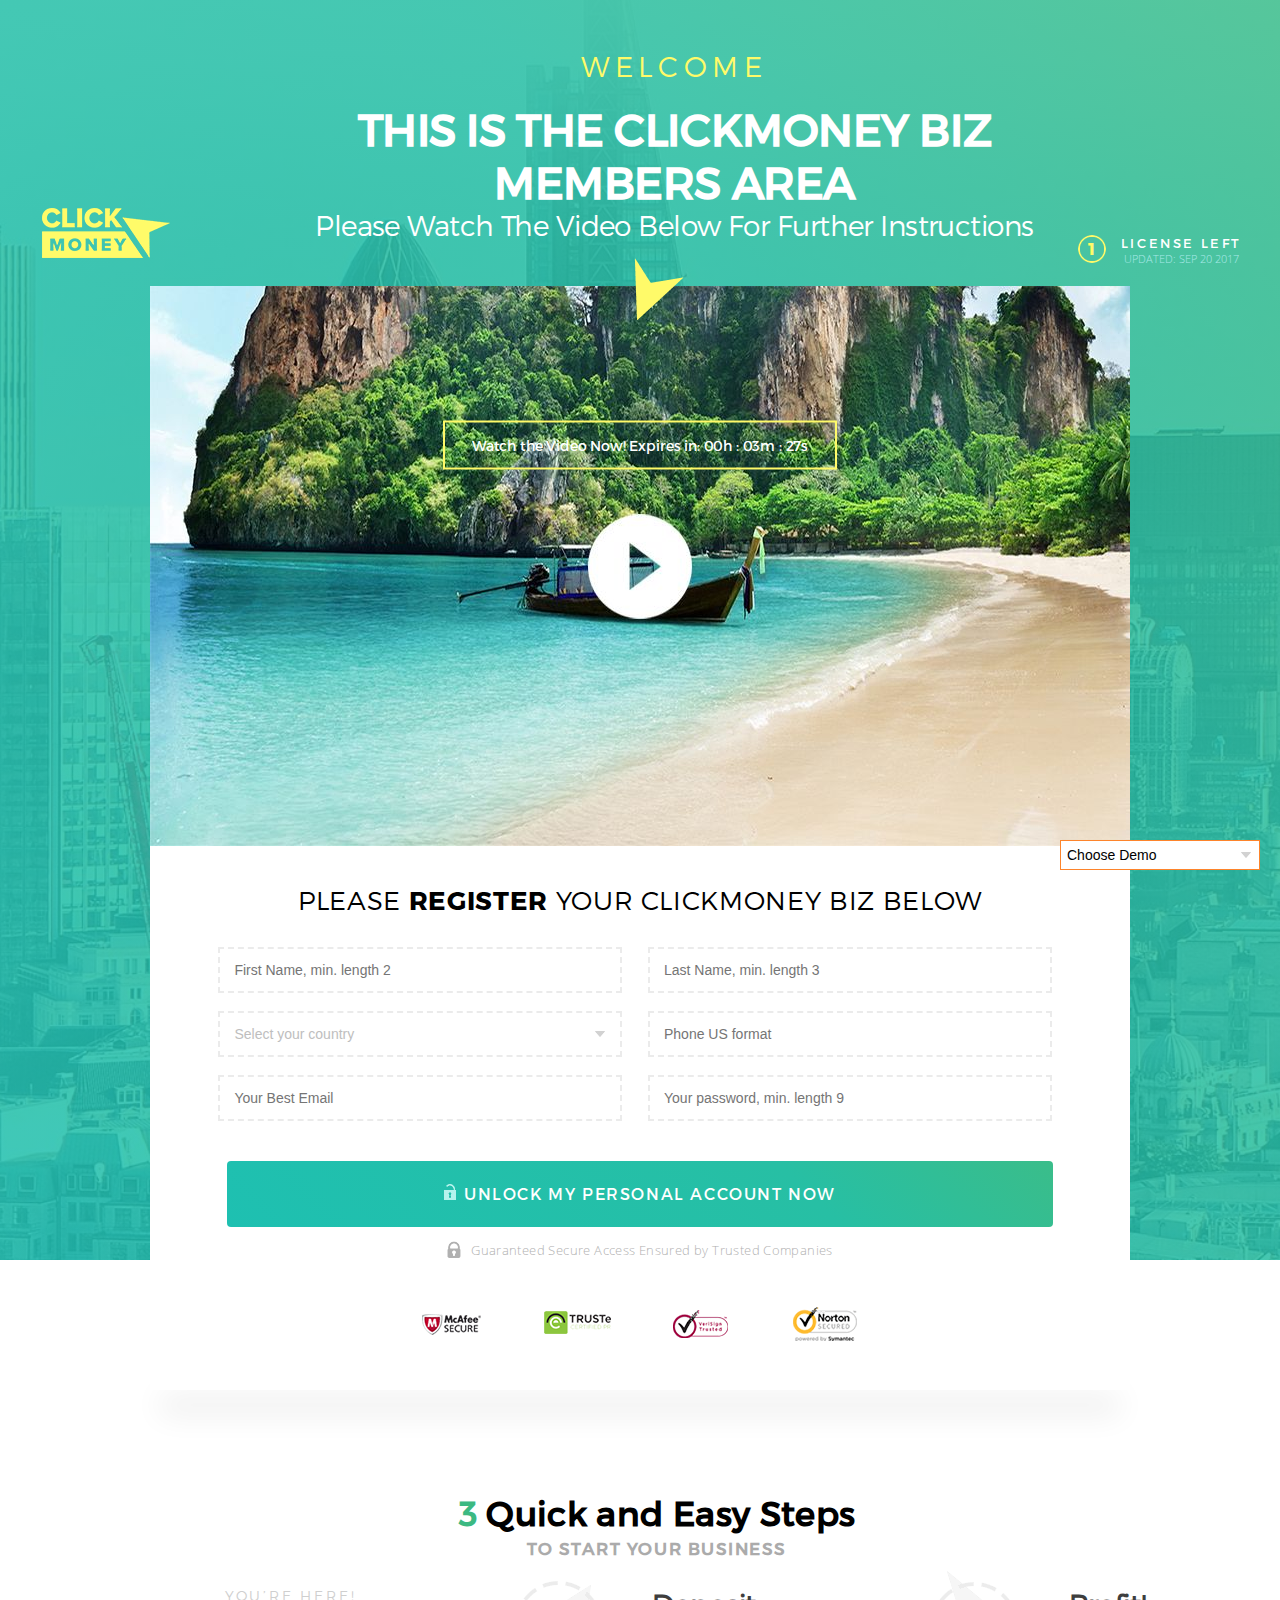
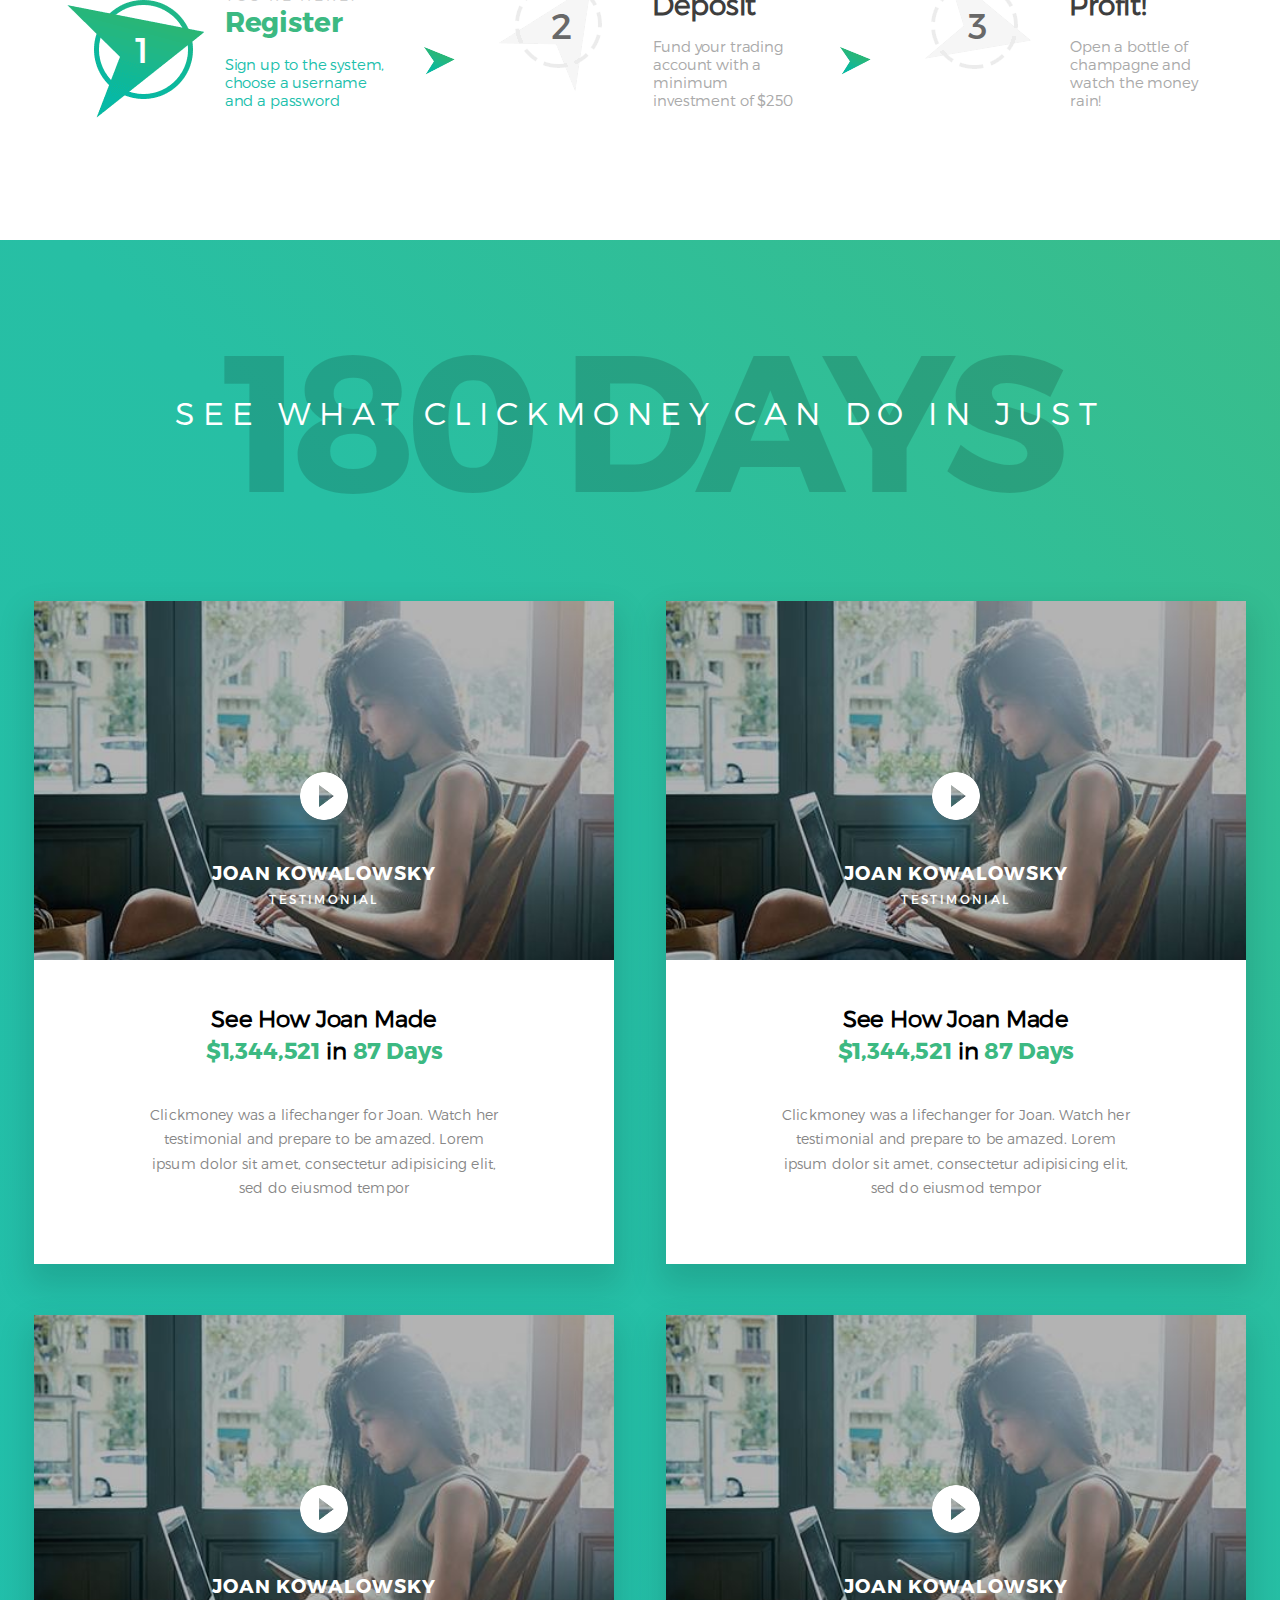
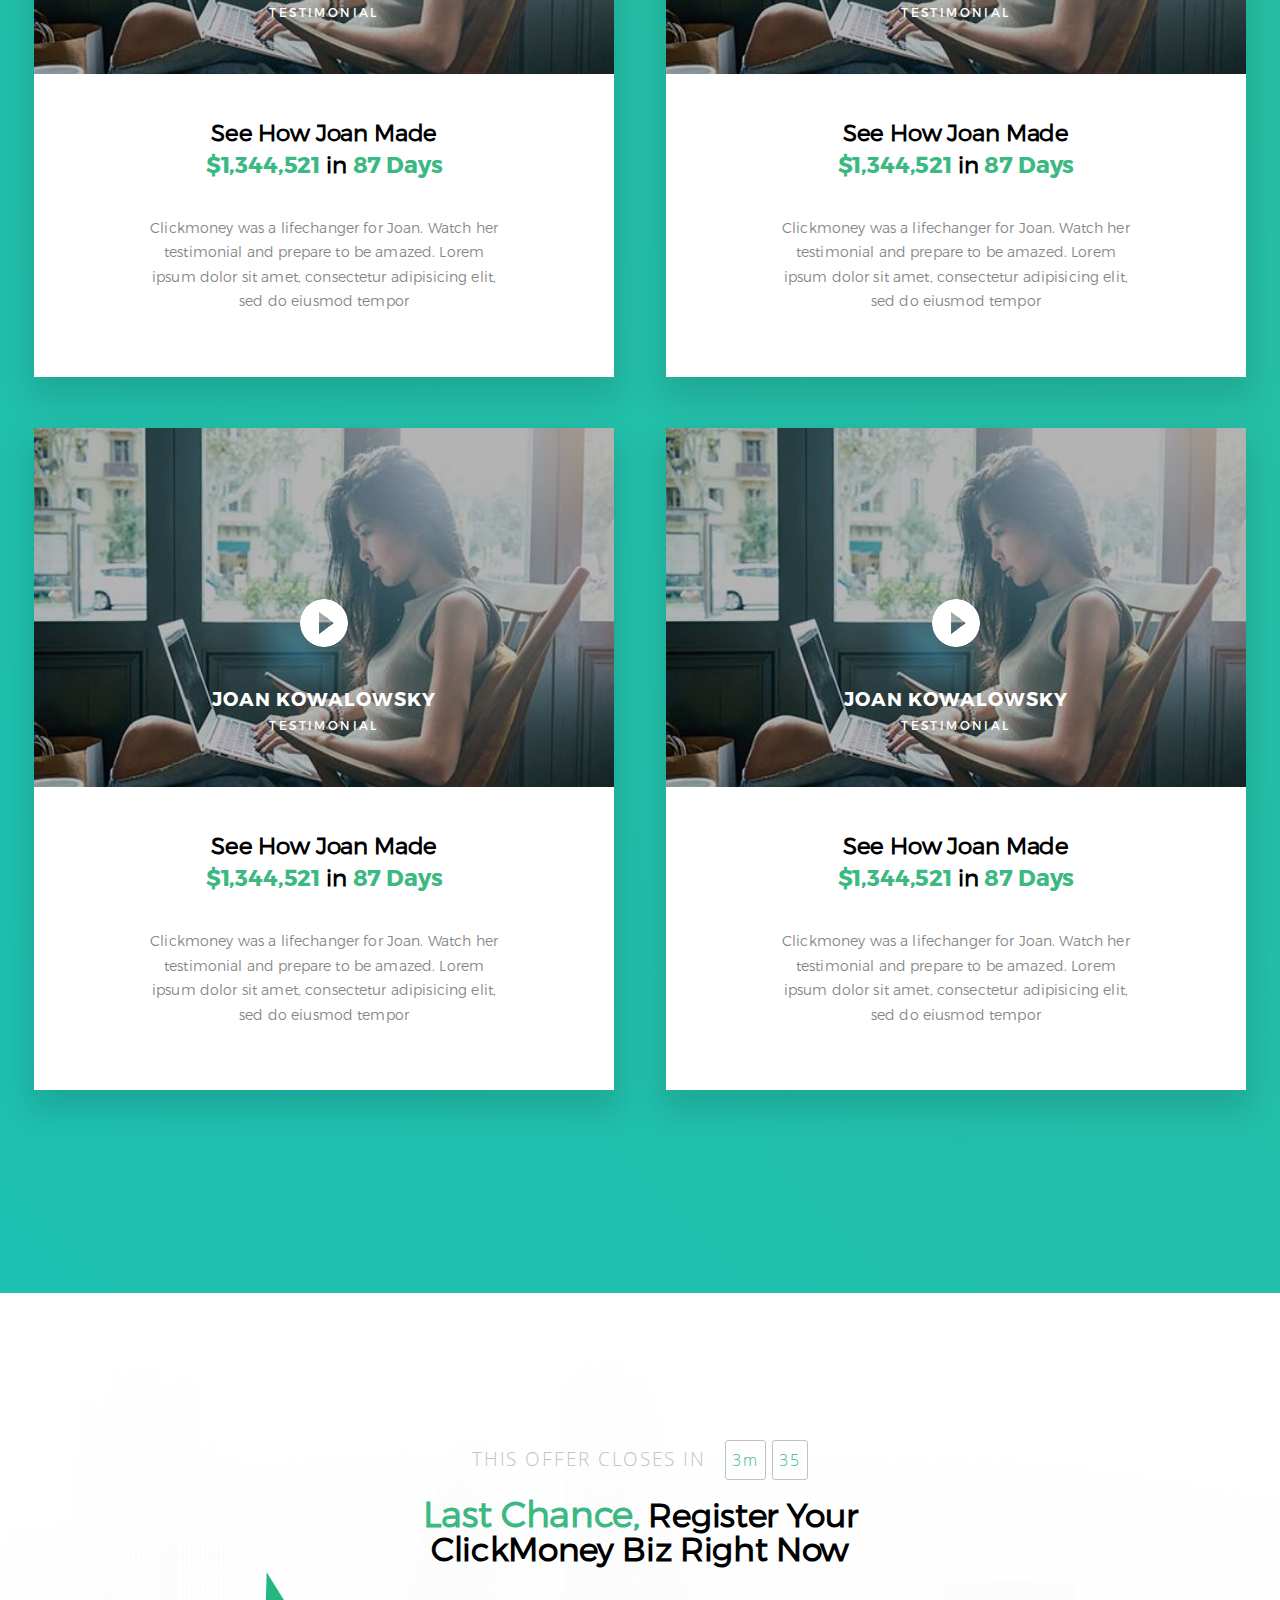
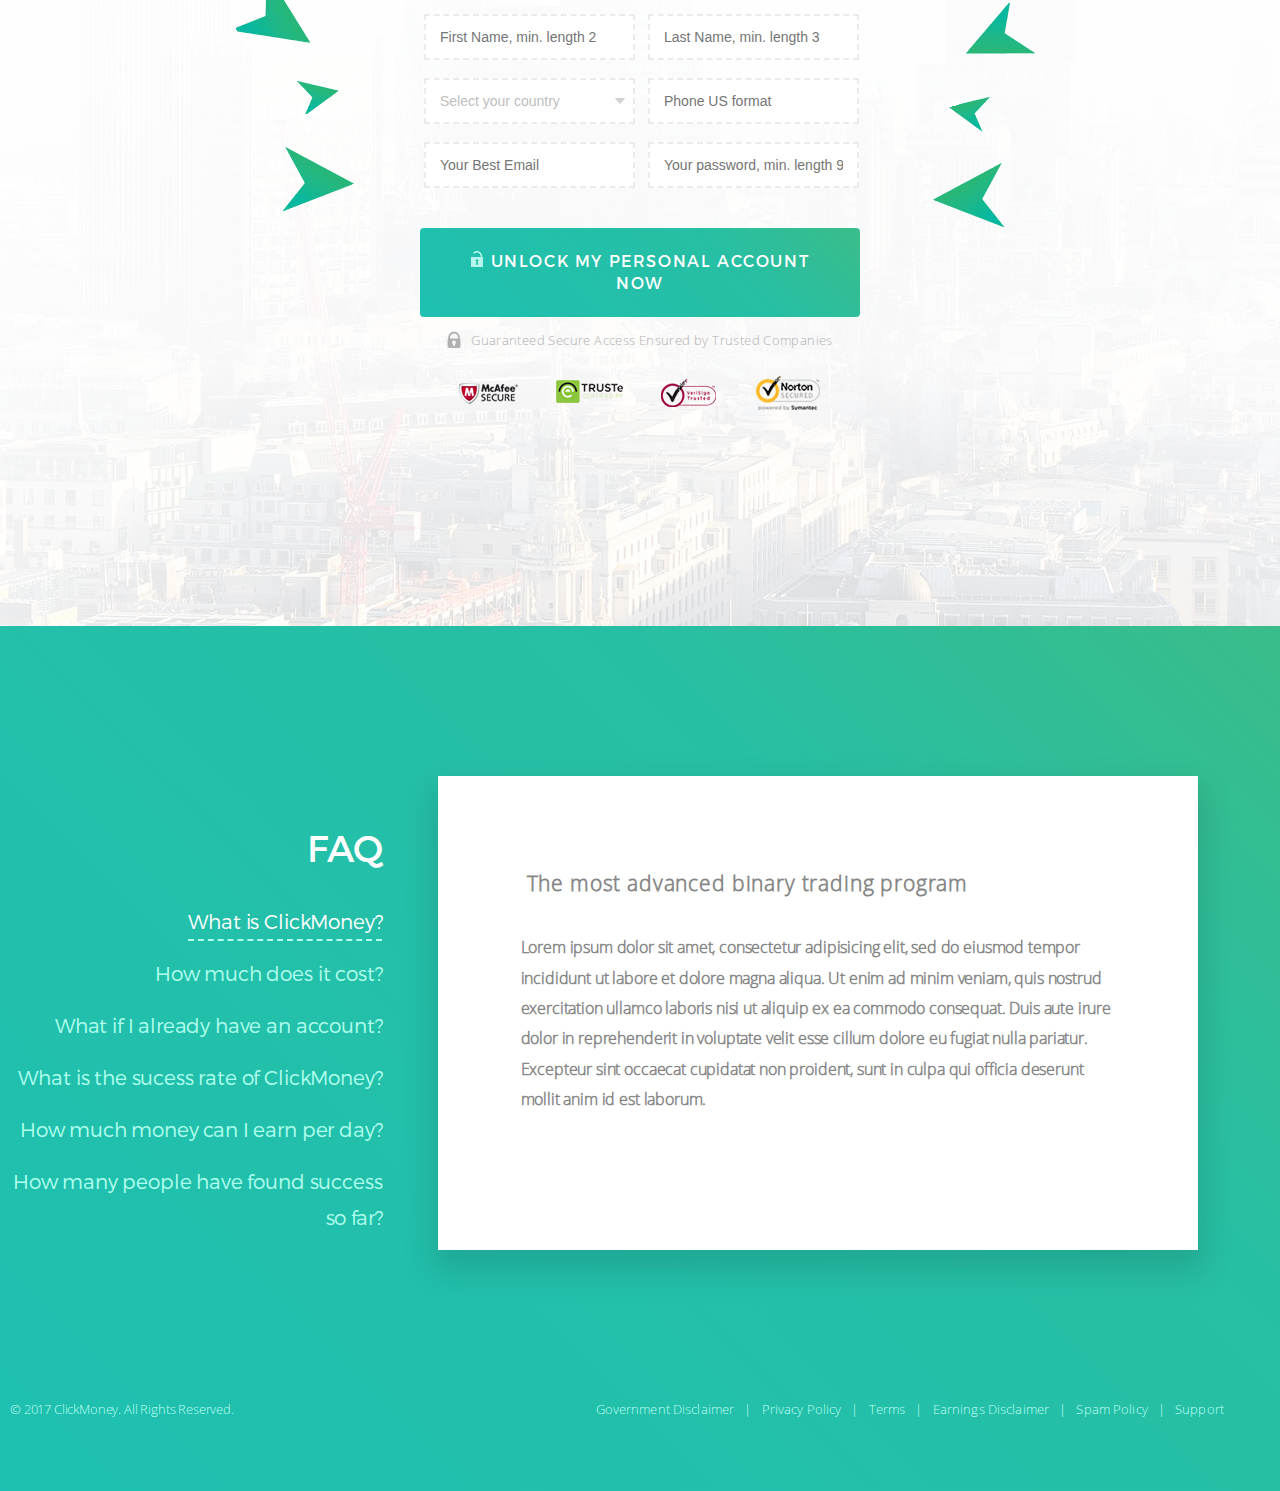
<file: index.html>
<!DOCTYPE html>
<html lang="en">

<head>
    <meta charset="UTF-8">
    <title>ClickMoney</title>
    <meta http-equiv="X-UA-Compatible" content="IE=edge">
    <meta name="viewport" content="width=device-width, initial-scale=1">
    <link rel="stylesheet" href="css/style.css">
    <link rel="icon" href="favicon.ico" type="image/x-icon" />
    <link rel="shortcut icon" href="favicon.ico" type="image/x-icon" />
</head>

<body>
    <div class="section-1">
        <div class="row-1">
            <div>
                <a href="/"><img src="img/logo-128.png" alt="Logo"></a>
            </div><!--
         --><div>
                <h5>Welcome</h5>
                <h2>This is the CLICKMONEY Biz Members Area</h2>
                <h4>Please Watch The Video Below For Further Instructions</h4>
            </div><!--
         --><div>
                <div class="license"><span>1</span>LICENSE LEFT
                    <p>UPDATED: Sep 20 2017</p>
                </div>
            </div>
        </div>
        <div class="row-2">
            <div class="video">
                <p>Watch the Video Now! Expires in: 00h : 03m : 27s</p>
                <img src="img/poster-video1.jpg" alt="Poster">
            </div><!--
         --><div class="form">
                <h3>Please <span>register</span> your Clickmoney biz below</h3>
                <form method="post" action="email.php" id="form1">
                    <div class="row-3">
                        <div>
                            <input type="text" placeholder="First Name, min. length 2" name="fname" id="fname" size="25">
                            <select name="country" id="country">
                                <option selected value='' disabled="">Select your country</option>
                                <option value="AL">Albania</option><option value="AR">Argentina</option><option value="AM">Armenia</option><option value="AU">Australia</option><option value="AT">Austria</option><option value="AZ">Azerbaijan</option><option value="BY">Belarus</option><option value="BE">Belgium</option><option value="BR">Brazil</option><option value="BG">Bulgaria</option><option value="CA">Canada</option><option value="CN">China</option><option value="CO">Colombia</option><option value="CU">Cuba</option><option value="CZ">Czech Republic</option><option value="DK">Denmark</option><option value="EC">Ecuador</option><option value="EG">Egypt</option><option value="EE">Estonia</option><option value="FI">Finland</option><option value="FR">France</option><option value="GE">Georgia</option><option value="DE">Germany</option><option value="GR">Greece</option><option value="GL">Greenland</option><option value="HK">Hong Kong</option><option value="HU">Hungary</option><option value="IN">India</option><option value="ID">Indonesia</option><option value="IQ">Iraq</option><option value="IL">Israel</option><option value="IT">Italy</option><option value="JP">Japan</option><option value="KZ">Kazakhstan</option><option value="KW">Kuwait</option><option value="LV">Latvia</option><option value="LU">Luxembourg</option><option value="MO">Macao</option><option value="MG">Madagascar</option><option value="MW">Malawi</option><option value="MY">Malaysia</option><option value="MV">Maldives</option><option value="ML">Mali</option><option value="MT">Malta</option><option value="MX">Mexico</option><option value="MC">Monaco</option><option value="MN">Mongolia</option><option value="NO">Norway</option><option value="PL">Poland</option><option value="PT">Portugal</option><option value="PR">Puerto Rico</option><option value="RU">Russian Federation</option><option value="ES">Spain</option><option value="SZ">Swaziland</option><option value="SE">Sweden</option><option value="TW">Taiwan, Province of China</option><option value="TH">Thailand</option><option value="TR">Turkey</option><option value="UA">Ukraine</option><option value="GB">United Kingdom</option><option value="US">United States</option><option value="UZ">Uzbekistan</option><option value="VU">Vanuatu</option><option value="VE">Venezuela, Bolivarian Republic of</option><option value="VN">Viet Nam</option><option value="ZM">Zambia</option><option value="ZW">Zimbabwe</option>
                            </select>
                            <input type="email" placeholder="Your Best Email" name="email" id="email" size="25">
                        </div><!--
                     --><div>
                            <input type="text" placeholder="Last Name, min. length 3" name="lname" id="lname" size="25">
                            <input type="tel" placeholder="Phone US format" name="tel" id="tel" size="15">
                            <input type="password" placeholder="Your password, min. length 9" name="password" id="password" size="25">
                        </div>
                    </div>
                    <button type="submit" id="send"><span class="unlock"></span>UNLOCK MY PERSONAL ACCOUNT NOW</button>
                </form>
                <p class="lock"><span></span>Guaranteed Secure Access Ensured by Trusted Companies</p>
                <div class="cta">
                    <a href="#"><img src="img/mcafee.png" alt="McAfee"></a>
                    <a href="#"><img src="img/truste.png" alt="Truste"></a>
                    <a href="#"><img src="img/verisign.png" alt="VeriSign"></a>
                    <a href="#"><img src="img/norton.png" alt="Norton"></a>
                </div>
            </div>
        </div>
    </div>
    <div class="section-2">
        <div class="row-4">
            <span class="shadow"></span>
            <h3><span>3</span> Quick and Easy Steps <small>To Start Your Business</small></h3>
            <div class="active">
                <div class="arr-3">1</div>
                <p class="here">You’re here!</p>
                <h4>Register</h4>
                <p>Sign up to the system, choose a username and a password </p>
            </div><!--
         --><div class="arrow-2"></div><!--
         --><div class="">
                <div class="arr-4">2</div>
                <h4>Deposit</h4>
                <p>Fund your trading account with a minimum investment of $250</p>
            </div><!--
         --><div class="arrow-2"></div><!--
         --><div class="">
                <div class="arr-5">3</div>
                <h4>Profit!</h4>
                <p>Open a bottle of champagne and watch the money rain!</p>
            </div>
        </div>
    </div>
    <div class="section-3">
        <span class="days">180 days</span>
        <h3>SEE WHAT CLICKMONEY CAN DO IN JUST</h3>
        <div class="row-5">
            <!-- Button trigger modal -->
            <div class="main-modal">
                <div class="poster-video">
                    <img src="img/poster-video2.jpg" alt="Poster Video">
                    <div class="header-video">
                        Joan Kowalowsky
                        <p>Testimonial</p>
                    </div>
                </div>
                <div class="desc-video">
                    <h4>See How Joan Made <span>$1,344,521</span> in <span>87 Days</span></h4>
                    <p>Clickmoney was a lifechanger for Joan. Watch her testimonial and prepare to be amazed. Lorem ipsum dolor sit amet, consectetur adipisicing elit, sed do eiusmod tempor </p>
                </div>
                <!-- hover -->
                <div class="hover-video">
                    <div class="poster-video">
                        <div class="header-video">
                            This Could Be Your Spot
                            <p>And Your Success Story</p>
                        </div>
                    </div>
                    <div class="desc-video">
                        <h4>Join Our Successful Members Club!</h4>
                        <button type="button" class="btn btn-primary btn-lg">Register Your Clickmoney Biz</button>
                    </div>
                </div>
            </div>
            <!-- Button trigger modal -->
            <div class="main-modal">
                <div class="poster-video">
                    <img src="img/poster-video2.jpg" alt="Poster Video">
                    <div class="header-video">
                        Joan Kowalowsky
                        <p>Testimonial</p>
                    </div>
                </div>
                <div class="desc-video">
                    <h4>See How Joan Made <span>$1,344,521</span> in <span>87 Days</span></h4>
                    <p>Clickmoney was a lifechanger for Joan. Watch her testimonial and prepare to be amazed. Lorem ipsum dolor sit amet, consectetur adipisicing elit, sed do eiusmod tempor </p>
                </div>
                <!-- hover -->
                <div class="hover-video">
                    <div class="poster-video">
                        <div class="header-video">
                            This Could Be Your Spot
                            <p>And Your Success Story</p>
                        </div>
                    </div>
                    <div class="desc-video">
                        <h4>Join Our Successful Members Club!</h4>
                        <button type="button" class="btn btn-primary btn-lg">Register Your Clickmoney Biz</button>
                    </div>
                </div>
            </div>
            <!-- Button trigger modal -->
            <div class="main-modal">
                <div class="poster-video">
                    <img src="img/poster-video2.jpg" alt="Poster Video">
                    <div class="header-video">
                        Joan Kowalowsky
                        <p>Testimonial</p>
                    </div>
                </div>
                <div class="desc-video">
                    <h4>See How Joan Made <span>$1,344,521</span> in <span>87 Days</span></h4>
                    <p>Clickmoney was a lifechanger for Joan. Watch her testimonial and prepare to be amazed. Lorem ipsum dolor sit amet, consectetur adipisicing elit, sed do eiusmod tempor </p>
                </div>
                <!-- hover -->
                <div class="hover-video">
                    <div class="poster-video">
                        <div class="header-video">
                            This Could Be Your Spot
                            <p>And Your Success Story</p>
                        </div>
                    </div>
                    <div class="desc-video">
                        <h4>Join Our Successful Members Club!</h4>
                        <button type="button" class="btn btn-primary btn-lg">Register Your Clickmoney Biz</button>
                    </div>
                </div>
            </div>
            <!-- Button trigger modal -->
            <div class="main-modal">
                <div class="poster-video">
                    <img src="img/poster-video2.jpg" alt="Poster Video">
                    <div class="header-video">
                        Joan Kowalowsky
                        <p>Testimonial</p>
                    </div>
                </div>
                <div class="desc-video">
                    <h4>See How Joan Made <span>$1,344,521</span> in <span>87 Days</span></h4>
                    <p>Clickmoney was a lifechanger for Joan. Watch her testimonial and prepare to be amazed. Lorem ipsum dolor sit amet, consectetur adipisicing elit, sed do eiusmod tempor </p>
                </div>
                <!-- hover -->
                <div class="hover-video">
                    <div class="poster-video">
                        <div class="header-video">
                            This Could Be Your Spot
                            <p>And Your Success Story</p>
                        </div>
                    </div>
                    <div class="desc-video">
                        <h4>Join Our Successful Members Club!</h4>
                        <button type="button" class="btn btn-primary btn-lg">Register Your Clickmoney Biz</button>
                    </div>
                </div>
            </div>
            <!-- Button trigger modal -->
            <div class="main-modal">
                <div class="poster-video">
                    <img src="img/poster-video2.jpg" alt="Poster Video">
                    <div class="header-video">
                        Joan Kowalowsky
                        <p>Testimonial</p>
                    </div>
                </div>
                <div class="desc-video">
                    <h4>See How Joan Made <span>$1,344,521</span> in <span>87 Days</span></h4>
                    <p>Clickmoney was a lifechanger for Joan. Watch her testimonial and prepare to be amazed. Lorem ipsum dolor sit amet, consectetur adipisicing elit, sed do eiusmod tempor </p>
                </div>
                <!-- hover -->
                <div class="hover-video">
                    <div class="poster-video">
                        <div class="header-video">
                            This Could Be Your Spot
                            <p>And Your Success Story</p>
                        </div>
                    </div>
                    <div class="desc-video">
                        <h4>Join Our Successful Members Club!</h4>
                        <button type="button" class="btn btn-primary btn-lg">Register Your Clickmoney Biz</button>
                    </div>
                </div>
            </div>
            <!-- Button trigger modal -->
            <div class="main-modal">
                <div class="poster-video">
                    <img src="img/poster-video2.jpg" alt="Poster Video">
                    <div class="header-video">
                        Joan Kowalowsky
                        <p>Testimonial</p>
                    </div>
                </div>
                <div class="desc-video">
                    <h4>See How Joan Made <span>$1,344,521</span> in <span>87 Days</span></h4>
                    <p>Clickmoney was a lifechanger for Joan. Watch her testimonial and prepare to be amazed. Lorem ipsum dolor sit amet, consectetur adipisicing elit, sed do eiusmod tempor </p>
                </div>
                <!-- hover -->
                <div class="hover-video">
                    <div class="poster-video">
                        <div class="header-video">
                            This Could Be Your Spot
                            <p>And Your Success Story</p>
                        </div>
                    </div>
                    <div class="desc-video">
                        <h4>Join Our Successful Members Club!</h4>
                        <button type="button" class="btn btn-primary btn-lg">Register Your Clickmoney Biz</button>
                    </div>
                </div>
            </div>
        </div>
    </div>
    <div class="section-4">
        <div class="row-6">
            <div class="arrows-l"></div>
            <div class="form last">
                <h4>This Offer Closes In <span class="min">3m</span> <span class="sec">35</span></h4>
                <h3><span>Last Chance,</span> Register Your ClickMoney Biz Right Now</h3>
                <form method="post" action="email.php" id="form2">
                    <div class="row-3">
                        <div>
                            <input type="text" placeholder="First Name, min. length 2" name="fname2" id="fname2" size="25">
                            <select name="country" id="country2">
                                <option selected value='' disabled="">Select your country</option>
                                <option value="AL">Albania</option><option value="AR">Argentina</option><option value="AM">Armenia</option><option value="AU">Australia</option><option value="AT">Austria</option><option value="AZ">Azerbaijan</option><option value="BY">Belarus</option><option value="BE">Belgium</option><option value="BR">Brazil</option><option value="BG">Bulgaria</option><option value="CA">Canada</option><option value="CN">China</option><option value="CO">Colombia</option><option value="CU">Cuba</option><option value="CZ">Czech Republic</option><option value="DK">Denmark</option><option value="EC">Ecuador</option><option value="EG">Egypt</option><option value="EE">Estonia</option><option value="FI">Finland</option><option value="FR">France</option><option value="GE">Georgia</option><option value="DE">Germany</option><option value="GR">Greece</option><option value="GL">Greenland</option><option value="HK">Hong Kong</option><option value="HU">Hungary</option><option value="IN">India</option><option value="ID">Indonesia</option><option value="IQ">Iraq</option><option value="IL">Israel</option><option value="IT">Italy</option><option value="JP">Japan</option><option value="KZ">Kazakhstan</option><option value="KW">Kuwait</option><option value="LV">Latvia</option><option value="LU">Luxembourg</option><option value="MO">Macao</option><option value="MG">Madagascar</option><option value="MW">Malawi</option><option value="MY">Malaysia</option><option value="MV">Maldives</option><option value="ML">Mali</option><option value="MT">Malta</option><option value="MX">Mexico</option><option value="MC">Monaco</option><option value="MN">Mongolia</option><option value="NO">Norway</option><option value="PL">Poland</option><option value="PT">Portugal</option><option value="PR">Puerto Rico</option><option value="RU">Russian Federation</option><option value="ES">Spain</option><option value="SZ">Swaziland</option><option value="SE">Sweden</option><option value="TW">Taiwan, Province of China</option><option value="TH">Thailand</option><option value="TR">Turkey</option><option value="UA">Ukraine</option><option value="GB">United Kingdom</option><option value="US">United States</option><option value="UZ">Uzbekistan</option><option value="VU">Vanuatu</option><option value="VE">Venezuela, Bolivarian Republic of</option><option value="VN">Viet Nam</option><option value="ZM">Zambia</option><option value="ZW">Zimbabwe</option>
                            </select>
                            <input type="email" placeholder="Your Best Email" name="email2" id="email2" size="25">
                        </div><!--
                     --><div>
                            <input type="text" placeholder="Last Name, min. length 3" name="lname2" id="lname2" size="25">
                            <input type="tel" placeholder="Phone US format" name="tel2" id="tel2" size="15">
                            <input type="password" placeholder="Your password, min. length 9" name="password2" id="password2" size="25">
                        </div>
                    </div>
                    <button type="submit" id="send2"><span class="unlock"></span>UNLOCK MY PERSONAL ACCOUNT NOW</button>
                </form>
                <p class="lock"><span></span>Guaranteed Secure Access Ensured by Trusted Companies</p>
                <div class="cta">
                    <a href="#"><img src="img/mcafee.png" alt="McAfee"></a>
                    <a href="#"><img src="img/truste.png" alt="Truste"></a>
                    <a href="#"><img src="img/verisign.png" alt="VeriSign"></a>
                    <a href="#"><img src="img/norton.png" alt="Norton"></a>
                </div>
            </div>
            <div class="arrows-r"></div>
        </div>
    </div>
    <div class="section-5">
        <div class="row-7">
            <div class="faq">
                <h3>FAQ</h3>
                <p><a class="focus" href="#">What is ClickMoney?</a></p>
                <p><a href="#">How much does it cost?</a></p>
                <p><a href="#">What if I already have an account?</a></p>
                <p><a href="#">What is the sucess rate of ClickMoney?</a></p>
                <p><a href="#">How much money can I earn per day?</a></p>
                <p><a href="#">How many people have found success so far?</a></p>
            </div><!--
         --><div class="advance">
                <h4>The most advanced binary trading program</h4>
                <p>Lorem ipsum dolor sit amet, consectetur adipisicing elit, sed do eiusmod tempor incididunt ut labore et dolore magna aliqua. Ut enim ad minim veniam, quis nostrud exercitation ullamco laboris nisi ut aliquip ex ea commodo consequat. Duis aute irure dolor in reprehenderit in voluptate velit esse cillum dolore eu fugiat nulla pariatur. Excepteur sint occaecat cupidatat non proident, sunt in culpa qui officia deserunt mollit anim id est laborum.</p>
            </div>
        </div>
        <footer>
            <div class="row-8">
                <div>&copy; 2017 ClickMoney. All Rights Reserved.</div><!--
             --><div class="nav">
                    <ul>
                        <li><a href="pagesForFooter/govermentDisclaimer.html" target="_blank">Government Disclaimer</a></li>
                        <li><a href="pagesForFooter/privacyPolicy.html" target="_blank">Privacy Policy</a></li>
                        <li><a href="pagesForFooter/terms.html" target="_blank">Terms</a></li>
                        <li><a href="pagesForFooter/earningsDisclaimer.html" target="_blank">Earnings Disclaimer</a></li>
                        <li><a href="pagesForFooter/spamPolicy.html" target="_blank">Spam Policy</a></li>
                        <li><a href="pagesForFooter/Support.html" target="_blank">Support</a></li>
                    </ul>
                </div>
            </div>
        </footer>
    </div>

    <!-- Modal -->
    <div id="modal_form">
        <!-- Сaмo oкнo -->
        <span id="modal_close"></span>
        <div class="modal-content">
            <div class="modal-header">
                <h4 class="modal-title" id="myModalLabel">Joan Kowalowsky</h4>
                <p class="modal-text">Testimonial</p>
            </div>
            <div class="modal-body">
                <img src="img/video.jpg" alt="Video">
            </div>
        </div>
    </div>
    <div id="overlay"></div>

    <script src="https://ajax.googleapis.com/ajax/libs/jquery/3.1.1/jquery.min.js"></script>
    <script src="js/function.js"></script>

    <!-- Demos Menu -->
    <link rel="stylesheet" href="css/examples.css" />
    <script src="js/examples.js"></script>
    <select id="demosMenu">
        <option selected>Choose Demo</option>
        <option id="video">Video Page</option>
        <option id="register">Register Page</option>
        <option id="money">Money Page</option>
        <option id="through">Through Page</option>
        <option id="dashboard">Dashboard Page</option>
        <option id="popupLogin">Login Popup</option>
        <option id="popupDeposit">Deposit Popup</option>
        <option id="popupThankYou">Thank You Popup</option>
    </select>

</body>

</html>
</file>
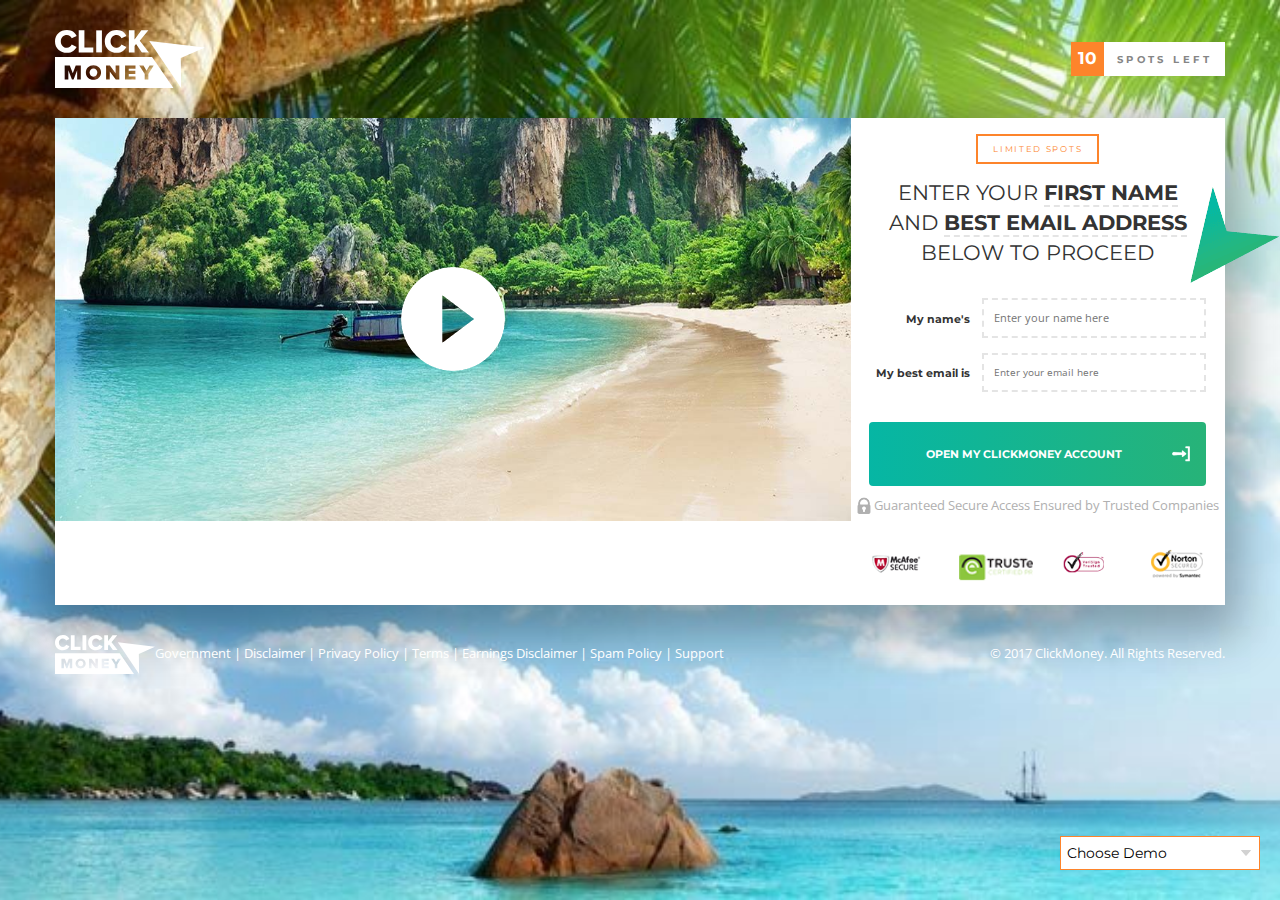
<file: money.html>
<!DOCTYPE html>
<html lang="en">

<head>
    <meta charset="UTF-8">
    <title>Money | ClickMoney</title>
    <meta name="viewport" content="width=device-width, initial-scale=1">
    <link href="https://fonts.googleapis.com/css?family=Montserrat" rel="stylesheet">    
    <link href="https://fonts.googleapis.com/css?family=Open+Sans" rel="stylesheet">
    <link rel="stylesheet" href="css/bootstrap.min.css">
    <link rel="stylesheet" href="css/money.css">
    <link rel="icon" href="favicon.ico" type="image/x-icon" />
    <link rel="shortcut icon" href="favicon.ico" type="image/x-icon" />
</head>

<body class="fe2">
    <div class="image-background">
        <div class="container header">
            <div class="row">
                <div class="col-xs-6 logo vcenter">
                    <img src="img/ClickMoneyLogo/Logo-white.svg">
                </div><!--
             --><div class="col-xs-6 lic text-right vcenter">
                    <span class="licenceLeft">10</span><span class="licenceRight">Spots Left</span>
                </div>
            </div>
        </div>
        <div class="container content">
            <div class="row">
                <div class="col-md-7 col-xs-12 video-through vcenter text-center left_block">
                    <img class="img-responsive" src="img/imagineForVideoLarge.jpg">
                    <img class="play" src="img/play-button.png" />
                </div><!--
             --><div class="col-md-5 col-xs-12 vtop right_block">
                    <div class="row text-uppercase text-center">
                        <div class="col-xs-12">
                            <span class="main-text">
                            <span class="limited-spots">LIMITED SPOTS</span>
                            <p>Enter your <u><strong>first name</strong></u> and <u><strong>best email address</strong></u> below to proceed</p>
                            </span>
                        </div>
                    </div><!--
                 --><div class="row action-form">
                        <div class="col-xs-12">
                            <img class="main-arrow" src="img/arfe.png">
                            <form method="post" action="">
                                <div class="form-fields">
                                    <div class="row">
                                        <div class="col-xs-12 col-sm-4 vcenter">
                                            <label for="name">My name's</label>
                                        </div><!--
                                     --><div class="col-xs-12 col-sm-8 vcenter">
                                            <input type="text" id="name" name="name" pattern="^(?=.{3,15}$)[a-zA-Z][a-zA-Z][\u0600-\u06FF]*$*\s?[a-zA-Z][\u0600-\u06FF]*$+$" value required placeholder="Enter your name here" title="Please enter 3-15 characters (alphabets only)">
                                        </div>
                                    </div>
                                    <div class="row">
                                        <div class="col-xs-12 col-sm-4 vcenter">
                                            <label for="email">My best email is</label>
                                        </div><!--
                                     --><div class="col-xs-12 col-sm-8 vcenter">
                                            <input type="email" id="email" name="email" required placeholder="Enter your email here">
                                        </div>
                                    </div>
                                </div>
                                <div class="row">
                                    <div class="col-xs-12 text-center">
                                        <button type="submit">
                                            <div class="row">
                                                <div class="col-md-11 col-xs-9">
                                                    OPEN MY CLICKMONEY ACCOUNT
                                                </div>
                                                <div class="arrow">
                                                    <img src="img/arrow-fe.png" />
                                                </div>
                                            </div>
                                        </button>
                                        <div class="warranty-text"><img class="blockImg" src="img/lock.png" /> <span>Guaranteed Secure Access Ensured by Trusted Companies</span></div>
                                    </div>
                                </div>
                            </form>
                        </div>
                    </div><!--
                 --><div class="row icons-block text-center">
                        <div class="col-xs-3 vtop">
                            <a href="#"><img class="m" src="img/mcafee.png" alt="McAfee"></a>
                        </div><!--
                     --><div class="col-xs-3 vtop">
                            <a href="#"><img class="t" src="img/truste.png" alt="Truste"></a>
                        </div><!--
                     --><div class="col-xs-3 vtop">
                            <a href="#"><img class="v" src="img/verisign.png" alt="VeriSign"></a>
                        </div><!--
                     --><div class="col-xs-3 vtop">
                            <a href="#"><img class="n" src="img/norton.png" alt="Norton"></a>
                        </div>
                    </div>
                </div>
            </div>
        </div>
        <div class="container footer">
            <div class="row">
                <div class="col-xs-12 col-md-1 vcenter logo">
                    <a href=""><img src="img/ClickMoneyLogo/Logo-white.svg"></a>
                </div><!--
             --><div class="col-xs-12 col-md-7 vcenter menu">
                    <ul>
                        <li><a href="#">Government</a></li>
                        <li><a href="#">Disclaimer</a></li>
                        <li><a href="#">Privacy Policy</a></li>
                        <li><a href="#">Terms</a></li>
                        <li><a href="#">Earnings Disclaimer</a></li>
                        <li><a href="#">Spam Policy</a></li>
                        <li><a href="#">Support</a></li>
                    </ul>
                </div><!--
             --><div class="col-md-4 col-xs-12 text-right vcenter copyright">
                    &copy; 2017 ClickMoney. All Rights Reserved.
                </div>
            </div>
        </div>
    </div>

    <!-- Just joined popup -->
    <div class="join-popup">
        <div class="container-fluid">
            <div class="row">
                <div class="col-xs-3">
                    <img src="img/smile.png">
                </div>
                <div class="col-xs-9">
                    <div class="row">
                        <div class="col-md-12">
                            <span class="green-lighter-text">John</span> has just joined ClickMoney!
                        </div>
                    </div>
                    <div class="row">
                        <div class="col-md-12">
                            <span class="time-text">4 minutes ago</span>
                            <span class="email-text">john***@gmail.com</span>
                        </div>
                    </div>
                </div>
            </div>
        </div>
        <div class="close-btn">
            <a href="#"><img src="img/ex.png"></a>
        </div>
    </div>

    <script src="https://ajax.googleapis.com/ajax/libs/jquery/3.1.1/jquery.min.js"></script>
    <script src="https://netdna.bootstrapcdn.com/bootstrap/3.1.1/js/bootstrap.min.js"></script>
    <script src="https://s3.amazonaws.com/caff/js/formhelpers.min.js"></script>
    <script type="text/javascript">
    (function($) {
        setInterval(function() {
            $(".join-popup").addClass('showed');
            setTimeout(function() {
                $(".join-popup").removeClass('showed');
            }, 2000);
        }, 5000);
        $(".join-popup .close-btn a").click(function(e) {
            $(".join-popup").removeClass('showed');
            return false;
        });
    })(jQuery);
    </script>

    <!-- Demos Menu -->
    <link rel="stylesheet" href="css/examples.css" />
    <script src="js/examples.js"></script>
    <select id="demosMenu">
        <option selected>Choose Demo</option>
        <option id="video">Video Page</option>
        <option id="index">Home Page</option>
        <option id="register">Register Page</option>
        <option id="through">Through Page</option>
        <option id="dashboard">Dashboard Page</option>
        <option id="popupLogin">Login Popup</option>
        <option id="popupDeposit">Deposit Popup</option>
        <option id="popupThankYou">Thank You Popup</option>
    </select>

</body>

</html>
</file>
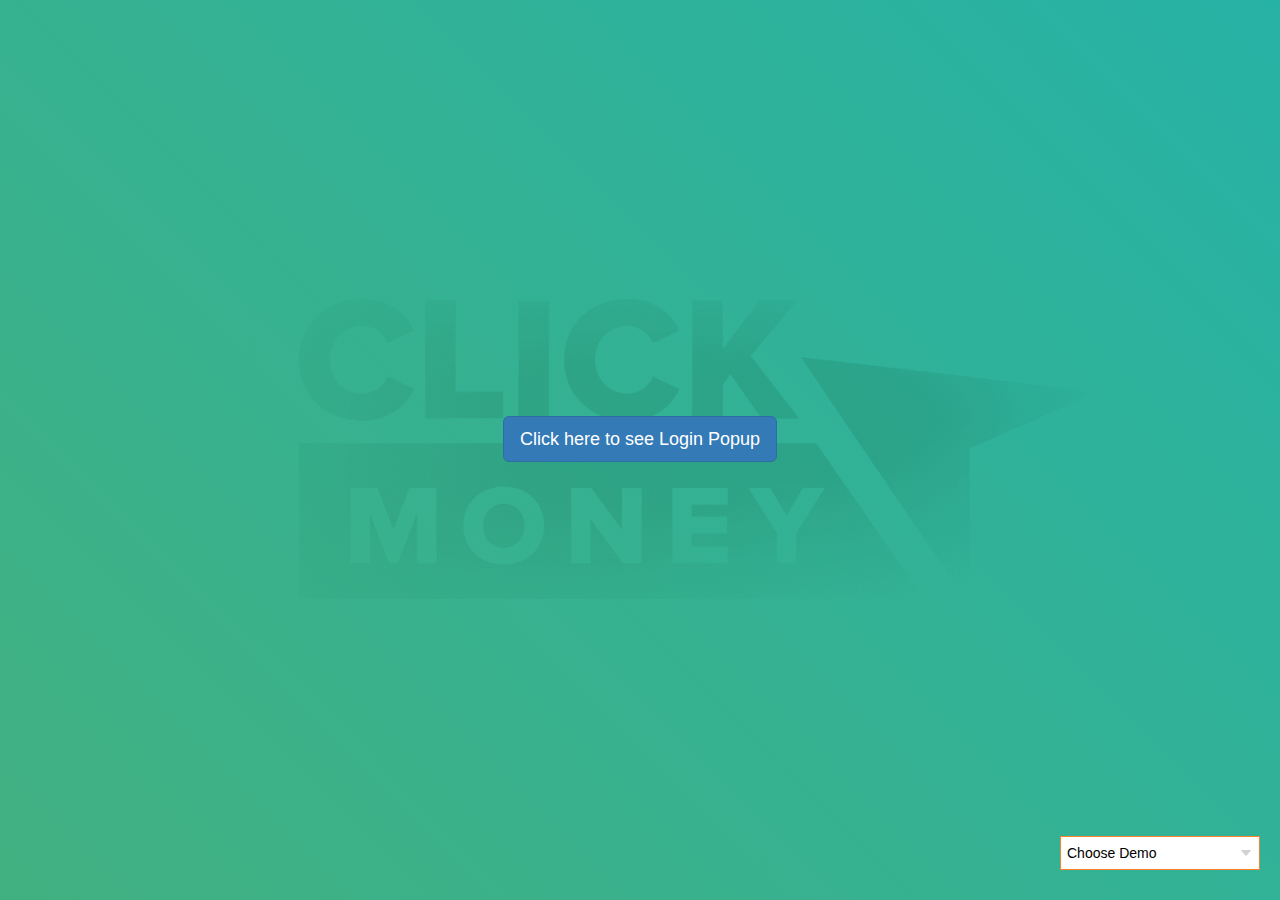
<file: popupLogin.html>
<!DOCTYPE html>
<html lang="en">

<head>
    <meta charset="UTF-8">
    <title>Login Popup | ClickMoney</title>
    <meta name="viewport" content="width=device-width, initial-scale=1">
    <link href="https://fonts.googleapis.com/css?family=Montserrat" rel="stylesheet">    
    <link rel="stylesheet" href="css/bootstrap.min.css">
    <link rel="stylesheet" href="css/popups.css">
    <link rel="icon" href="favicon.ico" type="image/x-icon" />
    <link rel="shortcut icon" href="favicon.ico" type="image/x-icon" />
</head>

<body>
    <!-- Button trigger modal -->
    <div class="popup">
        <div class="modal-button">
            <button type="button" class="btn btn-primary btn-lg" data-toggle="modal" data-target="#login">
                Click here to see Login Popup
            </button>  
         </div>
    </div>

    <div id="login" class="modal fade login" tabindex="-1" role="dialog" aria-labelledby="myModalLabel" aria-hidden="true">

        <div class="modal-dialog" role="document">
            <div class="modal-content">
                <img class="login-logo" src="img/ClickMoneyLogo/Logo-white.svg">
                <img class="login-lower-arrow" src="img/login-arrow-1.png">
                <img class="login-upper-arrow" src="img/login-arrow-2.png">
                <a href="" class="pull-right login-close" data-dismiss="modal" aria-label="Close"><img src="img/svg/circle_delete.svg"></a>
                <p>
                    <span>LOGIN</span> TO YOUR
                    <br> MEMBERS AREA
                </p>
                <form method="post" action="" class="login-form">
                    <div class="form-fields">
                        <div class="row">
                            <div class="col-xs-12 col-sm-8 vcenter">
                                <input type="text" id="login" name="login" pattern="^(?=.{3,15}$)[a-zA-Z][a-zA-Z][\u0600-\u06FF]*$*\s?[a-zA-Z][\u0600-\u06FF]*$+$" value required placeholder="Your login" title="Please enter 3-15 characters (alphabets only)">
                            </div>
                        </div>
                        <div class="row">
                            <div class="col-xs-12 col-sm-8 vcenter">
                                <input type="password" id="password" name="password" required placeholder="Your password">
                            </div>
                        </div>
                    </div>
                    <div class="row">
                        <div class="col-xs-12 text-center">
                            <button type="submit">
                                <div class="row">
                                    <div class="arrow">
                                        <img src="img/key.png" />
                                    </div>
                                    <div class="col-xs-12">
                                        LOGIN NOW
                                    </div>
                                </div>
                            </button>
                        </div>
                    </div>
                </form>
                <p class="forgot-password">
                    <a href="">Forgot your password?</a>
                </p>
            </div>
        </div>
    </div>

    <script src="https://ajax.googleapis.com/ajax/libs/jquery/3.1.1/jquery.min.js"></script>
    <script src="https://netdna.bootstrapcdn.com/bootstrap/3.1.1/js/bootstrap.min.js"></script>
    <script src="https://gaff.s3.amazonaws.com/js/gaff.js"></script>

    <!-- Demos Menu -->
    <link rel="stylesheet" href="css/examples.css" />
    <script src="js/examples.js"></script>
    <select id="demosMenu">
        <option selected>Choose Demo</option>
        <option id="video">Video Page</option>
        <option id="index">Home Page</option>
        <option id="register">Register Page</option>
        <option id="money">Money Page</option>
        <option id="through">Through Page</option>
        <option id="dashboard">Dashboard Page</option>
        <option id="popupDeposit">Deposit Popup</option>
        <option id="popupThankYou">Thank You Popup</option>
    </select>

</body>

</html>
</file>
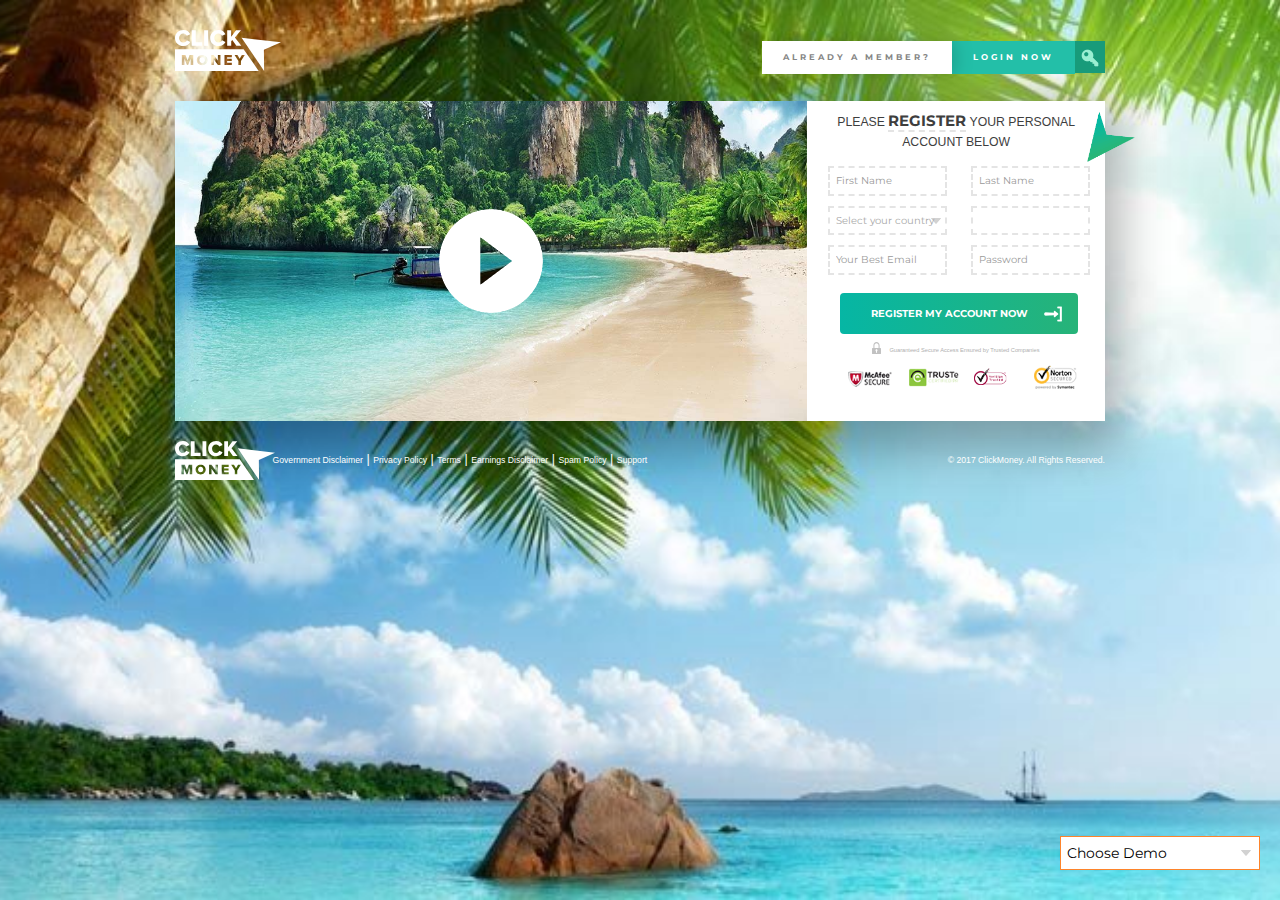
<file: register.html>
<!DOCTYPE html>
<html lang="en">

<head>
    <meta charset="UTF-8">
    <title>Register page | ClickMoney</title>
    <meta name="viewport" content="width=device-width, initial-scale=1">
    <link href="https://fonts.googleapis.com/css?family=Montserrat" rel="stylesheet">   
    <link rel="stylesheet" href="css/bootstrap.min.css">
    <link rel="stylesheet" href="css/popups.css">
    <link rel="stylesheet" href="css/register.css">
    <link rel="icon" href="favicon.ico" type="image/x-icon" />
    <link rel="shortcut icon" href="favicon.ico" type="image/x-icon" />
</head>

<body>
    <div class="clickthrough">
        <div class="container header">
            <div class="row">
                <div class="col-md-7 col-xs-4 logo1">
                    <img src="img/ClickMoneyLogo/Logo-white.svg" alt="Logo">
                </div>
                <div class="col-md-5 col-xs-8 lic register-header">
                    <a data-toggle="modal" data-target="#myModal" href=""><span class="licenceLeft regist1"><img src="img/key.png" alt="key"></span>
                <span class="licenceRight regist2">LOGIN NOW</span></a>
                    <span class="licenceRight regist3">ALREADY A MEMBER?</span>
                </div>
            </div>
        </div>
        <div class="container content ">
            <div class="row content0">
                <div class="col-md-7 left_block">
                    <img class="img-responsive" src="img/imagineForVideoLarge.jpg" alt="VideoLarge">
                    <img class="img-responsive play-button" src="img/play-button.png" alt="play">
                </div>
                <div class="col-md-5 right_block conFE2">
                    <h2 class="clickbtFE2 register-right-text">Please <span class="reg-bold">register</span> your personal account below</h2>
                    <div id="gaff" class="gaff">
                        <script src="https://s3.amazonaws.com/caff/js/formhelpers.min.js"></script>
                        <input id="brokerName" type="hidden" value="brokenName">
                        <form method="post" id="caffForm" data-toggle="validator" action="http://ap.valaffiliates.com/Forms/ProcForm">
                            <input type="hidden" name="sub" value="222">
                            <input type="hidden" name="rd" value="3">
                            <input type="hidden" name="token" value="14893170%%2cxxmiyylu">
                            <input type="hidden" name="wl" value="90">
                            <input type="hidden" name="lg" value="'en'">
                            <input type="hidden" name="so" value="">
                            <input type="hidden" name="phone" id="phone" value="">
                            <input type="hidden" name="prefix" id="prefix" value="248">
                            <div class="row">
                                <div class="col-xs-6 form-group">
                                    <label class="register-label">First Name</label>
                                    <input id="regFirstName" type="text" name="firstname" class="form-control email-reg-name email-Reg0 email-Reg1 " placeholder="First Name" value="" required pattern="[A-Za-z_]{3,15}" title="Please enter 3-15 characters (alphabets only)">
                                </div>
                                <div class="col-xs-6 form-group">
                                    <label class="register-label">Last Name</label>
                                    <input type="text" name="lastname" class="form-control email-reg-name email-Reg0 email-Reg2" placeholder="Last Name" value="" required pattern="[A-Za-z_]{3,15}" title="Please enter 3-15 characters (alphabets only)">
                                </div>
                            </div>
                            <div class="row">
                                <div class="col-xs-6 form-group">
                                    <label class="register-label">Country</label>
                                    <select name="countryabbr" id="countryData_gaff" class="form-control bfh-countries select-register email-reg-name email-Reg0 email-Reg3" data-country="UA" required>
                                        <option selected value='' disabled="">Select your country</option>
                                        <option value="AL">Albania</option><option value="AR">Argentina</option><option value="AM">Armenia</option><option value="AU">Australia</option><option value="AT">Austria</option><option value="AZ">Azerbaijan</option><option value="BY">Belarus</option><option value="BE">Belgium</option><option value="BR">Brazil</option><option value="BG">Bulgaria</option><option value="CA">Canada</option><option value="CN">China</option><option value="CO">Colombia</option><option value="CU">Cuba</option><option value="CZ">Czech Republic</option><option value="DK">Denmark</option><option value="EC">Ecuador</option><option value="EG">Egypt</option><option value="EE">Estonia</option><option value="FI">Finland</option><option value="FR">France</option><option value="GE">Georgia</option><option value="DE">Germany</option><option value="GR">Greece</option><option value="GL">Greenland</option><option value="HK">Hong Kong</option><option value="HU">Hungary</option><option value="IN">India</option><option value="ID">Indonesia</option><option value="IQ">Iraq</option><option value="IL">Israel</option><option value="IT">Italy</option><option value="JP">Japan</option><option value="KZ">Kazakhstan</option><option value="KW">Kuwait</option><option value="LV">Latvia</option><option value="LU">Luxembourg</option><option value="MO">Macao</option><option value="MG">Madagascar</option><option value="MW">Malawi</option><option value="MY">Malaysia</option><option value="MV">Maldives</option><option value="ML">Mali</option><option value="MT">Malta</option><option value="MX">Mexico</option><option value="MC">Monaco</option><option value="MN">Mongolia</option><option value="NO">Norway</option><option value="PL">Poland</option><option value="PT">Portugal</option><option value="PR">Puerto Rico</option><option value="RU">Russian Federation</option><option value="ES">Spain</option><option value="SZ">Swaziland</option><option value="SE">Sweden</option><option value="TW">Taiwan, Province of China</option><option value="TH">Thailand</option><option value="TR">Turkey</option><option value="UA">Ukraine</option><option value="GB">United Kingdom</option><option value="US">United States</option><option value="UZ">Uzbekistan</option><option value="VU">Vanuatu</option><option value="VE">Venezuela, Bolivarian Republic of</option><option value="VN">Viet Nam</option><option value="ZM">Zambia</option><option value="ZW">Zimbabwe</option>
                                    </select>
                                </div>
                                <div class="col-xs-6 form-group">
                                    <label class="register-label">Phone</label>
                                    <input id="phoneOrig_gaff" type="text" class="form-control bfh-phone email-reg-name email-Reg0 email-Reg4" data-country="countryData_gaff" data-toggle="popover" data-trigger="focus" data-placement="top" data-content="You have to use a VALID number in order to continue." pattern=".{9,20}" required="">
                                </div>
                            </div>
                            <div class="row register-last-row">
                                <div class="col-xs-6 form-group">
                                    <label class="register-label">Email</label>
                                    <input type="email" name="email" class="form-control email-Reg0 email-Reg5 email-reg-bestem" value="" placeholder="Your Best Email" required data-error="Bruh, that email address is invalid">
                                </div>
                                <div class="col-xs-6 form-group">
                                    <label class="register-label">Password</label>
                                    <input type="password" name="password" class="col-xs-12  form-control email-Reg0 email-Reg6 email-reg-name" value="" placeholder="Password" required pattern=".{6,12}" title="Please enter 6-12 characters">
                                </div>
                            </div>
                            <div class="row">
                                <div class="col-xs-12 text-center button-align">
                                    <button type="submit" data-toggle="modal" data-target="#loading_sec">
                                        <div class="row">
                                            <div class="col-md-11 col-xs-9">
                                                REGISTER MY ACCOUNT NOW
                                            </div>
                                            <div class="arrow">
                                                <img src="img/arrow-fe.png"  alt="arrow">
                                            </div>
                                        </div>
                                    </button>
                                </div>
                            </div>
                        </form>
                    </div>
                    <img class="arfe3 arfe4" src="img/arfe.png" alt="arfe">
                    <div class="row">
                        <div class="col-md-11 col-md-offset-2 col-xs-12 blockText blockText1 ">
                            <img class="blockImg" src="img/svg/lock.svg" alt="lock">Guaranteed Secure Access Ensured by Trusted Companies
                        </div>
                    </div>
                    <div class="row icons-block text-center">
                        <div class="col-xs-3 vtop">
                            <a href="#"><img class="m" src="img/mcafee.png" alt="McAfee"></a>
                        </div><!--
                     --><div class="col-xs-3 vtop">
                            <a href="#"><img class="t" src="img/truste.png" alt="Truste"></a>
                        </div><!--
                     --><div class="col-xs-3 vtop">
                            <a href="#"><img class="v" src="img/verisign.png" alt="VeriSign"></a>
                        </div><!--
                     --><div class="col-xs-3 vtop">
                            <a href="#"><img class="n" src="img/norton.png" alt="Norton"></a>
                        </div>
                    </div>
                </div>
            </div>
        </div>
        <div class="container footer">
            <div class="row">
                <div class="col-xs-12 col-md-1 vcenter logo">
                    <a href=""><img src="img/ClickMoneyLogo/Logo-white.svg" alt="Logo"></a>
                </div><!--
             --><div class="col-xs-12 col-md-7 vcenter menu">
                    <ul>
                        <li><a href="pagesForFooter/govermentDisclaimer.html" target="_blank">Government Disclaimer</a></li>
                        <li><a href="pagesForFooter/privacyPolicy.html" target="_blank">Privacy Policy</a></li>
                        <li><a href="pagesForFooter/terms.html" target="_blank">Terms</a></li>
                        <li><a href="pagesForFooter/earningsDisclaimer.html" target="_blank">Earnings Disclaimer</a></li>
                        <li><a href="pagesForFooter/spamPolicy.html" target="_blank">Spam Policy</a></li>
                        <li><a href="pagesForFooter/Support.html" target="_blank">Support</a></li>
                    </ul>
                </div><!--
             --><div class="col-md-4 col-xs-12 text-right vcenter copyright">
                    © 2017 ClickMoney. All Rights Reserved.
                </div>
            </div>
        </div>
    </div>

    <div id="myModal" class="modal fade login-popup" tabindex="-1" role="dialog" aria-labelledby="myModalLabel" aria-hidden="true">
        <div class="modal-dialog" role="document">
            <div class="modal-content">
                <img class="login-logo" src="img/ClickMoneyLogo/Logo-white.svg" alt="Logo">
                <img class="login-lower-arrow" src="img/login-arrow-1.png" alt="login-arrow-1">
                <img class="login-upper-arrow" src="img/login-arrow-2.png" alt="ogin-arrow-2">
                <a href="" class="pull-right login-close" data-dismiss="modal" aria-label="Close"><img src="img/svg/circle_delete.svg" alt="delete"></a>
                <p>
                    <span>LOGIN</span> TO YOUR
                    <br> MEMBERS AREA
                </p>
                <form method="post" class="login-form">
                    <div class="form-fields">
                        <div class="row">
                            <div class="col-xs-12 col-sm-8 vcenter">
                                <input type="text" id="login" name="login" pattern="[A-Za-z_]{3,15}" value required placeholder="Your login" title="Please enter 3-15 characters (alphabets only)">
                            </div>
                        </div>
                        <div class="row">
                            <div class="col-xs-12 col-sm-8 vcenter">
                                <input type="password" id="password" name="password" required placeholder="Your password">
                            </div>
                        </div>
                    </div>
                    <div class="row">
                        <div class="col-xs-12 text-center">
                            <button type="submit">
                                <div class="row">
                                    <div class="arrow">
                                        <img src="img/key.png" alt="key">
                                    </div>
                                    <div class="col-xs-12">
                                        LOGIN NOW
                                    </div>
                                </div>
                            </button>
                        </div>
                    </div>
                </form>
                <p class="forgot-password">
                    <a href="">Forgot your password?</a>
                </p>
            </div>
        </div>
    </div>

    <div id="loading_sec" class="thank-you modal fade" data-backdrop="static" tabindex="-1" role="dialog" aria-labelledby="my-modal-box-l" aria-hidden="true">
        <div class="modal-dialog modal-lg">
            <div class="modal-content">
                <div class="modal-body">
                    <p class="header-text">
                        YOU'RE ALMOST THERE!
                    </p>
                    <p class="arrow">
                        <img src="img/popup/backAr3a.png" alt="backAr1">
                        <img src="img/popup/backAr3a.png" alt="backAr2">
                        <img src="img/popup/backAr3a.png" alt="backAr3">
                    </p>
                    <p class="thank-you-block">
                        <span>THANK YOU!</span>
                    </p>
                    <p class="footer-text">
                        Just one moment while we verify your
                        <br/><strong>private E-Mail</strong> and <strong>IP Address</strong> now.
                    </p>
                </div>
            </div>
        </div>
    </div>

    <script src="https://ajax.googleapis.com/ajax/libs/jquery/3.1.1/jquery.min.js"></script>
    <script src="https://netdna.bootstrapcdn.com/bootstrap/3.1.1/js/bootstrap.min.js"></script>
    <script src="https://gaff.s3.amazonaws.com/js/gaff.js"></script>
    <script>
    $(document).ready(function() {
        $('[data-toggle="popover"]').popover();
    });
    </script>
    <script type="text/javascript">
    //jQuery('#loading_sec').modal({"show":true, backdrop: 'static'});
    $(function() {
        (function rotate() {
            $(".thank-you .arrow").addClass('rotated');
            setTimeout(function() {
                $(".thank-you .arrow").removeClass('rotated');
                setTimeout(function() {
                    rotate();
                }, 200);
            }, 4000);
        })();
    });
    </script>

    <!-- Demos Menu -->
    <link rel="stylesheet" href="css/examples.css" />
    <script src="js/examples.js"></script>
    <select id="demosMenu">
        <option selected>Choose Demo</option>
        <option id="video">Video Page</option>
        <option id="index">Home Page</option>
        <option id="money">Money Page</option>
        <option id="through">Through Page</option>
        <option id="dashboard">Dashboard Page</option>
        <option id="popupLogin">Login Popup</option>
        <option id="popupDeposit">Deposit Popup</option>
        <option id="popupThankYou">Thank You Popup</option>
    </select>

</body>

</html>
</file>
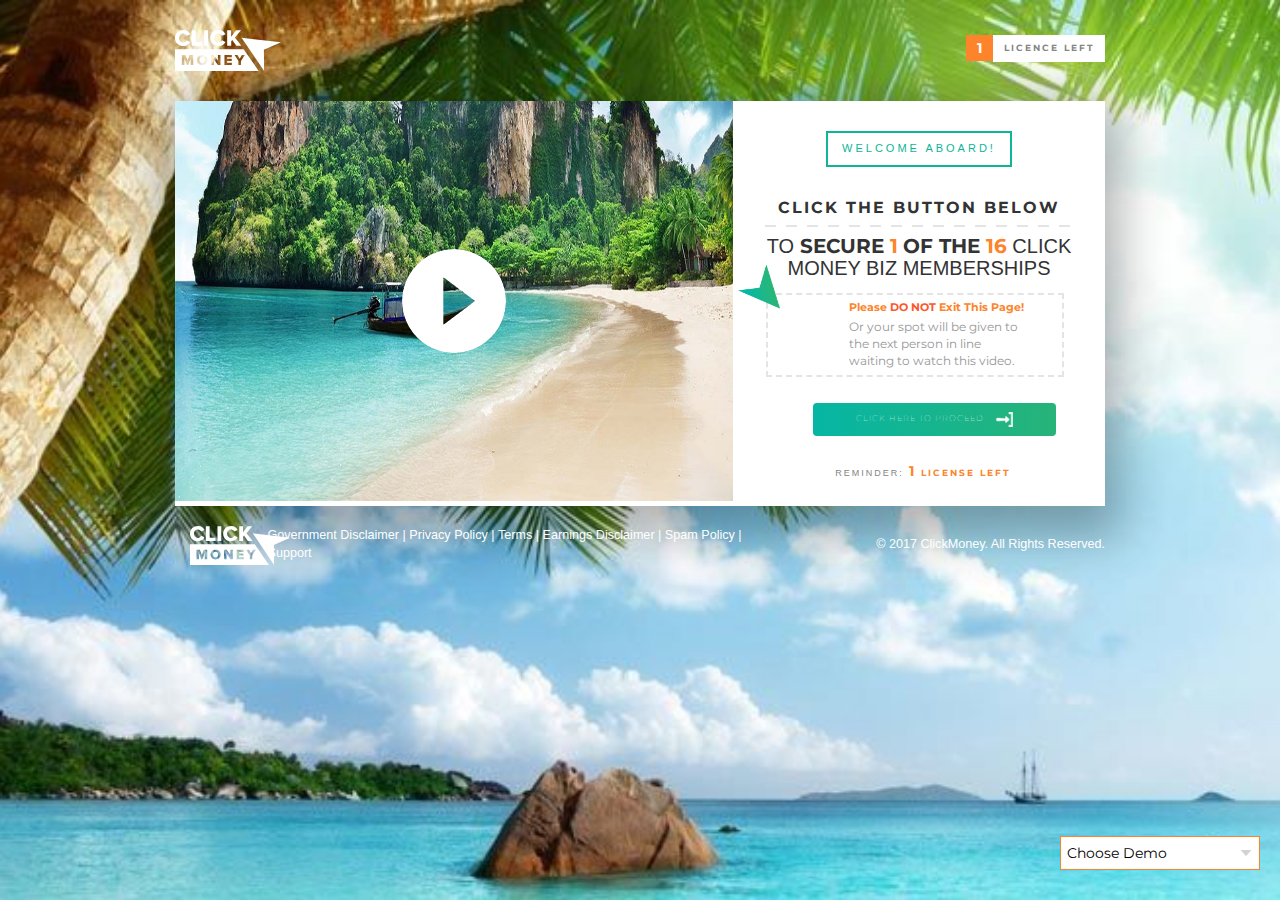
<file: through.html>
<!DOCTYPE html>
<html lang="en">

<head>
    <meta charset="UTF-8">
    <title>Through | ClickMoney</title>
    <meta name="viewport" content="width=device-width, initial-scale=1">
    <link href="https://fonts.googleapis.com/css?family=Montserrat" rel="stylesheet">
    <link rel="stylesheet" href="css/bootstrap.min.css">
    <link rel="stylesheet" href="css/through.css">
    <link rel="icon" href="favicon.ico" type="image/x-icon" />
    <link rel="shortcut icon" href="favicon.ico" type="image/x-icon" />
</head>

<body>
    <div class="clickthrough">
        <div class="container header">
            <div class="row">
                <div class="col-md-7 col-xs-4 logo1">
                    <img class="img-responsive" src="img/ClickMoneyLogo/Logo-white.svg">
                </div>
                <div class="col-md-5 col-md-offset-7 col-xs-8 lic">
                    <div class="col-md-4 licenceRight"><span>Licence Left</span></div>
                    <div class="col-md-1 licenceLeft"><span>1</span></div>
                </div>
            </div>
        </div>
        <div class="container content">
            <div class="row content0">
                <div class="col-md-7 left_block left_block1">
                    <img class="img-responsive img-left-block1" src="img/imagineForVideoLarge.jpg">
                    <img class="img-responsive play-button" src="img/play-button.png">
                </div>
                <div class="col-md-5 right_block right_block1">
                    <p class="welkGreen">WELCOME ABOARD!</p>
                    <p class="clickbt">Click The Button Below</p>
                    <p class="secure">To
                        <span class="span-secr">Secure </span>
                        <span class="orange">1</span>
                        <span class="span-secr"> of the</span>
                        <span class="orange">16</span> CLICK MONEY Biz Memberships</p>
                    <div class="stop col-md-9 col-xs-9">
                        <div class="col-md-3 col-xs-4">
                            <img src="img/stop.png" class="img-responsive img_stop">
                        </div>
                        <div class="do_not_ex0 col-md-8 col-xs-8">
                            <p class="stop_do_not_ex orange">Please <span class="red">DO NOT</span> Exit This Page!</p>
                            <p class="stop_do_not_ex1" ">Or your spot will be given to the next person in line waiting to watch this video.</p>
                        </div>
                        <img src="img/arrow-for-throu.png " class="img-responsive arr1 ">
                    </div>
                    <button type="submit " class="button1 button02 ">CLICK HERE TO PROCEED
                        <img class="button-arrow " src="img/arr.png ">
                    </button>
                    <div class="button2 col-md-10 col-xs-12 ">
                        <span class="button20 ">REMINDER:</span>
                        <span class="orange ">
                            <span class="big-number " style="font-size: 14px; ">1</span>
                             LICENSE LEFT</span>
                    </div>
                </div>
            </div>
        </div>
        <div class="container footer">
            <div class="row">
                <div class="col-xs-12 col-md-1 vcenter logo">
                    <a href=" "><img src="img/ClickMoneyLogo/Logo-white.svg"></a>
                </div><!--
             --><div class="col-xs-12 col-md-7 vcenter menu ">
                    <ul>
                        <li><a href="pagesForFooter/govermentDisclaimer.html " target="_blank ">Government Disclaimer</a></li>
                        <li><a href="pagesForFooter/privacyPolicy.html " target="_blank ">Privacy Policy</a></li>
                        <li><a href="pagesForFooter/terms.html " target="_blank ">Terms</a></li>
                        <li><a href="pagesForFooter/earningsDisclaimer.html " target="_blank ">Earnings Disclaimer</a></li>
                        <li><a href="pagesForFooter/spamPolicy.html " target="_blank ">Spam Policy</a></li>
                        <li><a href="pagesForFooter/Support.html " target="_blank ">Support</a></li>
                    </ul>
                </div><!--
             --><div class="col-md-4 col-xs-12 text-right vcenter copyright ">
                    © 2017 ClickMoney. All Rights Reserved.
                </div>
            </div>
        </div>
    </div>

    <script src="https://ajax.googleapis.com/ajax/libs/jquery/3.1.1/jquery.min.js"></script>
    <script src="https://netdna.bootstrapcdn.com/bootstrap/3.1.1/js/bootstrap.min.js"></script>

    <!-- Demos Menu -->
    <link rel="stylesheet" href="css/examples.css" />
    <script src="js/examples.js"></script>
    <select id="demosMenu">
        <option selected>Choose Demo</option>
        <option id="video">Video Page</option>
        <option id="index">Home Page</option>
        <option id="register">Register Page</option>
        <option id="money">Money Page</option>
        <option id="dashboard">Dashboard Page</option>
        <option id="popupLogin">Login Popup</option>
        <option id="popupDeposit">Deposit Popup</option>
        <option id="popupThankYou">Thank You Popup</option>
    </select>

</body>

</html>
</file>
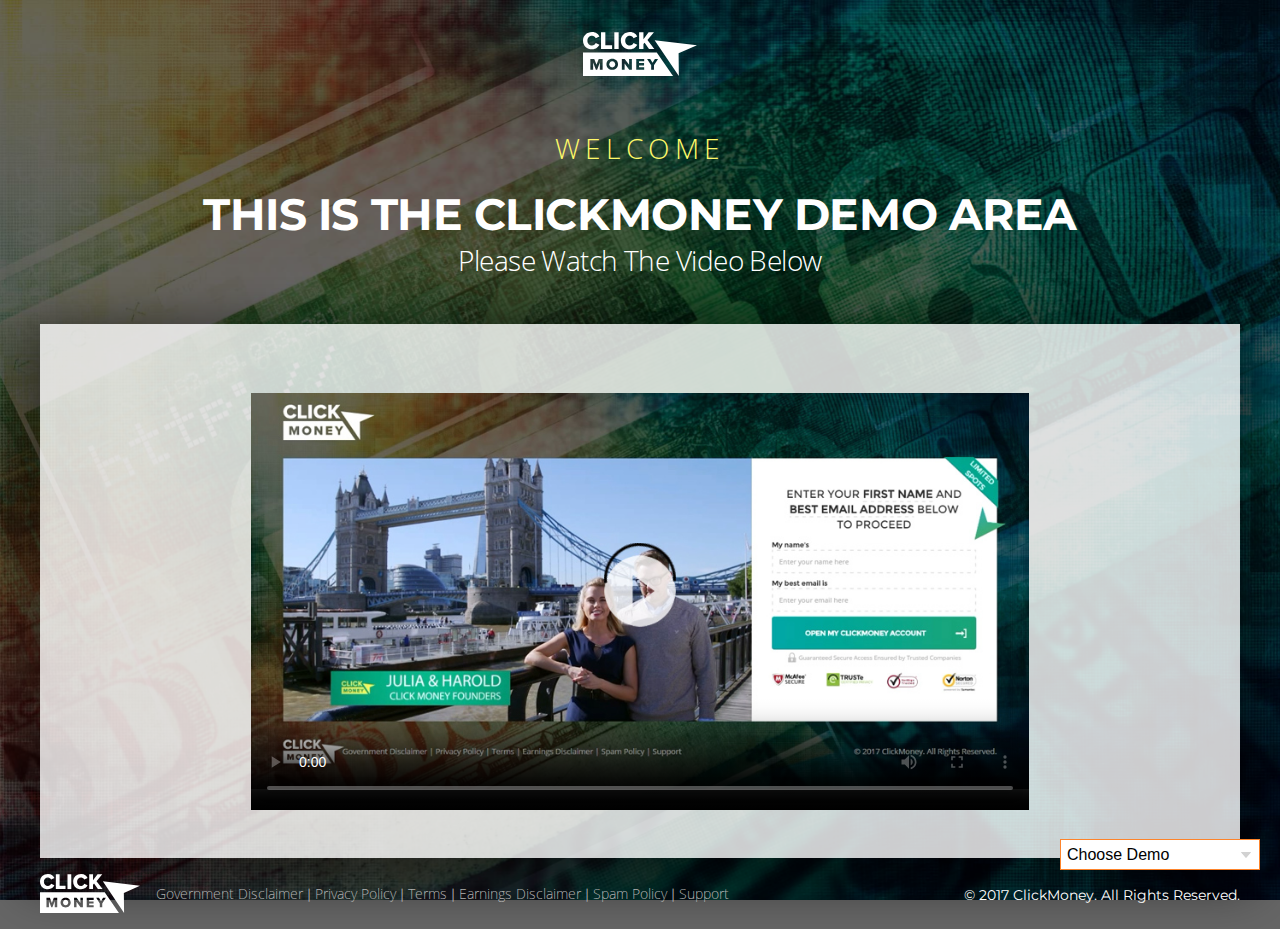
<file: video.html>
<!DOCTYPE html>
<html lang="en">

<head>
    <meta charset="UTF-8">
    <title>Demo | ClickMoney</title>
    <meta name="viewport" content="width=device-width, initial-scale=1">
    <link href="https://fonts.googleapis.com/css?family=Montserrat" rel="stylesheet">
    <link rel="stylesheet" href="css/demo.css">
    <link rel="icon" href="favicon.ico" type="image/x-icon" />
    <link rel="shortcut icon" href="favicon.ico" type="image/x-icon" />
</head>

<body>
    <div class="section">   
        <header>
            <img src="img/ClickMoneyLogo/Logo-white.svg">
            <h5>Welcome</h5>
            <h2>This is the CLICKMONEY Demo Area</h2>
            <h4>Please Watch The Video Below</h4>
        </header>
        <main>
            <video width="778" height="438" controls poster="img/intro.jpg">
                <source src="https://amaster.eu/demo/video/clickmoney.mp4" type="video/mp4">
            </video>
        </main>
        <footer>
            <img src="img/ClickMoneyLogo/Logo-white.svg"><!--
         --><ul>
                <li><a href="pagesForFooter/govermentDisclaimer.html" target="_blank">Government Disclaimer</a></li>
                <li><a href="pagesForFooter/privacyPolicy.html" target="_blank">Privacy Policy</a></li>
                <li><a href="pagesForFooter/terms.html" target="_blank">Terms</a></li>
                <li><a href="pagesForFooter/earningsDisclaimer.html" target="_blank">Earnings Disclaimer</a></li>
                <li><a href="pagesForFooter/spamPolicy.html" target="_blank">Spam Policy</a></li>
                <li><a href="pagesForFooter/Support.html" target="_blank">Support</a></li>
            </ul><!--
         --><div class="copyright">
                © 2017 ClickMoney. All Rights Reserved.
            </div>
        </footer>
    </div>     

    <script src="https://ajax.googleapis.com/ajax/libs/jquery/3.1.1/jquery.min.js"></script>

    <!-- Demos Menu -->
    <link rel="stylesheet" href="css/examples.css" />
    <script src="js/examples.js"></script>
    <select id="demosMenu">
        <option selected>Choose Demo</option>
        <option id="index">Home Page</option>
        <option id="register">Register Page</option>
        <option id="money">Money Page</option>
        <option id="through">Through Page</option>
        <option id="dashboard">Dashboard Page</option>
        <option id="popupLogin">Login Popup</option>
        <option id="popupDeposit">Deposit Popup</option>
        <option id="popupThankYou">Thank You Popup</option>
    </select>
</body>

</html>
</file>
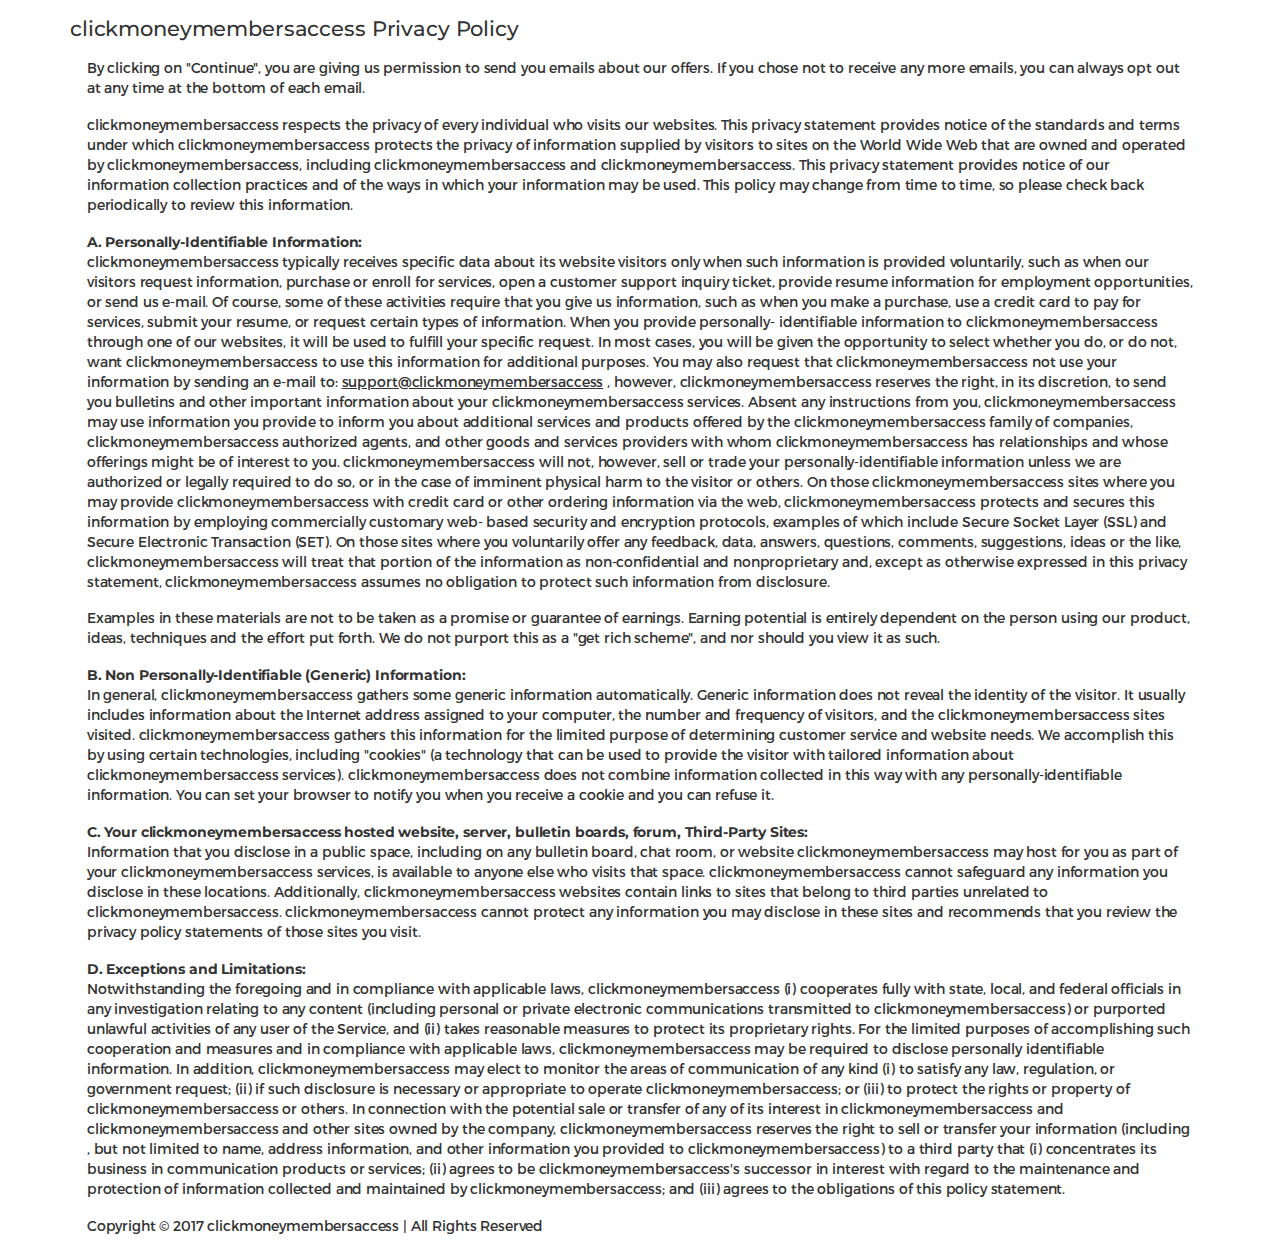
<file: pagesForFooter/earningsDisclaimer.html>
<!DOCTYPE html>
<html lang="en">
<head>
    <meta charset="UTF-8">
    <title>Earnings Disclaimer</title>
    <meta name="viewport" content="width=device-width, initial-scale=1">
    <script scr="../js/bootstrap.min.js"></script>
    <link rel="stylesheet" href="../css/bootstrap.min.css" >
    <link rel="stylesheet" href="../css/style.css" >
    <link href="https://fonts.googleapis.com/css?family=Montserrat" rel="stylesheet">
    <link href="https://fonts.googleapis.com/css?family=Montserrat" rel="stylesheet">
    <link href="https://fonts.googleapis.com/css?family=Open+Sans" rel="stylesheet">
</head>
<body>
<div class="container">
    <div class="row">
        <div class="col-md-12 footer-container">

                <h2 class="footer-title footer-title0 footer-title1">clickmoneymembersaccess Privacy Policy</h2>

                <p>By clicking on "Continue", you are giving us permission to send you emails about our offers. If you chose not to receive any more emails, you can always opt out at any time at the bottom of each email. </p>

                <p>clickmoneymembersaccess respects the privacy of every individual who visits our websites. This privacy statement provides notice of the standards and terms under which clickmoneymembersaccess protects the privacy of information supplied by visitors to sites on the World Wide Web that are owned and operated by clickmoneymembersaccess, including clickmoneymembersaccess and clickmoneymembersaccess. This privacy statement provides notice of our information collection practices and of the ways in which your information may be used. This policy may change from time to time, so please check back periodically to review this information. </p>

                <p>
                    <b>A. Personally-Identifiable Information:</b><br>
                    clickmoneymembersaccess typically receives specific data about its website visitors only when such information is provided voluntarily, such as when our visitors request information, purchase or enroll for services, open a customer support inquiry ticket, provide resume information for employment opportunities, or send us e-mail. Of course, some of these activities require that you give us information, such as when you make a purchase, use a credit card to pay for services, submit your resume, or request certain types of information. When you provide personally- identifiable information to clickmoneymembersaccess through one of our websites, it will be used to fulfill your specific request. In most cases, you will be given the opportunity to select whether you do, or do not, want clickmoneymembersaccess to use this information for additional purposes. You may also request that clickmoneymembersaccess not use your information by sending an e-mail to: <u>support@clickmoneymembersaccess</u> , however, clickmoneymembersaccess reserves the right, in its discretion, to send you bulletins and other important information about your clickmoneymembersaccess services. Absent any instructions from you, clickmoneymembersaccess may use information you provide to inform you about additional services and products offered by the clickmoneymembersaccess family of companies, clickmoneymembersaccess authorized agents, and other goods and services providers with whom clickmoneymembersaccess has relationships and whose offerings might be of interest to you. clickmoneymembersaccess will not, however, sell or trade your personally-identifiable information unless we are authorized or legally required to do so, or in the case of imminent physical harm to the visitor or others. On those clickmoneymembersaccess sites where you may provide clickmoneymembersaccess with credit card or other ordering information via the web, clickmoneymembersaccess protects and secures this information by employing commercially customary web- based security and encryption protocols, examples of which include Secure Socket Layer (SSL) and Secure Electronic Transaction (SET). On those sites where you voluntarily offer any feedback, data, answers, questions, comments, suggestions, ideas or the like, clickmoneymembersaccess will treat that portion of the information as non-confidential and nonproprietary and, except as otherwise expressed in this privacy statement, clickmoneymembersaccess assumes no obligation to protect such information from disclosure.
                </p>

                <p>Examples in these materials are not to be taken as a promise or guarantee of earnings. Earning potential is entirely dependent on the person using our product, ideas, techniques and the effort put forth. We do not purport this as a "get rich scheme", and nor should you view it as such. </p>

                <p>
                    <b>B. Non Personally-Identifiable (Generic) Information:</b><br>
                    In general, clickmoneymembersaccess gathers some generic information automatically. Generic information does not reveal the identity of the visitor. It usually includes information about the Internet address assigned to your computer, the number and frequency of visitors, and the clickmoneymembersaccess sites visited. clickmoneymembersaccess gathers this information for the limited purpose of determining customer service and website needs. We accomplish this by using certain technologies, including "cookies" (a technology that can be used to provide the visitor with tailored information about clickmoneymembersaccess services). clickmoneymembersaccess does not combine information collected in this way with any personally-identifiable information. You can set your browser to notify you when you receive a cookie and you can refuse it.
                </p>

                <p>
                    <b>C. Your clickmoneymembersaccess hosted website, server, bulletin boards, forum, Third-Party Sites:</b><br>
                    Information that you disclose in a public space, including on any bulletin board, chat room, or website clickmoneymembersaccess may host for you as part of your clickmoneymembersaccess services, is available to anyone else who visits that space. clickmoneymembersaccess cannot safeguard any information you disclose in these locations. Additionally, clickmoneymembersaccess websites contain links to sites that belong to third parties unrelated to clickmoneymembersaccess. clickmoneymembersaccess cannot protect any information you may disclose in these sites and recommends that you review the privacy policy statements of those sites you visit.
                </p>

                <p>
                    <b>D. Exceptions and Limitations:</b><br>
                    Notwithstanding the foregoing and in compliance with applicable laws, clickmoneymembersaccess (i) cooperates fully with state, local, and federal officials in any investigation relating to any content (including personal or private electronic communications transmitted to clickmoneymembersaccess) or purported unlawful activities of any user of the Service, and (ii) takes reasonable measures to protect its proprietary rights. For the limited purposes of accomplishing such cooperation and measures and in compliance with applicable laws, clickmoneymembersaccess may be required to disclose personally identifiable information. In addition, clickmoneymembersaccess may elect to monitor the areas of communication of any kind (i) to satisfy any law, regulation, or government request; (ii) if such disclosure is necessary or appropriate to operate clickmoneymembersaccess; or (iii) to protect the rights or property of clickmoneymembersaccess or others. In connection with the potential sale or transfer of any of its interest in clickmoneymembersaccess and clickmoneymembersaccess and other sites owned by the company, clickmoneymembersaccess reserves the right to sell or transfer your information (including , but not limited to name, address information, and other information you provided to clickmoneymembersaccess) to a third party that (i) concentrates its business in communication products or services; (ii) agrees to be clickmoneymembersaccess's successor in interest with regard to the maintenance and protection of information collected and maintained by clickmoneymembersaccess; and (iii) agrees to the obligations of this policy statement.
                </p>

                <p>Copyright © 2017 clickmoneymembersaccess | All Rights Reserved</p>
            </div>

    </div>
</div>
</body>
</html>
</file>
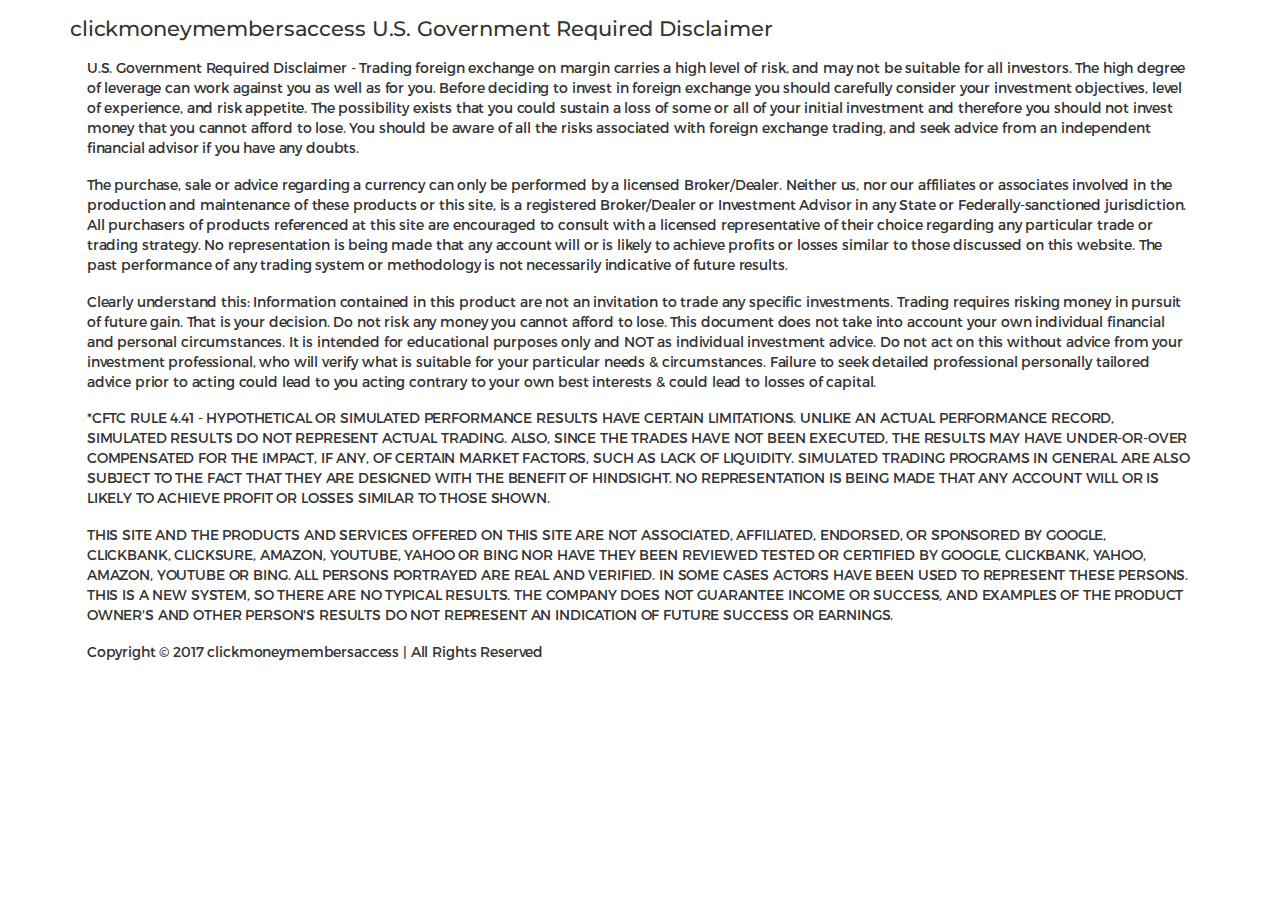
<file: pagesForFooter/govermentDisclaimer.html>
<!DOCTYPE html>
<html lang="en">
<head>
    <meta charset="UTF-8">
    <title>Goverment Disclaimer</title>
    <meta name="viewport" content="width=device-width, initial-scale=1">
    <script scr="../js/bootstrap.min.js"></script>
    <link rel="stylesheet" href="../css/bootstrap.min.css" >
    <link rel="stylesheet" href="../css/style.css" >
    <link href="https://fonts.googleapis.com/css?family=Montserrat" rel="stylesheet">
    <link href="https://fonts.googleapis.com/css?family=Montserrat" rel="stylesheet">
    <link href="https://fonts.googleapis.com/css?family=Open+Sans" rel="stylesheet">
</head>
<body>
<div class="container">
    <div class="row">
        <div class="col-md-12 footer-container">
                <h2 class="footer-title footer-title0 footer-title1">clickmoneymembersaccess U.S. Government Required Disclaimer</h2>
                <p>U.S. Government Required Disclaimer - Trading foreign exchange on margin carries a high level of risk, and may not be suitable for all investors. The high degree of leverage can work against you as well as for you. Before deciding to invest in foreign exchange you should carefully consider your investment objectives, level of experience, and risk appetite. The possibility exists that you could sustain a loss of some or all of your initial investment and therefore you should not invest money that you cannot afford to lose. You should be aware of all the risks associated with foreign exchange trading, and seek advice from an independent financial advisor if you have any doubts.</p>
                <p>The purchase, sale or advice regarding a currency can only be performed by a licensed Broker/Dealer. Neither us, nor our affiliates or associates involved in the production and maintenance of these products or this site, is a registered Broker/Dealer or Investment Advisor in any State or Federally-sanctioned jurisdiction. All purchasers of products referenced at this site are encouraged to consult with a licensed representative of their choice regarding any particular trade or trading strategy. No representation is being made that any account will or is likely to achieve profits or losses similar to those discussed on this website. The past performance of any trading system or methodology is not necessarily indicative of future results.</p>
                <p>Clearly understand this: Information contained in this product are not an invitation to trade any specific investments. Trading requires risking money in pursuit of future gain. That is your decision. Do not risk any money you cannot afford to lose. This document does not take into account your own individual financial and personal circumstances. It is intended for educational purposes only and NOT as individual investment advice. Do not act on this without advice from your investment professional, who will verify what is suitable for your particular needs &amp; circumstances. Failure to seek detailed professional personally tailored advice prior to acting could lead to you acting contrary to your own best interests &amp; could lead to losses of capital.</p>
                <p>*CFTC RULE 4.41 - HYPOTHETICAL OR SIMULATED PERFORMANCE RESULTS HAVE CERTAIN LIMITATIONS. UNLIKE AN ACTUAL PERFORMANCE RECORD, SIMULATED RESULTS DO NOT REPRESENT ACTUAL TRADING. ALSO, SINCE THE TRADES HAVE NOT BEEN EXECUTED, THE RESULTS MAY HAVE UNDER-OR-OVER COMPENSATED FOR THE IMPACT, IF ANY, OF CERTAIN MARKET FACTORS, SUCH AS LACK OF LIQUIDITY. SIMULATED TRADING PROGRAMS IN GENERAL ARE ALSO SUBJECT TO THE FACT THAT THEY ARE DESIGNED WITH THE BENEFIT OF HINDSIGHT. NO REPRESENTATION IS BEING MADE THAT ANY ACCOUNT WILL OR IS LIKELY TO ACHIEVE PROFIT OR LOSSES SIMILAR TO THOSE SHOWN.</p>
                <p>THIS SITE AND THE PRODUCTS AND SERVICES OFFERED ON THIS SITE ARE NOT ASSOCIATED, AFFILIATED, ENDORSED, OR SPONSORED BY GOOGLE, CLICKBANK, CLICKSURE, AMAZON, YOUTUBE, YAHOO OR BING NOR HAVE THEY BEEN REVIEWED TESTED OR CERTIFIED BY GOOGLE, CLICKBANK, YAHOO, AMAZON, YOUTUBE OR BING. ALL PERSONS PORTRAYED ARE REAL AND VERIFIED. IN SOME CASES ACTORS HAVE BEEN USED TO REPRESENT THESE PERSONS. THIS IS A NEW SYSTEM, SO THERE ARE NO TYPICAL RESULTS. THE COMPANY DOES NOT GUARANTEE INCOME OR SUCCESS, AND EXAMPLES OF THE PRODUCT OWNER'S AND OTHER PERSON'S RESULTS DO NOT REPRESENT AN INDICATION OF FUTURE SUCCESS OR EARNINGS.</p>
                <p>Copyright © 2017 clickmoneymembersaccess | All Rights Reserved</p>
            </div>
        </div>
    </div>
</body>
</html>
</file>
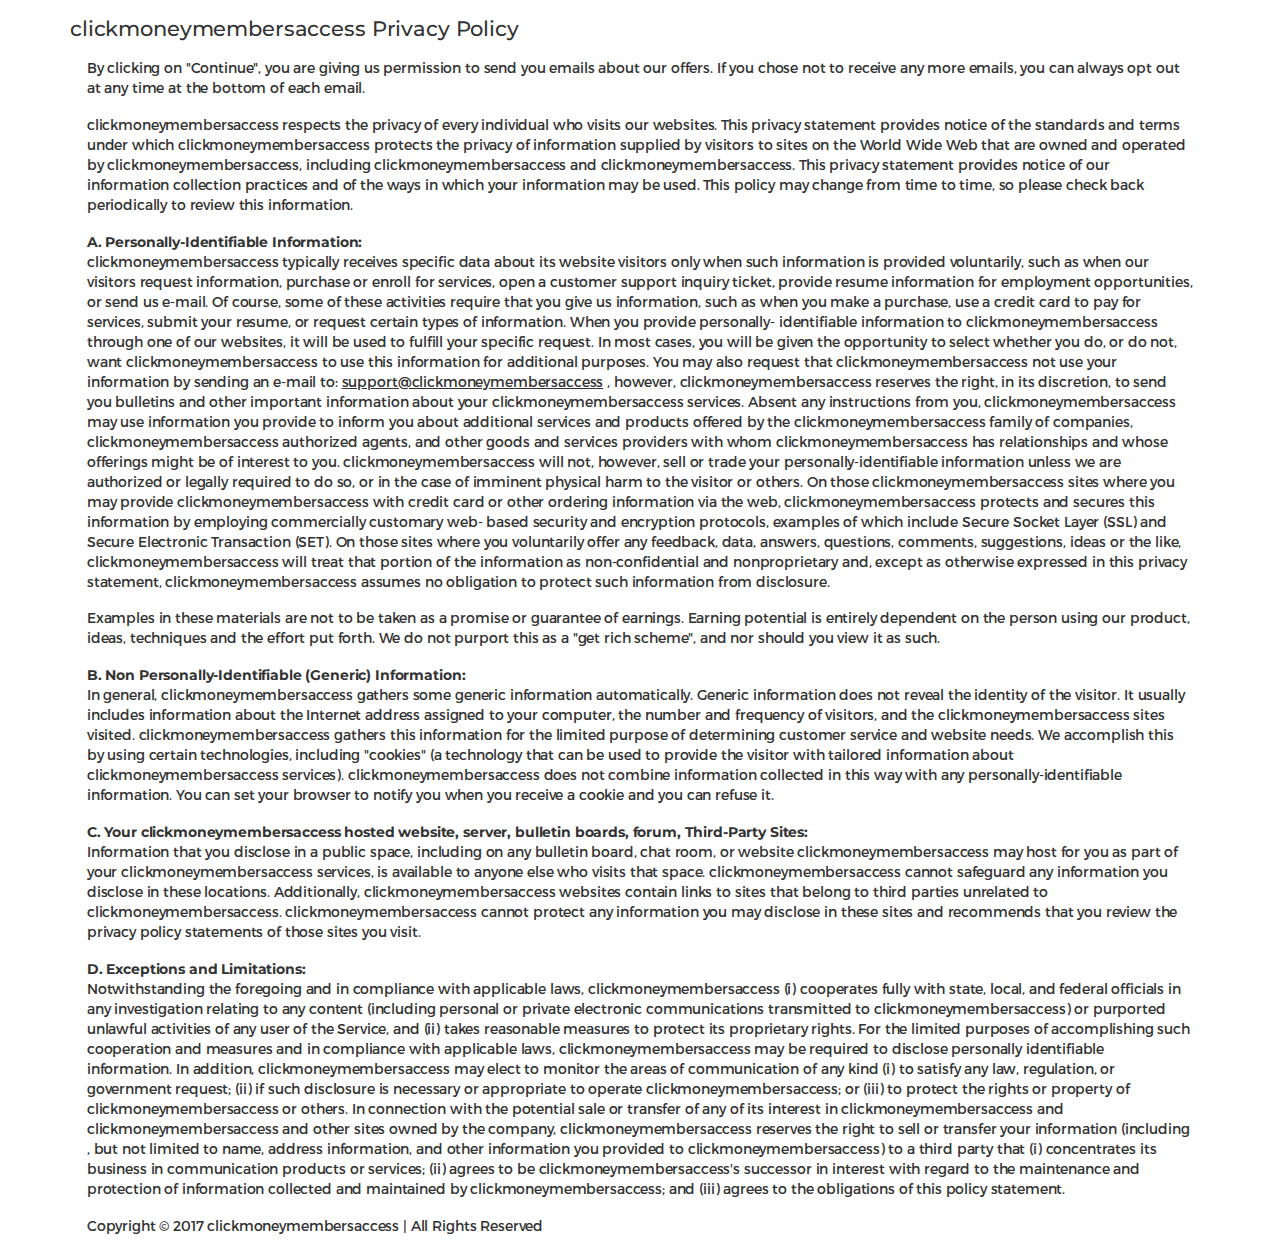
<file: pagesForFooter/privacyPolicy.html>
<!DOCTYPE html>
<html lang="en">
<head>
    <meta charset="UTF-8">
    <title>Privacy Policy</title>
    <meta name="viewport" content="width=device-width, initial-scale=1">
    <script scr="../js/bootstrap.min.js"></script>
    <link rel="stylesheet" href="../css/bootstrap.min.css" >
    <link rel="stylesheet" href="../css/style.css" >
    <link href="https://fonts.googleapis.com/css?family=Montserrat" rel="stylesheet">
    <link href="https://fonts.googleapis.com/css?family=Montserrat" rel="stylesheet">
    <link href="https://fonts.googleapis.com/css?family=Open+Sans" rel="stylesheet">
</head>
<body>
<div class="container">
    <div class="row">
        <div class="col-md-12 footer-container">

                <h2  class="footer-title footer-title0 footer-title1">clickmoneymembersaccess Privacy Policy</h2>

                <p>By clicking on "Continue", you are giving us permission to send you emails about our offers. If you chose not to receive any more emails, you can always opt out at any time at the bottom of each email. </p>

                <p>clickmoneymembersaccess respects the privacy of every individual who visits our websites. This privacy statement provides notice of the standards and terms under which clickmoneymembersaccess protects the privacy of information supplied by visitors to sites on the World Wide Web that are owned and operated by clickmoneymembersaccess, including clickmoneymembersaccess and clickmoneymembersaccess. This privacy statement provides notice of our information collection practices and of the ways in which your information may be used. This policy may change from time to time, so please check back periodically to review this information. </p>
                <p>
                    <b>A. Personally-Identifiable Information:</b><br>
                    clickmoneymembersaccess typically receives specific data about its website visitors only when such information is provided voluntarily, such as when our visitors request information, purchase or enroll for services, open a customer support inquiry ticket, provide resume information for employment opportunities, or send us e-mail. Of course, some of these activities require that you give us information, such as when you make a purchase, use a credit card to pay for services, submit your resume, or request certain types of information. When you provide personally- identifiable information to clickmoneymembersaccess through one of our websites, it will be used to fulfill your specific request. In most cases, you will be given the opportunity to select whether you do, or do not, want clickmoneymembersaccess to use this information for additional purposes. You may also request that clickmoneymembersaccess not use your information by sending an e-mail to: <u>support@clickmoneymembersaccess</u> , however, clickmoneymembersaccess reserves the right, in its discretion, to send you bulletins and other important information about your clickmoneymembersaccess services. Absent any instructions from you, clickmoneymembersaccess may use information you provide to inform you about additional services and products offered by the clickmoneymembersaccess family of companies, clickmoneymembersaccess authorized agents, and other goods and services providers with whom clickmoneymembersaccess has relationships and whose offerings might be of interest to you. clickmoneymembersaccess will not, however, sell or trade your personally-identifiable information unless we are authorized or legally required to do so, or in the case of imminent physical harm to the visitor or others. On those clickmoneymembersaccess sites where you may provide clickmoneymembersaccess with credit card or other ordering information via the web, clickmoneymembersaccess protects and secures this information by employing commercially customary web- based security and encryption protocols, examples of which include Secure Socket Layer (SSL) and Secure Electronic Transaction (SET). On those sites where you voluntarily offer any feedback, data, answers, questions, comments, suggestions, ideas or the like, clickmoneymembersaccess will treat that portion of the information as non-confidential and nonproprietary and, except as otherwise expressed in this privacy statement, clickmoneymembersaccess assumes no obligation to protect such information from disclosure.
                </p>
                <p>Examples in these materials are not to be taken as a promise or guarantee of earnings. Earning potential is entirely dependent on the person using our product, ideas, techniques and the effort put forth. We do not purport this as a "get rich scheme", and nor should you view it as such. </p>
                <p>
                    <b>B. Non Personally-Identifiable (Generic) Information:</b><br>
                    In general, clickmoneymembersaccess gathers some generic information automatically. Generic information does not reveal the identity of the visitor. It usually includes information about the Internet address assigned to your computer, the number and frequency of visitors, and the clickmoneymembersaccess sites visited. clickmoneymembersaccess gathers this information for the limited purpose of determining customer service and website needs. We accomplish this by using certain technologies, including "cookies" (a technology that can be used to provide the visitor with tailored information about clickmoneymembersaccess services). clickmoneymembersaccess does not combine information collected in this way with any personally-identifiable information. You can set your browser to notify you when you receive a cookie and you can refuse it.
                </p>
                <p>
                    <b>C. Your clickmoneymembersaccess hosted website, server, bulletin boards, forum, Third-Party Sites:</b><br>
                    Information that you disclose in a public space, including on any bulletin board, chat room, or website clickmoneymembersaccess may host for you as part of your clickmoneymembersaccess services, is available to anyone else who visits that space. clickmoneymembersaccess cannot safeguard any information you disclose in these locations. Additionally, clickmoneymembersaccess websites contain links to sites that belong to third parties unrelated to clickmoneymembersaccess. clickmoneymembersaccess cannot protect any information you may disclose in these sites and recommends that you review the privacy policy statements of those sites you visit.
                </p>
                <p>
                    <b>D. Exceptions and Limitations:</b><br>
                    Notwithstanding the foregoing and in compliance with applicable laws, clickmoneymembersaccess (i) cooperates fully with state, local, and federal officials in any investigation relating to any content (including personal or private electronic communications transmitted to clickmoneymembersaccess) or purported unlawful activities of any user of the Service, and (ii) takes reasonable measures to protect its proprietary rights. For the limited purposes of accomplishing such cooperation and measures and in compliance with applicable laws, clickmoneymembersaccess may be required to disclose personally identifiable information. In addition, clickmoneymembersaccess may elect to monitor the areas of communication of any kind (i) to satisfy any law, regulation, or government request; (ii) if such disclosure is necessary or appropriate to operate clickmoneymembersaccess; or (iii) to protect the rights or property of clickmoneymembersaccess or others. In connection with the potential sale or transfer of any of its interest in clickmoneymembersaccess and clickmoneymembersaccess and other sites owned by the company, clickmoneymembersaccess reserves the right to sell or transfer your information (including , but not limited to name, address information, and other information you provided to clickmoneymembersaccess) to a third party that (i) concentrates its business in communication products or services; (ii) agrees to be clickmoneymembersaccess's successor in interest with regard to the maintenance and protection of information collected and maintained by clickmoneymembersaccess; and (iii) agrees to the obligations of this policy statement.
                </p>
                <p>Copyright © 2017 clickmoneymembersaccess | All Rights Reserved</p>
        </div>
    </div>
</div>
</body>
</html>
</file>
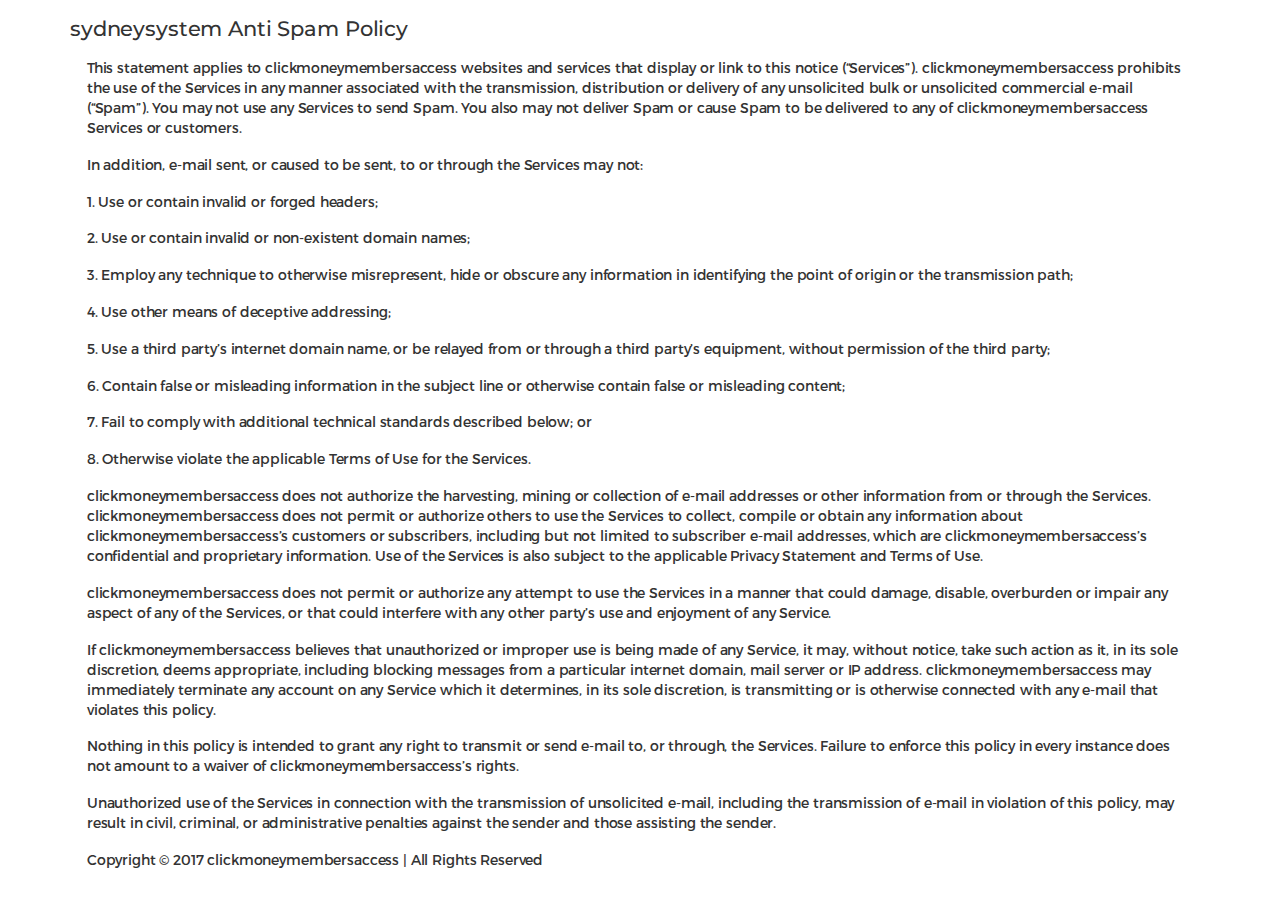
<file: pagesForFooter/spamPolicy.html>
<!DOCTYPE html>
<html lang="en">
<head>
    <meta charset="UTF-8">
    <title>Spam Policy</title>
    <meta name="viewport" content="width=device-width, initial-scale=1">
    <script scr="../js/bootstrap.min.js"></script>
    <link rel="stylesheet" href="../css/bootstrap.min.css" >
    <link rel="stylesheet" href="../css/style.css" >
    <link href="https://fonts.googleapis.com/css?family=Montserrat" rel="stylesheet">
    <link href="https://fonts.googleapis.com/css?family=Montserrat" rel="stylesheet">
    <link href="https://fonts.googleapis.com/css?family=Open+Sans" rel="stylesheet">
</head>
<body>
<div class="container">
    <div class="row">
        <div class="col-md-12 footer-container">

                <h2 class="footer-title footer-title0 footer-title1">sydneysystem Anti Spam Policy</h2>

                <p>This statement applies to clickmoneymembersaccess websites and services that display or link to this notice (“Services”). clickmoneymembersaccess prohibits the use of the Services in any manner associated with the transmission, distribution or delivery of any unsolicited bulk or unsolicited commercial e-mail (“Spam”). You may not use any Services to send Spam. You also may not deliver Spam or cause Spam to be delivered to any of clickmoneymembersaccess Services or customers.</p>

                <p>In addition, e-mail sent, or caused to be sent, to or through the Services may not: </p>

                <p>1. Use or contain invalid or forged headers;</p>

                <p>2. Use or contain invalid or non-existent domain names;</p>

                <p>3. Employ any technique to otherwise misrepresent, hide or obscure any information in identifying the point of origin or the transmission path; </p>

                <p>4. Use other means of deceptive addressing;</p>

                <p>5. Use a third party’s internet domain name, or be relayed from or through a third party’s equipment, without permission of the third party; </p>

                <p>6. Contain false or misleading information in the subject line or otherwise contain false or misleading content; </p>

                <p>7. Fail to comply with additional technical standards described below; or </p>

                <p>8. Otherwise violate the applicable Terms of Use for the Services. </p>

                <p>clickmoneymembersaccess does not authorize the harvesting, mining or collection of e-mail addresses or other information from or through the Services. clickmoneymembersaccess does not permit or authorize others to use the Services to collect, compile or obtain any information about clickmoneymembersaccess’s customers or subscribers, including but not limited to subscriber e-mail addresses, which are clickmoneymembersaccess’s confidential and proprietary information. Use of the Services is also subject to the applicable Privacy Statement and Terms of Use. </p>

                <p>clickmoneymembersaccess does not permit or authorize any attempt to use the Services in a manner that could damage, disable, overburden or impair any aspect of any of the Services, or that could interfere with any other party’s use and enjoyment of any Service. </p>

                <p>If clickmoneymembersaccess believes that unauthorized or improper use is being made of any Service, it may, without notice, take such action as it, in its sole discretion, deems appropriate, including blocking messages from a particular internet domain, mail server or IP address. clickmoneymembersaccess may immediately terminate any account on any Service which it determines, in its sole discretion, is transmitting or is otherwise connected with any e-mail that violates this policy.</p>

                <p>Nothing in this policy is intended to grant any right to transmit or send e-mail to, or through, the Services. Failure to enforce this policy in every instance does not amount to a waiver of clickmoneymembersaccess’s rights. </p>

                <p>Unauthorized use of the Services in connection with the transmission of unsolicited e-mail, including the transmission of e-mail in violation of this policy, may result in civil, criminal, or administrative penalties against the sender and those assisting the sender. </p>

                <p>Copyright © 2017 clickmoneymembersaccess | All Rights Reserved</p>





        </div>
    </div>
</div>
</body>
</html>
</file>
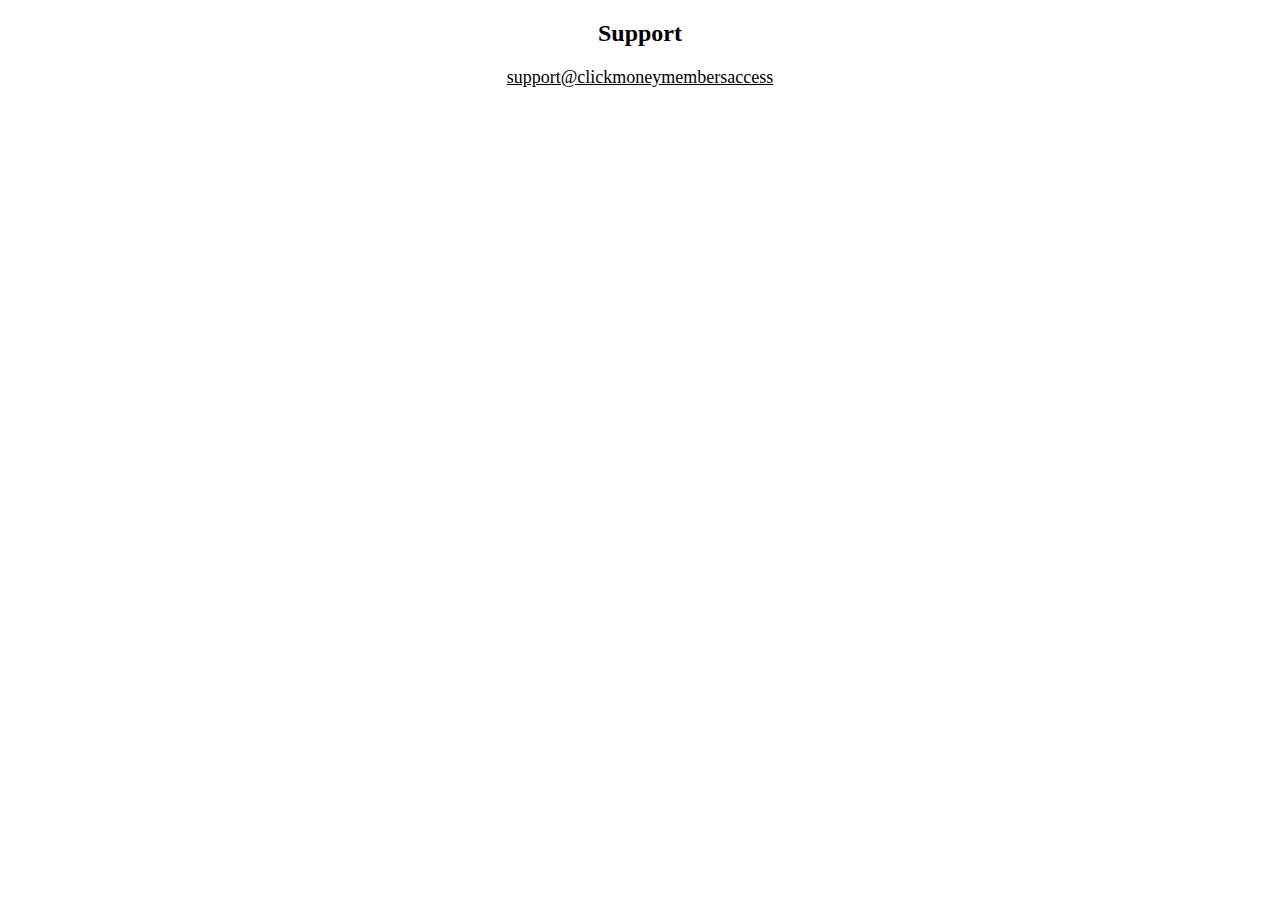
<file: pagesForFooter/Support.html>
<!DOCTYPE html>
<html lang="en">
<head>
    <meta charset="UTF-8">
    <title>Support</title>
</head>
<body>
<div class="support" style="text-align: center;">

    <h2>Support</h2>

    <a style="color:#000000; font-size:18px;" href="mailto:support@clickmoneymembersaccess">support@clickmoneymembersaccess</a>

</div>
</body>
</html>
</file>
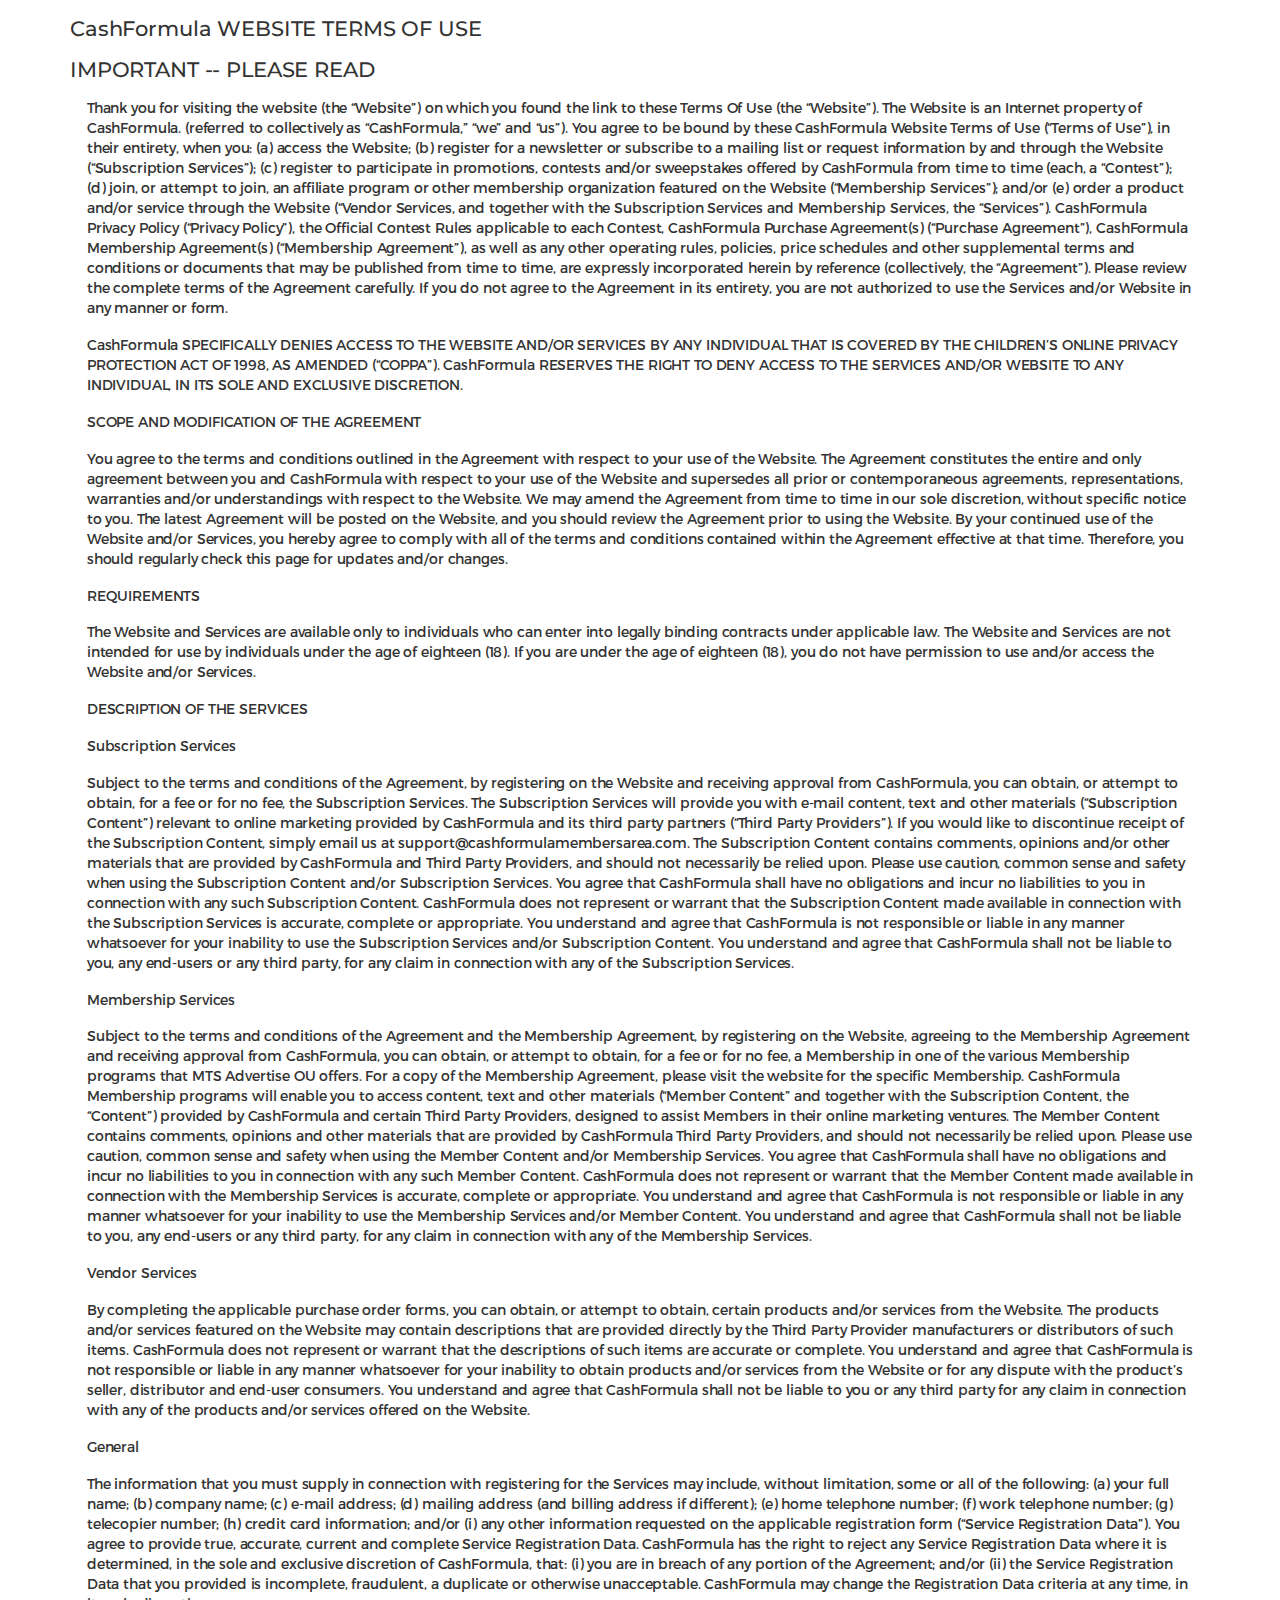
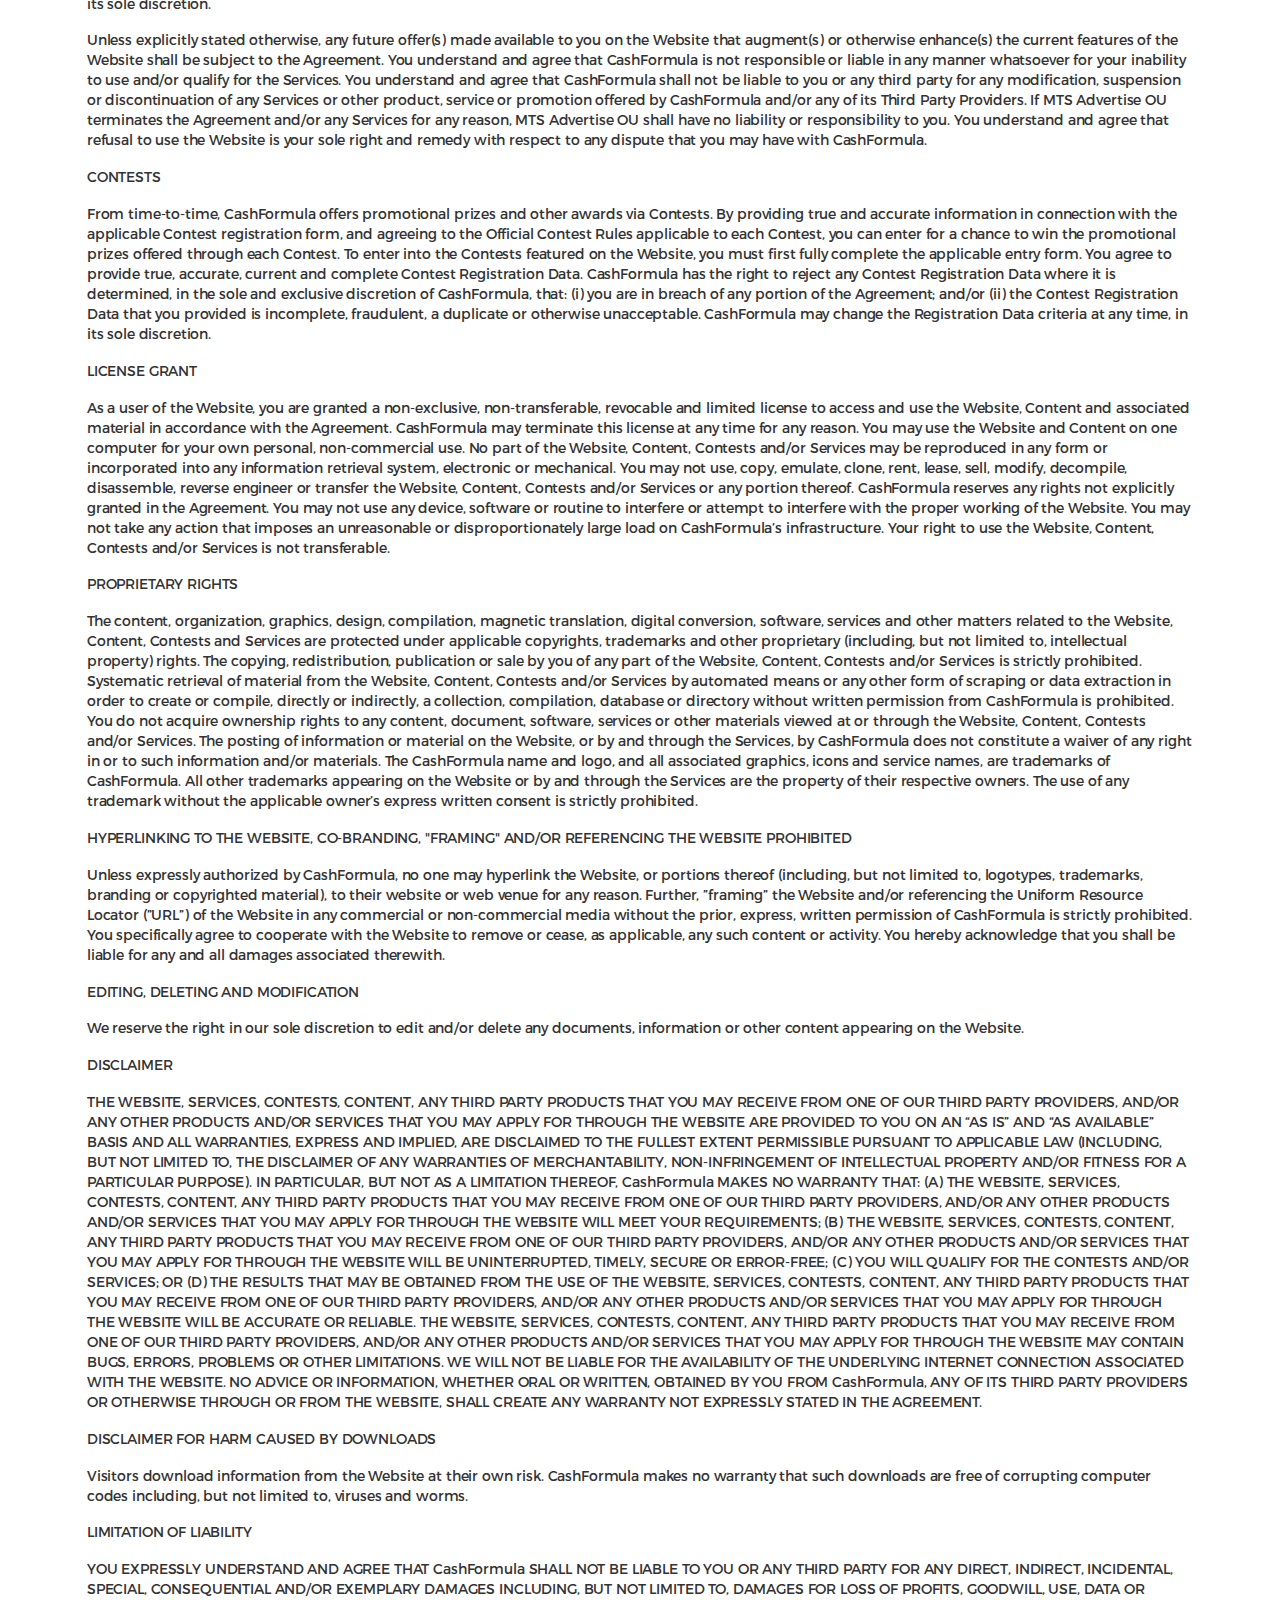
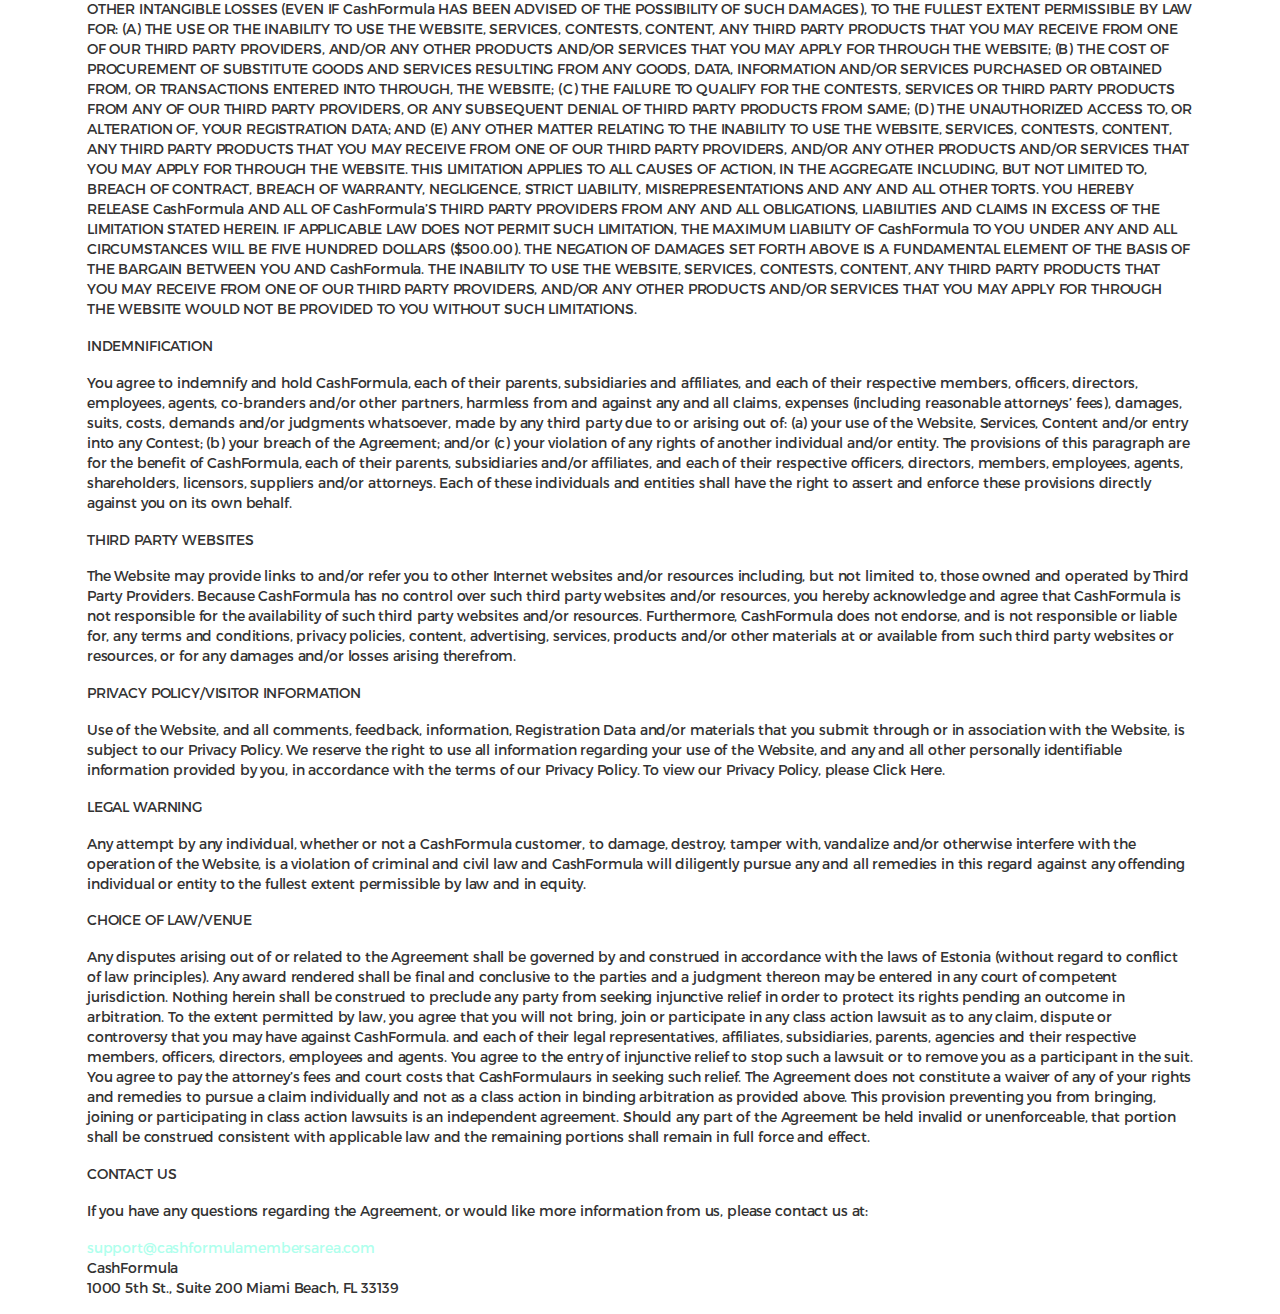
<file: pagesForFooter/terms.html>
<!DOCTYPE html>
<html lang="en">
<head>
    <meta charset="UTF-8">
    <title>Terms</title>
    <meta name="viewport" content="width=device-width, initial-scale=1">
    <script scr="../js/bootstrap.min.js"></script>
    <link rel="stylesheet" href="../css/bootstrap.min.css" >
    <link rel="stylesheet" href="../css/style.css" >
    <link href="https://fonts.googleapis.com/css?family=Montserrat" rel="stylesheet">
    <link href="https://fonts.googleapis.com/css?family=Montserrat" rel="stylesheet">
    <link href="https://fonts.googleapis.com/css?family=Open+Sans" rel="stylesheet">
</head>
<body>
    <div class="container">
        <div class="row">
            <div class="col-md-12 footer-container">
                 <h2 class="footer-title footer-title0">CashFormula WEBSITE TERMS OF USE </h2>
                 <h2 class="footer-title footer-title1">IMPORTANT -- PLEASE READ </h2>
                <p>
                    Thank you for visiting the website (the “Website”) on which you found the link to these Terms Of Use (the “Website”).
                    The Website is an Internet property of CashFormula. (referred to collectively as “CashFormula,” “we” and “us”).
                    You agree to be bound by these CashFormula Website Terms of Use (“Terms of Use”), in their entirety, when you:
                    (a) access the Website; (b) register for a newsletter or subscribe to a mailing list or request information by
                    and through the Website (“Subscription Services”); (c) register to participate in promotions,
                    contests and/or sweepstakes offered by CashFormula from time to time (each, a “Contest”);
                    (d) join, or attempt to join, an affiliate program or other membership organization featured on the Website
                    (“Membership Services”); and/or (e) order a product and/or service through the Website (“Vendor Services,
                    and together with the Subscription Services and Membership Services, the “Services”). CashFormula Privacy Policy
                    (“Privacy Policy”), the Official Contest Rules applicable to each Contest, CashFormula Purchase Agreement(s)
                    (“Purchase Agreement”), CashFormula Membership Agreement(s) (“Membership Agreement”), as well as any other operating rules,
                    policies, price schedules and other supplemental terms and conditions or documents that may be published from time to time, are expressly
                    incorporated herein by reference (collectively, the “Agreement”). Please review the complete terms of the Agreement carefully.
                    If you do not agree to the Agreement in its entirety, you are not authorized to use the Services and/or Website in any manner or form.

                </p>
                <p>
                    CashFormula SPECIFICALLY DENIES ACCESS TO THE WEBSITE AND/OR SERVICES BY ANY INDIVIDUAL THAT IS COVERED BY THE CHILDREN’S ONLINE PRIVACY PROTECTION ACT OF 1998, AS AMENDED (“COPPA”). CashFormula RESERVES THE RIGHT TO DENY ACCESS TO THE SERVICES AND/OR WEBSITE TO ANY INDIVIDUAL, IN ITS SOLE AND EXCLUSIVE DISCRETION.

                </p>
                <p>
                    SCOPE AND MODIFICATION OF THE AGREEMENT

                </p>
                <p>
                    You agree to the terms and conditions outlined in the Agreement with respect to your use of the Website. The Agreement constitutes the entire and only agreement between you and CashFormula with respect to your use of the Website and supersedes all prior or contemporaneous agreements, representations, warranties and/or understandings with respect to the Website. We may amend the Agreement from time to time in our sole discretion, without specific notice to you. The latest Agreement will be posted on the Website, and you should review the Agreement prior to using the Website. By your continued use of the Website and/or Services, you hereby agree to comply with all of the terms and conditions contained within the Agreement effective at that time. Therefore, you should regularly check this page for updates and/or changes.

                </p>
                <p>
                    REQUIREMENTS

                </p>
                <p>
                    The Website and Services are available only to individuals who can enter into legally binding contracts under applicable law. The Website and Services are not intended for use by individuals under the age of eighteen (18). If you are under the age of eighteen (18), you do not have permission to use and/or access the Website and/or Services.

                </p>
                <p>
                    DESCRIPTION OF THE SERVICES

                </p>
                <p>
                    Subscription Services

                </p>
                <p>
                Subject to the terms and conditions of the Agreement, by registering on the Website and receiving approval from CashFormula, you can obtain, or attempt to obtain, for a fee or for no fee, the Subscription Services. The Subscription Services will provide you with e-mail content, text and other materials (“Subscription Content”) relevant to online marketing provided by CashFormula and its third party partners (“Third Party Providers”). If you would like to discontinue receipt of the Subscription Content, simply email us at support@cashformulamembersarea.com. The Subscription Content contains comments, opinions and/or other materials that are provided by CashFormula and Third Party Providers, and should not necessarily be relied upon. Please use caution, common sense and safety when using the Subscription Content and/or Subscription Services. You agree that CashFormula shall have no obligations and incur no liabilities to you in connection with any such Subscription Content. CashFormula does not represent or warrant that the Subscription Content made available in connection with the Subscription Services is accurate, complete or appropriate. You understand and agree that CashFormula is not responsible or liable in any manner whatsoever for your inability to use the Subscription Services and/or Subscription Content. You understand and agree that CashFormula shall not be liable to you, any end-users or any third party, for any claim in connection with any of the Subscription Services.

                </p>
                <p>
                    Membership Services

                </p>
                <p>
                    Subject to the terms and conditions of the Agreement and the Membership Agreement, by registering on the Website, agreeing to the Membership Agreement and receiving approval from CashFormula, you can obtain, or attempt to obtain, for a fee or for no fee, a Membership in one of the various Membership programs that MTS Advertise OU offers. For a copy of the Membership Agreement, please visit the website for the specific Membership. CashFormula Membership programs will enable you to access content, text and other materials (“Member Content” and together with the Subscription Content, the “Content”) provided by CashFormula and certain Third Party Providers, designed to assist Members in their online marketing ventures. The Member Content contains comments, opinions and other materials that are provided by CashFormula Third Party Providers, and should not necessarily be relied upon. Please use caution, common sense and safety when using the Member Content and/or Membership Services. You agree that CashFormula shall have no obligations and incur no liabilities to you in connection with any such Member Content. CashFormula does not represent or warrant that the Member Content made available in connection with the Membership Services is accurate, complete or appropriate. You understand and agree that CashFormula is not responsible or liable in any manner whatsoever for your inability to use the Membership Services and/or Member Content. You understand and agree that CashFormula shall not be liable to you, any end-users or any third party, for any claim in connection with any of the Membership Services.

                </p>
                <p>
                    Vendor Services

                </p>
                <p>
                    By completing the applicable purchase order forms, you can obtain, or attempt to obtain, certain products and/or services from the Website. The products and/or services featured on the Website may contain descriptions that are provided directly by the Third Party Provider manufacturers or distributors of such items. CashFormula does not represent or warrant that the descriptions of such items are accurate or complete. You understand and agree that CashFormula is not responsible or liable in any manner whatsoever for your inability to obtain products and/or services from the Website or for any dispute with the product’s seller, distributor and end-user consumers. You understand and agree that CashFormula shall not be liable to you or any third party for
                    any claim in connection with any of the products and/or services offered on the Website.

                </p>
                <p>
                    General

                </p>
                <p>
                    The information that you must supply in connection with registering for the Services may include, without limitation, some or all of the following: (a) your full name; (b) company name; (c) e-mail address; (d) mailing address (and billing address if different); (e) home telephone number; (f) work telephone number; (g) telecopier number; (h) credit card information; and/or (i) any other information requested on the applicable registration form (“Service Registration Data”). You agree to provide true, accurate, current and complete Service Registration Data. CashFormula has the right to reject any Service Registration Data where it is determined, in the sole and exclusive discretion of CashFormula, that: (i) you are in breach of any portion of the Agreement; and/or (ii) the Service Registration Data that you provided is incomplete, fraudulent, a duplicate or otherwise unacceptable. CashFormula may change the Registration Data criteria at any time, in its sole discretion.

                </p>
                <p>
                    Unless explicitly stated otherwise, any future offer(s) made available to you on the Website that augment(s) or otherwise enhance(s) the current features of the Website shall be subject to the Agreement. You understand and agree that CashFormula is not responsible or liable in any manner whatsoever for your inability to use and/or qualify for the Services. You understand and agree that CashFormula shall not be liable to you or any third party for any modification, suspension or discontinuation of any Services or other product, service or promotion offered by CashFormula and/or any of its Third Party Providers. If MTS Advertise OU terminates the Agreement and/or any Services for any reason, MTS Advertise OU shall have no liability or responsibility to you. You understand and agree that refusal to use the Website is your sole right and remedy with respect to any dispute that you may have with CashFormula.
                </p>
                <p>
                    CONTESTS

                </p>
                <p>
                    From time-to-time, CashFormula offers promotional prizes and other awards via Contests. By providing true and accurate information in connection with the applicable Contest registration form, and agreeing to the Official Contest Rules applicable to each Contest, you can enter for a chance to win the promotional prizes offered through each Contest. To enter into the Contests featured on the Website, you must first fully complete the applicable entry form. You agree to provide true, accurate, current and complete Contest Registration Data. CashFormula has the right to reject any Contest Registration Data where it is determined, in the sole and exclusive discretion of CashFormula, that: (i) you are in breach of any portion of the Agreement; and/or (ii) the Contest Registration Data that you provided is incomplete, fraudulent, a duplicate or otherwise unacceptable. CashFormula may change the Registration Data criteria at any time, in its sole discretion.

                </p>
                <p>
                    LICENSE GRANT

                </p>
                <p>
                    As a user of the Website, you are granted a non-exclusive, non-transferable, revocable and limited license to access and use the
                    Website, Content and associated material in accordance with the Agreement. CashFormula may terminate this license at any time for any reason. You may use the Website and Content on one computer for your own personal, non-commercial use. No part of the Website, Content, Contests and/or Services may be reproduced in any form or incorporated into any information retrieval system, electronic or mechanical. You may not use, copy, emulate, clone, rent, lease, sell, modify, decompile, disassemble,
                    reverse engineer or transfer the Website, Content, Contests and/or Services or any portion thereof. CashFormula reserves any rights not explicitly granted in the Agreement. You may not use any device, software or routine to interfere or attempt to interfere with the proper working of the Website. You may not take any action that imposes an unreasonable or disproportionately large load on CashFormula’s infrastructure. Your right to use the Website, Content, Contests and/or Services is not transferable.

                </p>
                <p>
                    PROPRIETARY RIGHTS

                </p>
                <p>
                    The content, organization, graphics, design, compilation, magnetic translation, digital conversion, software, services and other matters related to the Website, Content, Contests and Services are protected under applicable copyrights, trademarks and other proprietary (including, but not limited to, intellectual property) rights. The copying, redistribution, publication or sale by you of any part of the Website, Content, Contests and/or Services is strictly prohibited. Systematic retrieval of material from the Website, Content, Contests and/or Services by automated means or any other form of scraping or data extraction in order to create or compile, directly or indirectly, a collection, compilation, database or directory without written permission from CashFormula is prohibited. You do not acquire ownership rights to any content, document, software, services or other materials viewed at or through the Website, Content, Contests and/or Services. The posting of information or material on the Website, or by and through the Services, by CashFormula does not constitute a waiver of any right in or to such information and/or materials. The CashFormula name and logo, and all associated graphics, icons and service names, are trademarks of CashFormula. All other trademarks appearing on the Website or by and through the Services are the property of their respective owners. The use of any trademark without the applicable owner’s express written consent is strictly prohibited.

                </p>
                <p>
                    HYPERLINKING TO THE WEBSITE, CO-BRANDING, "FRAMING" AND/OR REFERENCING THE WEBSITE PROHIBITED

                </p>
                <p>
                    Unless expressly authorized by CashFormula, no one may hyperlink the Website, or portions thereof (including, but not limited to, logotypes, trademarks, branding or copyrighted material), to their website or web venue for any reason. Further, ”framing” the Website and/or referencing the Uniform Resource Locator (”URL”) of the Website in any commercial or non-commercial media without the prior, express, written permission of CashFormula is strictly prohibited. You specifically agree to cooperate with the Website to remove or cease, as applicable, any such content or activity. You hereby acknowledge that you shall be liable for any and all damages associated therewith.

                </p>
                <p>
                    EDITING, DELETING AND MODIFICATION

                </p>
                <p>
                    We reserve the right in our sole discretion to edit and/or delete any documents, information or other content appearing on the Website.

                </p>
                <p>
                    DISCLAIMER

                </p>
                <p>
                    THE WEBSITE, SERVICES, CONTESTS, CONTENT, ANY THIRD PARTY PRODUCTS THAT YOU MAY RECEIVE FROM ONE OF OUR THIRD PARTY PROVIDERS, AND/OR ANY OTHER PRODUCTS AND/OR SERVICES THAT YOU MAY APPLY FOR THROUGH THE WEBSITE ARE PROVIDED TO YOU ON AN “AS IS” AND “AS AVAILABLE” BASIS AND ALL WARRANTIES, EXPRESS AND IMPLIED, ARE DISCLAIMED TO THE FULLEST EXTENT PERMISSIBLE PURSUANT TO APPLICABLE LAW (INCLUDING, BUT NOT LIMITED TO, THE DISCLAIMER OF ANY WARRANTIES OF MERCHANTABILITY, NON-INFRINGEMENT OF INTELLECTUAL PROPERTY AND/OR FITNESS FOR A PARTICULAR PURPOSE). IN PARTICULAR, BUT NOT AS A LIMITATION THEREOF, CashFormula MAKES NO WARRANTY THAT: (A) THE WEBSITE, SERVICES, CONTESTS, CONTENT, ANY THIRD PARTY PRODUCTS THAT YOU MAY RECEIVE FROM ONE OF OUR THIRD PARTY PROVIDERS, AND/OR ANY OTHER PRODUCTS AND/OR SERVICES THAT YOU MAY APPLY FOR THROUGH THE WEBSITE WILL MEET YOUR REQUIREMENTS; (B) THE WEBSITE, SERVICES, CONTESTS, CONTENT, ANY THIRD PARTY PRODUCTS THAT YOU MAY RECEIVE FROM ONE OF OUR THIRD PARTY PROVIDERS, AND/OR ANY OTHER PRODUCTS AND/OR SERVICES THAT YOU MAY APPLY FOR THROUGH THE WEBSITE WILL BE UNINTERRUPTED, TIMELY, SECURE OR ERROR-FREE; (C) YOU WILL QUALIFY FOR THE CONTESTS AND/OR SERVICES; OR (D) THE RESULTS THAT MAY BE OBTAINED FROM THE USE OF THE WEBSITE, SERVICES, CONTESTS, CONTENT, ANY THIRD PARTY PRODUCTS THAT YOU MAY RECEIVE FROM ONE OF OUR THIRD PARTY PROVIDERS, AND/OR ANY OTHER PRODUCTS AND/OR SERVICES THAT YOU MAY APPLY FOR THROUGH THE WEBSITE WILL BE ACCURATE OR RELIABLE. THE WEBSITE, SERVICES, CONTESTS, CONTENT, ANY THIRD PARTY PRODUCTS THAT YOU MAY RECEIVE FROM ONE OF OUR THIRD PARTY PROVIDERS, AND/OR ANY OTHER PRODUCTS AND/OR SERVICES THAT YOU MAY APPLY FOR THROUGH THE WEBSITE MAY CONTAIN BUGS, ERRORS, PROBLEMS OR OTHER LIMITATIONS. WE WILL NOT BE LIABLE FOR THE AVAILABILITY OF THE UNDERLYING INTERNET CONNECTION ASSOCIATED WITH THE WEBSITE. NO ADVICE OR INFORMATION, WHETHER ORAL OR WRITTEN, OBTAINED BY YOU FROM CashFormula, ANY OF ITS THIRD PARTY PROVIDERS OR OTHERWISE THROUGH OR FROM THE WEBSITE, SHALL CREATE ANY WARRANTY NOT EXPRESSLY STATED IN THE AGREEMENT.

                </p>
                <p>
                    DISCLAIMER FOR HARM CAUSED BY DOWNLOADS

                </p>
                <p>
                    Visitors download information from the Website at their own risk. CashFormula makes no warranty that such downloads are free of corrupting computer codes including, but not limited to, viruses and worms.

                </p>
                <p>
                    LIMITATION OF LIABILITY

                </p>
                <p>
                    YOU EXPRESSLY UNDERSTAND AND AGREE THAT CashFormula SHALL NOT BE LIABLE TO YOU OR ANY THIRD PARTY FOR ANY DIRECT, INDIRECT, INCIDENTAL, SPECIAL, CONSEQUENTIAL AND/OR EXEMPLARY DAMAGES INCLUDING, BUT NOT LIMITED TO, DAMAGES FOR LOSS OF PROFITS, GOODWILL, USE, DATA OR OTHER INTANGIBLE LOSSES (EVEN IF CashFormula HAS BEEN ADVISED OF THE POSSIBILITY OF SUCH DAMAGES), TO THE FULLEST EXTENT PERMISSIBLE BY LAW FOR: (A) THE USE OR THE INABILITY TO USE THE WEBSITE, SERVICES, CONTESTS, CONTENT, ANY THIRD PARTY PRODUCTS THAT YOU MAY RECEIVE FROM ONE OF OUR THIRD PARTY PROVIDERS, AND/OR ANY OTHER PRODUCTS AND/OR SERVICES THAT YOU MAY APPLY FOR THROUGH THE WEBSITE; (B) THE COST OF PROCUREMENT OF SUBSTITUTE GOODS AND SERVICES RESULTING FROM ANY GOODS, DATA, INFORMATION AND/OR SERVICES PURCHASED OR OBTAINED FROM, OR TRANSACTIONS ENTERED INTO THROUGH, THE WEBSITE; (C) THE FAILURE TO QUALIFY FOR THE CONTESTS, SERVICES OR THIRD PARTY PRODUCTS FROM ANY OF OUR THIRD PARTY PROVIDERS, OR ANY SUBSEQUENT DENIAL OF THIRD PARTY PRODUCTS FROM SAME; (D) THE UNAUTHORIZED ACCESS TO, OR ALTERATION OF, YOUR REGISTRATION DATA; AND (E) ANY OTHER MATTER RELATING TO THE INABILITY TO USE THE WEBSITE, SERVICES, CONTESTS, CONTENT, ANY THIRD PARTY PRODUCTS THAT YOU MAY RECEIVE FROM ONE OF OUR THIRD PARTY PROVIDERS, AND/OR ANY OTHER PRODUCTS AND/OR SERVICES THAT YOU MAY APPLY FOR THROUGH THE WEBSITE. THIS LIMITATION APPLIES TO ALL CAUSES OF ACTION, IN THE AGGREGATE INCLUDING, BUT NOT LIMITED TO, BREACH OF CONTRACT, BREACH OF WARRANTY, NEGLIGENCE, STRICT LIABILITY, MISREPRESENTATIONS AND ANY AND ALL OTHER TORTS. YOU HEREBY RELEASE CashFormula AND ALL OF CashFormula’S THIRD PARTY PROVIDERS FROM ANY AND ALL OBLIGATIONS, LIABILITIES AND CLAIMS IN EXCESS OF THE LIMITATION STATED HEREIN. IF APPLICABLE LAW DOES NOT PERMIT SUCH LIMITATION, THE MAXIMUM LIABILITY OF CashFormula TO YOU UNDER ANY AND ALL CIRCUMSTANCES WILL BE FIVE HUNDRED DOLLARS ($500.00). THE NEGATION OF DAMAGES SET FORTH ABOVE IS A FUNDAMENTAL ELEMENT OF THE BASIS OF THE BARGAIN BETWEEN YOU AND CashFormula. THE INABILITY TO USE THE WEBSITE, SERVICES, CONTESTS, CONTENT, ANY THIRD PARTY PRODUCTS THAT YOU MAY RECEIVE FROM ONE OF OUR THIRD PARTY PROVIDERS, AND/OR ANY OTHER PRODUCTS AND/OR SERVICES THAT YOU MAY APPLY FOR THROUGH THE WEBSITE WOULD NOT BE PROVIDED TO YOU WITHOUT SUCH LIMITATIONS.

                </p>
                <p>
                    INDEMNIFICATION

                </p>
                <p>
                    You agree to indemnify and hold CashFormula, each of their parents, subsidiaries and affiliates, and each of their respective members, officers, directors, employees, agents, co-branders and/or other partners, harmless from and against any and all claims, expenses (including reasonable attorneys’ fees), damages, suits, costs, demands and/or judgments whatsoever, made by any third party due to or arising out of: (a) your use of the Website, Services, Content and/or entry into any Contest; (b) your breach of the Agreement; and/or (c) your violation of any rights of another individual and/or entity. The provisions of this paragraph are for the benefit of CashFormula, each of their parents, subsidiaries and/or affiliates, and each of their respective officers, directors, members, employees, agents, shareholders, licensors, suppliers and/or attorneys. Each of these individuals and entities shall have the right to assert and enforce these provisions directly against you on its own behalf.

                </p>
                <p>
                    THIRD PARTY WEBSITES

                </p>
                <p>
                    The Website may provide links to and/or refer you to other Internet websites and/or resources including, but not limited to, those owned and operated by Third Party Providers. Because CashFormula has no control over such third party websites and/or resources, you hereby acknowledge and agree that CashFormula is not responsible for the availability of such third party websites and/or resources. Furthermore, CashFormula does not endorse, and is not responsible or liable for, any terms and conditions, privacy policies, content, advertising, services, products and/or other materials at or available from such third party websites or resources, or for any damages and/or losses arising therefrom.

                </p>
                <p>
                    PRIVACY POLICY/VISITOR INFORMATION

                </p>
                <p>
                    Use of the Website, and all comments, feedback, information, Registration Data and/or materials that you submit through or in association with the Website, is subject to our Privacy Policy. We reserve the right to use all information regarding your use of the Website, and any and all other personally identifiable information provided by you, in accordance with the terms of our Privacy Policy. To view our Privacy Policy, please Click Here.

                </p>
                <p>
                    LEGAL WARNING

                </p>
                <p>
                    Any attempt by any individual, whether or not a CashFormula customer, to damage, destroy, tamper with, vandalize and/or otherwise interfere with the operation of the Website, is a violation of criminal and civil law and CashFormula will diligently pursue any and all remedies in this regard against any offending individual or entity to the fullest extent permissible by law and in equity.

                </p>
                <p>
                    CHOICE OF LAW/VENUE
                </p>
                <p>
                    Any disputes arising out of or related to the Agreement shall be governed by and construed in accordance with the laws of Estonia (without regard to conflict of law principles). Any award rendered shall be final and conclusive to the parties and a judgment thereon may be entered in any court of competent jurisdiction. Nothing herein shall be construed to preclude any party from seeking injunctive relief in order to protect its rights pending an outcome in arbitration. To the extent permitted by law, you agree that you will not bring, join or participate in any class action lawsuit as to any claim, dispute or controversy that you may have against CashFormula. and each of their legal representatives, affiliates, subsidiaries, parents, agencies and their respective members, officers, directors, employees and agents. You agree to the entry of injunctive relief to stop such a lawsuit or to remove you as a participant in the suit. You agree to pay the attorney’s fees and court costs that CashFormulaurs in seeking such relief. The Agreement does not constitute a waiver of any of your rights and remedies to pursue a claim individually and not as a class action in binding arbitration as provided above. This provision preventing you from bringing, joining or participating in class action lawsuits is an independent agreement. Should any part of the Agreement be held invalid or unenforceable, that portion shall be construed consistent with applicable law and the remaining portions shall remain in full force and effect.
                </p>
                <p>
                    CONTACT US
                </p>
                <p>
                    If you have any questions regarding the Agreement, or would like more information from us, please contact us at:
                </p>
                <p>
                    <a href="mailto:support@cashformulamembersarea.com" class="footer-link">support@cashformulamembersarea.com</a><br>
                    CashFormula<br>
                    1000 5th St., Suite 200 Miami Beach, FL 33139
                </p>
            </div>
        </div>
    </div>
</body>
</html>
</file>
<file: css/style.css>
@font-face{font-family:MontserratBold; src: url(../fonts/Montserrat-Bold.otf);}
@font-face{font-family:Montserrat; src: url(../fonts/Montserrat-Regular.otf); }
@font-face{font-family:MontserratLight; src: url(../fonts/Montserrat-Light.otf);}
@font-face{font-family:OpenSansLight; src: url(../fonts/OpenSans-Light.ttf);}


/* ==========================================================================
 HTML5 display definitions  (normalize.css v3.0.2)
 ========================================================================== */
*{margin:0;padding:0;}
html{font-size:100.01%;-ms-text-size-adjust:100.01%;-webkit-text-size-adjust:100.01%;}
body{margin:0;}
header,hgroup,menu,section,figure,main,nav,article,aside,details,figcaption,footer,summary{display:block;}
audio,canvas,video{display:inline-block;vertical-align:middle;}
audio:not([controls]){display:none;height:0;}
[hidden],template{display:none;}
a{color:blue;text-decoration:underline;background-color:transparent;}
a:focus,a:active,a:hover{outline:0;}
abbr[title]{border-bottom:1px dotted;}
h1{font-size:2em;margin:0.67em 0;}
h2{font-size:1.5em;margin:0.83em 0;}
h3{font-size:1.17em;margin:1em 0;}
h4{font-size:1em;margin:1.33em 0;}
h5{font-size:0.83em;margin:1.67em 0;}
h6{font-size:0.67em;margin:2.33em 0;}
b,strong{font-weight:bold;}
dfn{font-style:italic;}
mark{background:#ff0;color:#000;}
small{font-size:80%;}
hr{-moz-box-sizing:content-box;box-sizing:content-box;height:0;}
pre{overflow:auto;}
p,pre{margin:1.2em;}
code,kbd,pre,samp{font-family:monospace,monospace;font-size:0.8em;}
sub,sup{font-size:75%;line-height:0;position:relative;vertical-align:baseline;}
sup{top:-0.5em;}
sub{bottom:-0.25em;}
dl,menu,ol,ul{margin:1em 0;}
menu,ol,ul{padding:0;}
navul,navol{list-style:none;list-style-image:none;}
img{border:0;-ms-interpolation-mode:bicubic;}
svg:not(:root){overflow:hidden;}
figure,form{margin:0;}
button,input,select,textarea{font-size:100%;margin:0;vertical-align:baseline;}
button,input{line-height:normal;text-transform:none;}
button,htmlinput[type="button"],input[type="reset"],input[type="submit"]{-webkit-appearance:button;cursor:pointer;}
button[disabled],htmlinput[disabled]{cursor:default;}
button::-moz-focus-inner, input::-moz-focus-inner { border:0; padding:0; }
input{line-height:normal;}
input[type="checkbox"],input[type="radio"]{box-sizing:border-box;padding:0;}
input[type="number"]::-webkit-inner-spin-button,input[type="number"]::-webkit-outer-spin-button{height:auto;}
input[type="search"]{-webkit-appearance:textfield;-moz-box-sizing:content-box;-webkit-box-sizing:content-box;box-sizing:content-box;}
input[type="search"]::-webkit-search-cancel-button,input[type="search"]::-webkit-search-decoration{-webkit-appearance:none;}
fieldset{ border:0; margin:0; padding:0;  }
legend{border:0;padding:0;}
textarea{overflow:auto;vertical-align:top;resize:vertical;}
table{border-collapse:collapse;border-spacing:0;}
td,th{padding:0;}
.clearfix { visibility:hidden; display:block; font-size:0; content:" "; clear:both; height:0; }

/* ==========================================================================
 MAIN TEMPLATE
 ========================================================================== */
/* Safari не понимает vw кроме как на шрифтах */
*, *:before, *:after { -moz-box-sizing:border-box; -webkit-box-sizing:border-box; box-sizing:border-box; margin:0; padding:0; }
html, body { height:100%; }
body { font-family:'Montserrat', sans-serif; letter-spacing: -0.01em;}
a {color:#b0ffed;text-decoration:none;-webkit-transition: color .3s ease-in-out; -moz-transition: color .3s ease-in-out; -ms-transition: color .3s ease-in-out; -o-transition: color .3s ease-in-out; transition: color .3s ease-in-out;}
a:hover, a.focus { color:#fff; border-bottom:2px dashed #b0ffed; padding-bottom:6px; }
img {display: inline-block;}

/* Grid */
[class*='row-'] { max-width: 1620px; margin: 0 auto; padding: 0 10px; width: 100%; position: relative;  }
[class*='row-'] > div { display: inline-block; position: relative; }
  .row-1 > div:nth-child(1) { width:8%; max-width: 128px;}
  .row-1 > div:nth-child(2) { width:81.7%; text-align: center; padding:0 0 0 8%;}
  .row-1 > div:nth-child(3) { width:10%; text-align: right; max-width:168px; }
  .row-2 > div:nth-child(1) { width:61.25%; max-width:980px; }
  .row-2 > div:nth-child(2) { width: 38.75%; max-width: 620px; vertical-align:top;}


/* ==========================================================================
 THEME CSS    Зл #3cb982    Жл #fffa69
 ========================================================================== */
[class*='section-'], [class*='section-']:before {}
.section-1 { width:100%; height:auto; background:url(../img/bg.jpg) no-repeat bottom center scroll;
    -webkit-background-size:cover;
    -moz-background-size:cover; background-size:cover;
    -o-background-size:cover; position: relative; overflow: hidden; }
.section-1:before { background:rgb(30,192,177); background:-moz-linear-gradient(45deg,  rgb(30,192,177) 0%, rgb(39,191,164) 69%, rgb(58,189,138) 100%); background:-webkit-linear-gradient(45deg,  rgb(30,192,177) 0%,rgb(39,191,164) 69%,rgb(58,189,138) 100%); background:linear-gradient(45deg,  rgb(30,192,177) 0%,rgb(39,191,164) 69%,rgb(58,189,138) 100%); content:''; display:block; height:100%; left:0; position:absolute; top:0; width:100%; opacity:.85; }


.row-1 { text-align:center; color:#fff; }
.row-1 > div {vertical-align:bottom; }
.row-1 > div:nth-child(1) {padding: 25px 0;}
.row-1 h2 { font-family:'Montserrat', sans-serif; text-transform:uppercase; margin:0.45em 0 0; letter-spacing:-0.01em; font-size:44px; }
.row-1 h4 { font-family:'MontserratLight', sans-serif; padding-bottom:45px; margin:0; font-weight:lighter; letter-spacing:-0.02em; font-size:28px; }
.row-1 h5 { color:#fffa69; font-family:'MontserratLight', sans-serif; font-weight: lighter; text-transform:uppercase; letter-spacing:0.2em; margin:1.75em 0 0; font-size:28px; width:100%; }
.row-1 > div:nth-child(3) {}
.license { color:#fff; font-size:13px; letter-spacing:0.2em; font-weight:normal; text-align:center; width:168px; margin: 0 auto 20px; }
.license span { color:#fffa69; font-family:'MontserratBold', sans-serif; font-size:17px; padding:3px 10px 4px; position:relative; float:left; margin-right:10px;}
.license span:after { content:''; position:absolute; display:block; background:url('../img/circle-1.png') no-repeat 0 0; top:0; left:0; width:28px; height:28px; }
.license p {color:#a8e9e8; font-family:'OpenSansLight', sans-serif; font-size:0.85em; text-transform:uppercase; margin:0;letter-spacing:-0.001em;text-align:center; }
.license p::last-letter { letter-spacing:0; }

.row-2{z-index: 5;}
.row-2:before { content:''; position:absolute; display:block; background:url('../img/arrow-1.png') no-repeat 0 0; top:-28px; left:49.5%; width:50px; height:63px; z-index:51; }
.video { text-align:center; position:relative; }
.video p { position:absolute; top:50%; /* Для Safari  top --> JS */ left:50%; -webkit-transform:translateY(-50%); transform:translateY(-50%);  width:394px; margin:-12.3% 0 0 -197px; color:#fff; padding:14px; border:2px solid #fffa69; font-size:14px; max-width:394px; }
.video img { width:100%; cursor:pointer; display:block; }


.form .row-3 > div { width: 50%; vertical-align: top; }
.form { background:#fff; padding:36px 4% 0; position:relative; }
.form h3 { font-family:'MontserratLight', sans-serif; font-size:26px; text-transform:uppercase; text-align:center; margin:0 auto; line-height:1.35; padding:0 0 12px; letter-spacing:0.025em; font-weight:lighter; }
.form h3 span { font-family:'MontserratBold', sans-serif; }
.form .row- { margin:0; padding:14px 0 0; word-spacing: -.36em;}
input, select { display:block; padding:10px 10px 10px 46px; margin:.2em 0 .6em; outline:0; color:#bebebe; background:#fff; border-radius:0; background:#fff; -webkit-appearance:none; margin:18px 8px; padding:13px 1em; position:relative; border:2px dashed #ebebeb; font-size:14px; width:94%; }
select { background:#fff url(../img/select-arrow.png) no-repeat right; background-position-x:96%; }
input:focus, select:focus { outline:none; color:#3cb982; border:2px solid #21c0ac; }
button, a[role='button'], input[type='submit'] { display:block; outline:none; text-decoration:none; margin:22px 3% 10px; color:#fff; font-family:'Montserrat', sans-serif; font-size:16px; text-transform:uppercase; line-height:1.4; border:none; border-radius:4px;
    -webkit-transition:background .3s ease-in-out;
    -moz-transition:background .3s ease-in-out;
    -ms-transition:background .3s ease-in-out;
    -o-transition:background .3s ease-in-out; transition:background .3s ease-in-out; background:rgb(30,192,177); background:-moz-linear-gradient(45deg,  rgb(30,192,177) 0%, rgb(39,191,164) 69%, rgb(58,189,138) 100%); background:-webkit-linear-gradient(45deg,  rgb(30,192,177) 0%,rgb(39,191,164) 69%,rgb(58,189,138) 100%); background:linear-gradient(45deg,  rgb(30,192,177) 0%,rgb(39,191,164) 69%,rgb(58,189,138) 100%); padding:22px 7%; letter-spacing:.1em; text-align:center; width: 94%;}
.unlock:before { content:''; display:inline-block; width:12px; height:16px; z-index:10; background:url('../img/unlock.png') no-repeat 0 0; margin-right:8px; }
.lock span:before { content:''; display:inline-block; background:url('../img/lock.png') no-repeat 0 0; width:14px; height:17px; z-index:10; margin:0 10px -3px 0; }

.input-bloc {position:relative; }
.w1 label { display:inline-block; width:40px; }
.msg label { display:inline-block; margin-bottom:6px; }
.error-box { font-size:11px; top:35px; z-index:10; width:194px; left:24px; background:#fff; }


.section-2 { margin:-130px 0 0; padding:130px 0 113px; background:#fff; position:relative; }
.shadow { box-shadow:0 0 30px 10px rgba(0, 0, 0, .07); display:block; width:103%; margin:-55px 0 0 -22px; }
.row-4 { padding:0 3.5%; }
.row-4 > div:nth-child(odd) { max-width:30%; }
.row-4 > div:nth-child(even) { padding:0 2%; max-width:5%; }
.row-4 h3 { font-family:'Montserrat', sans-serif; text-align:center; margin:55px 0 0; font-size:34px; padding:87px 0 0 34px; letter-spacing:.01em; }
.row-4 span { color:#3cb982; font-weight:bold; }
.row-4 small { display:block; color:#ababab; font-family:'Montserrat', sans-serif; font-size:17px; text-transform:uppercase; margin:5px 0; letter-spacing:.09em; }
.arr-3, .arr-4, .arr-5 { position:absolute; top:12px; left:55px; display:block; font-family:'Montserrat', sans-serif; font-size:36px; text-align:center; color:#686868; z-index:50; padding:28px 35px; }
.arr-3:after, .arr-4:after, .arr-5:after { content:''; position:absolute; display:block; width:138px; height:138px; top:0; left:-11px; z-index:-1; }
.arr-3:after { background:url('../img/arrow-3.png') no-repeat 0 0; top:1px; left:-33px; }
.active .arr-3:after { background:url('../img/arrow-3-active.png') no-repeat 0 0; }
.arr-4:after { background:url('../img/arrow-4.png') no-repeat 0 0; top:6px; left:-18px; }
.active .arr-4:after { background:url('../img/arrow-4-active.png') no-repeat 0 0; top:-13px; left:-18px; }
.arr-5:after { background:url('../img/arrow-5.png') no-repeat 0 0; left:-8px; top:-4px; }
.active .arr-5:after { background:url('../img/arrow-5-active.png') no-repeat 0 0; top:-15px; left:-34px; }
.row-4 .active > div { color:#fff; }
.row-4  h4, .row-4  p { padding:0 24px; color:#aaa; font-size:.93em; font-family:'MontserratLight', sans-serif; margin:14px 0 12px 168px; }
.row-4  .active h4, .row-4 .active p { padding:0 15px; color:#21c0ac; font-size:.93em; margin:0 0 18px 165px; }
.row-4 h4 { font-size:28px; color:#3e3e3e; margin:24px 0 17px 167px; }
.row-4 .active h4 { font-family:'MontserratBold', sans-serif; font-size:28px; color:#3cb982; }
.row-4 p.here { color:#cfcfcf; font-size:14px; text-transform:uppercase; letter-spacing:.2em; margin-bottom:0; }
.arrow-2:after { content:''; margin:60px -2px 31px; display:block; width:31px; height:29px; background:url('../img/arrow-2.png') no-repeat 0 0; }


.section-3 { position:relative; padding:0 0 116px; position:relative; overflow:hidden
  background:rgb(30,192,177); background:-moz-linear-gradient(45deg,  rgb(30,192,177) 0%, rgb(39,191,164) 69%, rgb(58,189,138) 100%); background:-webkit-linear-gradient(45deg,  rgb(30,192,177) 0%,rgb(39,191,164) 69%,rgb(58,189,138) 100%); background:linear-gradient(45deg,  rgb(30,192,177) 0%,rgb(39,191,164) 69%,rgb(58,189,138) 100%); }
.days { font-family:'MontserratBold', sans-serif; font-weight:bold; font-size:194px; color:rgba(0,0,0,.15); display:block; text-transform:uppercase; text-align:center; letter-spacing:-.06em; padding:57px 10px; }
.section-3 h3 { font-family:'MontserratLight', sans-serif; font-size:2em; text-transform:uppercase; letter-spacing:.25em; color:#fff; font-weight:lighter; text-align:center; padding:0 10px; /* margin --> JS */ }
.row-5 { padding:36px 9px; text-align:center; }
.main-modal { box-shadow:0 16px 30px 6px rgba(0, 0, 0, .12); cursor:pointer; margin:0 1.88% 51px; text-align:center; width:30.6%; }
.main-modal:nth-child(3n+1) /* 1, 4, 7 */ { margin-left:0; }
.main-modal:nth-child(3n+3) /* 3, 6, 9 */ { margin-right:0; }
.poster-video { position:relative; }
.header-video:before { content:''; display:block; background:url('../img/play-button2.png') no-repeat 0 0; z-index:40; margin:0 auto 7%; height:48px; width:48px; }
.poster-video img { width:100%; display:block; }
.header-video { color:#fff; text-align:center; font-family:'MontserratBold', sans-serif; font-weight:bold; font-size:19px; text-transform:uppercase; letter-spacing:.05em; position:absolute; bottom:13%; left:0; width:100%; }
.header-video p { font-family:'Montserrat', sans-serif; font-weight:normal; font-size:12px; text-transform:uppercase; margin:8px 0; letter-spacing:.2em; }
.desc-video { background:#fff; }
.desc-video h4 { font-family:'MontserratLight', sans-serif; padding:42px 10px 36px; font-size:23px; line-height:1.4; max-width:280px; margin:0 auto; }
.desc-video h4 span { font-family:'MontserratBold', sans-serif; font-weight:bold; color:#3cb982; }
.desc-video p { font-family:'MontserratLight', sans-serif; color:#878787; padding:0 10px 63px; max-width:380px; font-size:14px; margin:0 auto; line-height:1.75; letter-spacing:.01em; }
.hover-video { position:absolute; top:0; left:0; width:100%; height:100%; margin:0; padding:0; color:#fff; text-align:center; opacity:0; transition:.5s; }
.hover-video .header-video:before { content:''; display:block; background:url('../img/smile.png') no-repeat 0 0; z-index:40; margin:0 auto 7%; height:50px; width:50px; }
.hover-video .desc-video { background:#fff; color:#3e3e3e; }
.hover-video .desc-video h4 { padding:58px 10px 23px; }
.main-modal:hover .hover-video { background-color:rgba(20,160,140,.8); opacity:1; z-index:10;
    -webkit-animation-duration:1s; animation-duration:1s;
    -webkit-animation-fill-mode:both; animation-fill-mode:both; }
.desc-video button { max-width:374px; width:100%; margin:32px auto 0; padding:21px 7%; font-size:15px; background:#fff; color:#24b77f; border:2px solid #24b77f; border-radius:4px; }


.section-4 { padding:90px 0 152px; display:table; width:100%; height:auto; background:url(../img/bg.jpg) no-repeat top center scroll;
    -webkit-background-size:cover;
    -moz-background-size:cover; background-size:cover;
    -o-background-size:cover; position:relative; overflow:hidden }
.section-4:before { background:-moz-linear-gradient(top,  rgba(255,255,255,1) 0%, rgba(255,255,255,.96) 72%, rgba(255,255,255,.93) 79%, rgba(255,255,255,.85) 100%); background:-webkit-linear-gradient(top,  rgba(255,255,255,1) 0%,rgba(255,255,255,.96) 72%,rgba(255,255,255,.93) 79%,rgba(255,255,255,.85) 100%); background:linear-gradient(to bottom,  rgba(255,255,255,1) 0%,rgba(255,255,255,.96) 72%,rgba(255,255,255,.93) 79%,rgba(255,255,255,.85) 100%); content:''; display:block; height:100%; left:0; position:absolute; top:0; width:100%; }
.row-6 { text-align:center; }
.form.last { background:transparent; }
.last { margin:0 auto; padding:36px 48px; z-index:50; max-width:564px; }
.last h4 { font-family:'OpenSansLight', sans-serif; color:#c2c2c2; font-size:19px; text-transform:uppercase; text-align:center; margin-bottom:30px; margin:1.33em 0 11px; line-height:1.6; font-weight:lighter; letter-spacing:.1em; }
.last h4 span { color:#3cb982; border:1px solid #c2c2c2; border-radius:3px; padding:8px 6px; text-transform:initial; font-size:16px; }
.last h4 span:first-child { margin-left:12px; }
.last h3 { margin:20px 0; letter-spacing:-.01em; text-align:center; text-transform:initial; font-weight:bolder;; font-size:33px; line-height:1; }
.last h3 span { color:#3cb982; font-size:36px; font-family:'MontserratLight', sans-serif; }
.last a[role='button'] { margin:38px 5px 10px; }
.arrows-l:after, .arrows-r:after { content:''; display:block; background:url('../img/arrows-l.png') no-repeat 0 0; height:240px; width:118px; margin:auto 0 200px auto; }
.arrows-r:after { background:url('../img/arrows-r.png') no-repeat 0 0; margin:auto auto 176px 0; }
.form > p.lock, .last > p.lock { font-family:'OpenSansLight', sans-serif; font-size:13px; color:#b0b0b0; text-transform:inherit; text-align:center; margin:3px 0; font-weight:lighter; letter-spacing:.03em; padding-top:4px; }
.cta { padding:5% 0 0; text-align:center; }
.cta a { padding:0 3%; }


.section-5 { padding:150px 0 40px; position:relative; background:rgb(30,192,177); background:-moz-linear-gradient(45deg,  rgb(30,192,177) 0%, rgb(39,191,164) 69%, rgb(58,189,138) 100%); background:-webkit-linear-gradient(45deg,  rgb(30,192,177) 0%,rgb(39,191,164) 69%,rgb(58,189,138) 100%); background:linear-gradient(45deg,  rgb(30,192,177) 0%,rgb(39,191,164) 69%,rgb(58,189,138) 100%); position:relative; overflow:hidden }
.row-7 > div { vertical-align:top; }
.faq { text-align:right; color:#b0ffed; padding:0 45px 0 0; max-width:546px; width:34%; }
.faq h3 { padding:39px 0 20px; color:#fff; font-size:37px; margin:10px; font-weight:lighter; }
.faq p { padding:3px 0 2px; font-size:20px; font-family:'MontserratLight', sans-serif; margin:.55em 11px .2em 0; line-height:1.8; }
.advance { padding:80px 5% 100px; color:#878787; background:#fff; box-shadow:0 16px 30px 6px rgba(0, 0, 0, .12); font-family:'OpenSansLight', sans-serif; max-width:760px; width:66%; }
.advance h4 { font-size:21px; margin:.6em 1.2em; letter-spacing:.04em; }
.advance p { margin:2.2em 1.2em; line-height:1.9; font-weight:bolder; }
footer { font-family:'OpenSansLight', sans-serif; font-size:13px; color:#bffff4; padding:137px 0px 20px 0; }
.row-8 > div:first-child { width:25%; }
.row-8 > div:last-child { width:74.5%; }
footer .nav { text-align:right; letter-spacing:.01em; padding-right:1.8%; }
footer li { display:inline-block; padding:0 7px 0 0; }
footer li:after { content:'|'; color:#bffff4; margin:0 0 0 10px; }
footer li:last-child:after { content:''; }
footer a { color:#bffff4; text-decoration:none; }
footer a:hover { border-bottom:1px dashed #b0ffed; padding-bottom:2px; }


/* Modal */
#modal_form { position:fixed; top:45%; z-index:999; padding:20px 10px; opacity:0; display:none; margin-top:-150px; }
#modal_close:after { content:''; position:absolute; top:93px; right:-75px; cursor:pointer;  background:url('../img/close.png') no-repeat 0 0; height:240px; width:118px;}
#overlay { z-index:998; position:fixed; background-color:#000; opacity:.8;
    -moz-opacity:.8; filter:alpha(opacity=80); width:100%; height:100%; top:0; left:0; cursor:pointer; display:none; }
.modal-backdrop.in { opacity:.85; filter:alpha(opacity=85); }
.modal-content { background-color:transparent; border:0; }
.modal-header { border:none; }
.modal-title { color:#fff; text-align:center; font-family:'Montserrat', sans-serif; font-size:2em; font-weight:lighter; margin:21px 0 0px; letter-spacing:0.1em; }
.modal-text { color:#fff; text-align:center; font-family:'Montserrat', sans-serif; font-weight:lighter; text-transform:uppercase; font-size:18px; margin:10px 0 55px; letter-spacing:0.1em; }
.modal-header .close { float:right; font-size:21px; font-weight:bold; line-height:1; color:#fff; opacity:.5; filter:alpha(opacity=50); border:1px solid #fff; border-radius:50%; padding:3px 9px 6px; width: 32px; }
.modal-body { padding:0; }
.modal-body img{ max-width: 910px; height: auto; display: block; width: 100%; }





/* ==========================================================================     min-width: 400px
 Media Queries          ^^^ Desktop                                               min-width: 700px
 ============================================================================     max-width: 700px
                                                                                  max-width: 400px
320px     480px         720px        944px        1264px    1920px
 ├─────────┼─────────────┼─────────────┼───────────┼─────────┼─────────>
 ·  phone  ·   phablet   ·   tablet    ·  desktop  ·   hd    ·         */


@media screen and (max-width: 1619px) {
  .row-1 > div { display:inline-block; }
  .row-1 > div:nth-child(1) { width:128px; }
  .row-1 > div:nth-child(2) { width:72%; }
  .row-1 > div:nth-child(3) { width:160px; }
}
@media screen and (max-width: 1500px) {
  .row-2 > div:nth-child(1), .row-2 > div:nth-child(2), .shadow { display:block; width:100%; max-width:980px; text-align:center; margin:0 auto; }
  .shadow { max-width:940px; margin-top:-40px; }
  .cta { padding:5% 0; }
}
@media screen and (max-width: 1300px) {
  .main-modal, .main-modal:nth-child(3n+1), .main-modal:nth-child(3n+3) { width:46%; margin:0 1.88% 51px; }
}
@media screen and (max-width: 1200px) {
  .row-4 > div:nth-child(odd) { display:block; width:100%; max-width:680px; margin:50px auto; }
  .row-4 > div:nth-child(even) { display:none; }
  .row-4  h4, .row-4  p, .row-4  .active h4, .row-4 .active p { padding:0 15px; margin:14px 0 12px 168px; }
}
@media screen and (max-width: 1060px) {
  .row-1 > div:nth-child(1), .row-1 > div:nth-child(2), .row-1 > div:nth-child(3) { display:block; width:100%; max-width:100%; text-align:center; padding-left:0; }
  .license { margin:0 auto 40px; }
}
@media screen and (max-width:980px) {
  .section-3, .section-4, .section-5 { padding:40px 0; }
  .row-7 > div { width:100%; max-width:100%; margin-bottom:40px; }
  .faq { text-align:center; padding:0; }
  .faq h3 { padding:0 0 10px; }
  .advance { padding:36px 5% 62px; }
  footer { padding:60px 0 0; }
  footer .nav { text-align:center; padding:0; }
  .row-8 > div:nth-child(1), .row-8 > div:nth-child(2) { display:block; width:100%; max-width:100%; text-align:center; }
}
@media screen and (max-width:944px) {
  .days { font-size:100px; padding:57px 10px 0; }
  .section-3 h3 { font-size:1em; }
  .main-modal, .main-modal:nth-child(3n+1), .main-modal:nth-child(3n+3) { width:96%; }
}
@media screen and (max-width: 830px) {
  .arrows-l:after, .arrows-r:after { display:none; }
}
@media screen and (max-width: 600px) {
  .form .row-3 > div { width:100%; }
  .last { padding:0; }
}
@media screen and (max-width:490px) {
  .video p { display:none; }
  .days { font-size:4em; }
}
@media screen and (max-width:480px) {
  [class*='row-'] h2, [class*='row-'] h3, [class*='row-'] h4, [class*='row-'] h5, [class*='row-'] p { font-size:initial; }
  [class*='row-'] h2 { font-size:2em; }
  [class*='row-'] h3, * h3 { font-size:1.5em; padding:40px 0 0; }
  [class*='row-'] h4, * h4 { font-size:1.2em; padding:20px 0; }
  .row-4 p { padding:0; margin:0 0 12px 168px; }
  .license { width:214px; }
  button, a[role='button'], input[type='submit'] { font-size:12px; }
  .shadow { display:none; }
  .days { padding: 0 10px; }
  .header-video { font-size:1em; }
  .last h3 span { display:block; font-size:1.2em; }
  .advance h4 { text-align:center; }
}
@media screen and (max-width:320px) {
  .days { font-size:3em; }
}
</file>
<file: css/examples.css>
/* ==========================================================================
   Demos Menu
   ========================================================================== */
#demosMenu {
    position: fixed;
    bottom: 30px;
    right: 20px;
    z-index: 999;
    width: 100%;
    max-width: 200px;
    border: 1px solid #fd842b;
    color: #000;
    padding: 6px;
    outline: none;
    border-radius: initial;
    -webkit-appearance: initial;
    margin: 0;
    vertical-align: initial;
    background-color: #fff;
    background-image: url('[data-uri]');
    background-repeat: no-repeat;
    background-position: right;
    background-size:10px 6px;
    background-position-x: 96%;
}
</file>
<file: css/popups.css>
.popup:before {
    content: '';
    background: rgb(45, 168, 115);
    background: -moz-linear-gradient(45deg, rgba(45, 168, 115, 0.9) 0%, rgba(15, 170, 156, 0.9) 100%);
    background: -webkit-linear-gradient(45deg, rgba(45, 168, 115, 0.9) 0%, rgba(15, 170, 156, 0.9) 100%);
    background: linear-gradient(45deg, rgba(45, 168, 115, 0.9) 0%, rgba(15, 170, 156, 0.9) 100%);
    display: block;
    height: 100%;
    left: 0;
    position: absolute;
    top: 0;
    width: 100%;
}

.modal-button {
    width: 100%;
    margin: 0 auto;
    max-width: 900px;
    position: absolute;
    top: 50%;
    left: 50%;
    bottom: auto;
    right: auto;
    -webkit-transform: translate(-50%, -50%);
    -moz-transform: translate(-50%, -50%);
    -ms-transform: translate(-50%, -50%);
    -o-transform: translate(-50%, -50%);
    transform: translate(-50%, -50%);
    background: url(../img/popup/backgroundLetters.png) no-repeat;
    height: 320px;
    background-size: 100% auto;
    padding: 0;
    text-align: center;
}

.modal-button button {
    margin: 14vh 0;
}


/***************common styles**************************/

input[type="text"]:focus,
input[type="email"]:focus,
input[type="password"]:focus,
select.select-register:focus {
    border: 2px solid #21c0ac;
    outline: none;
    color: #21c0ac;
    border-radius: 0;
}

label {
    display: inline-block;
    width: 140px;
    margin-bottom: 5px;
    font-weight: 700;
    border-radius: 4px;
    position: relative;
}

.popups .modal-header {
    border-bottom: none;
}

.modal-dialog {
    position: absolute;
    margin: 0;
    top: 50%;
    left: 50%;
    bottom: auto;
    right: auto;
    width: 690px;
    -webkit-transform: translate(-50%, -50%) !important;
    -moz-transform: translate(-50%, -50%) !important;
    -ms-transform: translate(-50%, -50%) !important;
    -o-transform: translate(-50%, -50%) !important;
    transform: translate(-50%, -50%) !important;
}

body .popups {
    font-family: 'Montserrat', sans-serif;
}

.popups .vcenter {
    display: inline-block;
    vertical-align: middle;
    float: none;
}

.popups {
    background-color: #06b6a4;
    background: rgb(45, 168, 115);
    background: -moz-linear-gradient(45deg, rgba(45, 168, 115, 0.5) 0%, rgba(15, 170, 156, 0.5) 100%);
    background: -webkit-linear-gradient(45deg, rgba(45, 168, 115, 0.5) 0%, rgba(15, 170, 156, 0.5) 100%);
    background: linear-gradient(45deg, rgba(45, 168, 115, 0.5) 0%, rgba(15, 170, 156, 0.5) 100%);
    filter: progid: DXImageTransform.Microsoft.gradient( startColorstr='#2da873', endColorstr='#0faa9c', GradientType=1);
}

.popups .modal-header {
    position: relative;
    padding: 0;
}

.popups .modal-content {
    border: none;
    border-radius: 0;
    padding: 65px 65px 160px 65px;
    background: #fff;
}

.popups .modal-content label {
    background: -webkit-linear-gradient(left, #06b6a4 0%, #27b378 100%);
    background: -moz-linear-gradient(left, #06b6a4 0%, #27b378 100%);
    background: linear-gradient(to right, #06b6a4 0%, #27b378 100%);
}

.popups .deposit-video {
    width: 100%;
}

.popups .deposit-play {
    position: absolute;
    top: 50%;
    left: 50%;
    width: 8%;
    bottom: auto;
    right: auto;
    -webkit-transform: translate(-50%, -50%) !important;
    -moz-transform: translate(-50%, -50%) !important;
    -ms-transform: translate(-50%, -50%) !important;
    -o-transform: translate(-50%, -50%) !important;
    transform: translate(-50%, -50%) !important;
}

.popups .modal-content p {
    font-weight: 600;
    font-size: 1.7em;
    text-align: center;
    font-family: 'Open Sans', sans-serif;
    line-height: 1.2;
}

.popups a.ui-slider-handle:focus {
    outline: none;
}

.popups .modal-content .deposit-text-grey {
    color: #ababab;
    font-size: 18px;
    letter-spacing: 2px;
    text-transform: uppercase;
    font-weight: lighter;
}

.popups .ui-widget-content {
    background: #e6e6e6;
    color: #222222;
    margin-top: 4px;
    border-radius: 2px;
}

.popups .dailyAverage {
    color: #ababab;
    font-size: 18px !important;
    letter-spacing: 1px;
    text-transform: uppercase;
    font-weight: lighter !important;
    line-height: 1px !important;
}

.popups .leftArrow {
    position: absolute;
    left: 12%;
    top: 50%;
    transform: translate(-50%, -50%);
}

.popups .rightArrow {
    position: absolute;
    right: 7%;
    top: 50%;
    transform: translate(-50%, -50%);
}

.popups .ui-slider-horizontal .ui-slider-handle {
    top: -.7em;
}

.popups .ui-slider-horizontal {
    height: .4em;
    margin-left: 8%;
}

.popups .ui-slider-horizontal .ui-slider-range {
    height: 100%;
}

.popups .ui-slider-handle {
    position: absolute;
    z-index: 2;
    height: 2.2em;
    cursor: default;
    margin: 0 -10px auto -45px;
    text-align: center;
    line-height: 38px;
    color: #FFFFFF;
    font-size: 18px;
    border: none;
}

.popups .second-slider a {
    margin: 0 -20px auto -20px;
}

.popups .ui-slider .ui-slider-range {
    position: absolute;
    z-index: 1;
    font-size: .7em;
    display: block;
    border: 0;
    background-position: 0 0;
}
.popups .set-deposit,
.popups .set-risk {
    margin: 0 0 5%;
}
.popups .set-risk {
    margin-top: 15%;
}

.popups .profit-per-day {
        margin: 16% 0 10px;
}

.popups .profit-per-day span {
    color: #2bbc98;
}

.popups .second-slider label {
    width: 80px;
}

.popups button {
    background-repeat: no-repeat;
    background-position: inherit;
    background-attachment: inherit;
    height: 65px;
    letter-spacing: 0.2em;
    border-radius: 4px;
    border: none;
    background: #06b6a4;
    background: -webkit-linear-gradient(left, #06b6a4 0%, #27b378 100%);
    background: -moz-linear-gradient(left, #06b6a4 0%, #27b378 100%);
    background: linear-gradient(to right, #06b6a4 0%, #27b378 100%);
    color: #fff;
    font-weight: bold;
    margin: 4% auto;
    width: 75%;
    font-size: 1em;
    display: block;
    outline: none;
}

.popups button .row {
    margin: 0;
    position: relative;
}

.popups button .row .arrow img {
    width: auto;
}

.popups button .row .arrow {
    position: absolute;
    top: 50%;
    right: 10px;
    margin: 0;
    padding: 0;
    -webkit-transform: translateY(-50%);
    -moz-transform: translateY(-50%);
    -ms-transform: translateY(-50%);
    -o-transform: translateY(-50%);
    transform: translateY(-50%);
}


/* ==========================================================================
   Thank You
   ========================================================================== */

.thank-you {
    background-color: #06b6a4;
    background: rgb(45, 168, 115);
    background: -moz-linear-gradient(45deg, rgba(45, 168, 115, 1) 0%, rgba(15, 170, 156, 1) 100%);
    background: -webkit-linear-gradient(45deg, rgba(45, 168, 115, 1) 0%, rgba(15, 170, 156, 1) 100%);
    background: linear-gradient(45deg, rgba(45, 168, 115, 1) 0%, rgba(15, 170, 156, 1) 100%);
}

.thank-you .modal-lg {
    width: 100%;
    margin: 0 auto;
    max-width: 900px;
}

.thank-you .modal-content {
    -webkit-box-shadow: none;
    -moz-box-shadow: none;
    -o-box-shadow: none;
    box-shadow: none;
    -webkit-border-radius: 0;
    -moz-border-radius: 0;
    border-radius: 0;
    border: none;
}

.thank-you .modal-header {
    display: none;
}

.thank-you .modal-body {
    background: url("../img/popup/backgroundLetters.png") no-repeat;
    height: 368px;
    background-size: 100% auto;
    padding: 0;
    text-align: center;
}

.thank-you .modal-content {
    background-color: transparent;
}

.thank-you .header-text {
    color: #fff;
    font-size: 0.9em;
    font-family: 'Open Sans', sans-serif;
}

.thank-you .thank-you-block {
    padding: 30px 0;
    color: #fff;
    font-size: 1.7em;
    letter-spacing: 6px;
    font-weight: bold;
}

.thank-you .thank-you-block span {
    border: 4px solid #fff;
    padding: 15px 30px;
}

.thank-you .footer-text {
    color: #fff;
    font-size: 1em;
}


/* arrows */
.thank-you .arrow {
    display: inline-block;
    position: relative;
    width: 116px;
    height: 116px;
}

.thank-you .arrow img {
    position: absolute;
    top: 0;
    left: 0;
    width: 100%;
    height: 100%;
    -webkit-transform: rotate(0deg);
    -moz-transform: rotate(0deg);
    -ms-transform: rotate(0deg);
    -o-transform: rotate(0deg);
    transform: rotate(0deg);
    opacity: 0.7;
}

.thank-you .arrow img:first-child {
    opacity: 0.4;
}

.thank-you .arrow img:last-child {
    opacity: 1;
}

.thank-you .arrow.rotated img {
    -webkit-transition-timing-function: ease-in-out;
    -moz-transition-timing-function: ease-in-out;
    -o-transition-timing-function: ease-in-out;
    transition-timing-function: ease-in-out;
    -webkit-transition: 3.5s;
    -moz-transition: 3.5s;
    -o-transition: 3.5s;
    transition: 3.5s;
    -webkit-transform: rotate(360deg);
    -moz-transform: rotate(360deg);
    -ms-transform: rotate(360deg);
    -o-transform: rotate(360deg);
    transform: rotate(360deg);
}

.thank-you .arrow.rotated img:first-child {
    transition-timing-function: ease-in-out;
    transition: 4s;
}

.thank-you .arrow.rotated img:last-child {
    transition-timing-function: ease-in-out;
    transition: 3s;
}


/* ==========================================================================
   Login
   ========================================================================== */
.login .modal-dialog { width: 490px; }
.login .vcenter {
    display: inline-block;
    vertical-align: middle;
    float: none;
}
.login .login-logo {
    position: absolute;
    top: -15%;
    left: 50%;
    width: 29%;
    -webkit-transform: translate(-50%, -50%);
    -moz-transform: translate(-50%, -50%);
    -ms-transform: translate(-50%, -50%);
    -o-transform: translate(-50%, -50%);
    transform: translate(-50%, -50%);
}

.login .login-close {
    padding: 1%;
}

.login .login-lower-arrow {
    position: absolute;
    top: 20px;
    left: 10px;
}

.login .login-upper-arrow {
    position: absolute;
    top: 35px;
    left: 30px;
}

.login p {
    font-size: 1.75em;
    text-align: center;
    font-family: 'Open Sans', sans-serif;
    padding-top: 75px;
    line-height: 1.2;
}

.login p span{
    font-weight: bolder;
    border-bottom: 2px dashed #e4e4e4;
}

.login .login-form {
    text-align: center;
    padding-top: 30px;
}

.login input#login, .login input#password {
    width: 87%;
    margin-bottom: 20px;
}

.login input {
    font-family: 'Open Sans', sans-serif;
    color: #b0b0b0;
    border: 2px dashed #e4e4e4;
}

.login .form-fields input {
    padding: 10px;
    vertical-align: middle;
    text-align: left;
}

.login .action-form button {
    width: 410px;
}

.login button .row {
     margin: 25px 0;
     position: relative;
     padding: 0;
 }

.login .login-form  button {
    letter-spacing: 0.2em;
    font-size: 1em;
}

.login .login-form  button .row .arrow {
    left: 20px;
    position: absolute;
    top: 50%;
    margin: 0;
    padding: 0;
    -webkit-transform: translateY(-50%);
    -moz-transform: translateY(-50%);
    -ms-transform: translateY(-50%);
    -o-transform: translateY(-50%);
    transform: translateY(-50%);
}

.login .login-form button .row .arrow img {
    width: auto;
}

.login .login-form button {
    -webkit-border-radius: 4px;
    -moz-border-radius: 4px;
    border-radius: 4px;
    background: #06b6a4;
    background: -webkit-linear-gradient(left, #06b6a4 0%,#27b378 100%);
    background: -moz-linear-gradient(left, #06b6a4 0%, #27b378 100%);
    background: linear-gradient(to right, #06b6a4 0%,#27b378 100%);
    color: white;
    font-weight: bold;
    margin: 20px auto 0 auto;
    width: 45%;
    font-size: 1em;
    display: inline-block;
    outline: none;
}

.login button {
    -webkit-box-sizing: content-box;
    -moz-box-sizing: content-box;
    box-sizing: content-box;
    background: none;
    border: 0;
    color: inherit;
    cursor: hand;
    font: inherit;
    line-height: normal;
    overflow: visible;
    padding: 0;
    -webkit-appearance: button;
    -webkit-user-select: none;
    -moz-user-select: none;
    -ms-user-select: none;
}

.login p.forgot-password {
    padding-top: 20px;
    padding-bottom: 20px;
}

.login p.forgot-password a{
    text-decoration: none;
    font-size: 0.55em;
    color: #b0b0b0;
}


/*@media (max-width: 991px) {

    .modal-dialog {
        margin-top: 100px;
        margin: 100px auto 0 auto;
    }

    .modal-dialog {
        width: 70%;
    }

    .login button .row {
        margin: 20px 0;
    }

    .login .login-lower-arrow {
        top: 1px;
        left: 1px;
    }

    .login .login-upper-arrow {
        top: 10px;
        left: 30px;
    }

    .login .login-form button {
        width: 53%;
    }
}

@media (max-width: 450px) {

    .modal-dialog {
        width: 100%;
    }

    .login .login-form button {
        width: 80%;
    }

    .login .login-logo {
        position: absolute;
        top: -10%;
        left: 50%;
        width: 33%;
    }
}*/


/* ==========================================================================
   mobiles, tablets
   ========================================================================== */

@media (min-width: 992px) and (max-width: 1799px) {
  .popups .modal-content { padding:30px 65px 100px 65px; }
  .popups .profit-per-day { margin-top:13%; }
}
@media (max-width: 991px) {
  .popups .modal-dialog { width:70%; }
  .popups .modal-content { padding:10px 65px 100px 65px; border:none; border-radius:0; }
  .popups .set-risk, .popups .set-deposit { margin-bottom:10%; }
  .popups .second-slider label { width:70px; }
  .popups .set-risk { margin-top:20%; }
  .popups label { display:inline-block; width:100px; }
  .popups .ui-slider-horizontal .ui-slider-handle { top:-0.9em; }
  .popups button .row { margin:2px 0; }
  .popups .login-lower-arrow { top:1px; left:1px; }
  .popups .login-upper-arrow { top:10px; left:30px; }
  .popups .login-form button { width:53%; }
  .popups .dailyAverage { line-height:18px !important; }
}
@media (max-width: 539px) {
  .popups .modal-content { padding:15px 65px 100px 65px; }
  .popups .modal-dialog { width:100%; }
  .popups .login-form button { width:80%; }
  .popups .dailyAverage { line-height:15px !important; }
  .popups button { width:100%; }
}
</file>
<file: css/register.css>
input[type="text"]:focus, input[type="email"]:focus, input[type="password"]:focus, select.select-register:focus {color:#21c0ac;  border:2px solid #21c0ac; border-radius:0;outline:none;  }
@-moz-document url-prefix() { select.form-control { padding-right:25px; background-image:url("../img/select.png"); background-repeat:no-repeat; background-position:calc(100% - 7px) 50%; -moz-appearance:none; appearance:none; }
}
.register-header a:focus { outline:none; }
.glyphicon1 { padding:10px 35px !important; }
.btn { border-radius:0; }
.nav> li> a:hover {color:white; background-color:#2d7968;  }
.table> thead> tr> th { border-bottom:1px solid #f1f1f1; }
.dashboard-container { width:100%; margin:0; }
.alert-info .alert-link { color:#7f8886; }
.alert .alert-link { font-weight:100; }
.table { margin-bottom:0; }
.caret { margin-left:115px !important; color:#a7a7a7; }
.navbar-default { border:none; }
body {position:absolute; top:0; right:0;bottom:0; left:0;  font-family:'Montserrat', sans-serif;  }
.ClickMoney, .clickthrough {min-height:100%; background:url(../img/bg-register.jpg) no-repeat center center; background-size:cover;  }
.vcenter { display:inline-block; float:none;vertical-align:middle;  }
.clickbtFE2 {margin:0 auto; font-family:'Open Sans', sans-serif;font-size:1.125em; line-height:1.5; text-align:center;  text-transform:uppercase; color:#3e3e3e;  }

/*header*/

.logo1 {width:9.5%; margin-top:35px; margin-bottom:35px; padding-left:0;  }
.lic {width:32%; margin-top:45px; margin-bottom:35px; padding-left:0;  }
.licenceRight, .licenceLeft { float:right; }
.lic { padding-right:0; }
.lic1 { float:right; }
.licenceRight {padding:7px 10px;font-family:'Montserrat', sans-serif; font-size:0.5625em; font-weight:bold; text-align:center; letter-spacing:2px; text-transform:uppercase; color:#858585;  background-color:white;  }
.licenceLeft {padding-bottom:1.2%;font-family:'Montserrat', sans-serif; font-size:0.875em; font-weight:bold; text-align:center; color:white;  background-color:white;  }
.video_through { width:100%; height:420px; border:0; }

/*footer*/

.footer ul {margin:0; padding:0; list-style:none;  }
.footer ul > li { display:inline; margin:0; padding:0; }
.footer ul > li > a {font-size:inherit; color:white;  }
.footer ul > li:after { content:' | '; color:white; }
.footer ul > li:last-child:after { content:''; }
.fe2 .footer { margin-top:30px; color:#fff; }
.copyright {padding-right:0; color:white;  }
.logo { padding-left:0; }
.footer .logo img { width:100px; }
.footer .row > div { margin-bottom:15px; }
.footer {position:relative;margin-bottom:30px;  font-family:'Open Sans', sans-serif; font-size:0.9em; color:#b0b0b0;  }
.footer .logo, .footer .menu { text-align:left; }
.footer .copyright { text-align:right; }
.fnavigation li a {font-family:'Montserrat', sans-serif;font-size:0.625em;  color:white;  }
.fnavigation li { display:inline; }
.fnavigation li:after {font-family:'Montserrat', sans-serif;font-size:0.625em;  content:" | "; color:#fff;  }
.fnavigation li:last-child:after { content:""; }
.fnavigation { padding-left:0; }
.copyright1 {margin-left:2%; padding-top:3px; padding-right:0; font-family:'Montserrat', sans-serif; font-size:0.625em; text-align:right; color:white;  }

/*content*/

.content {margin-bottom:20px;background-color:white;  box-shadow:0 15px 45px 15px rgba(0, 0, 0, 0.3);  }

/*righ block*/

.licenceLeft { background-color:#fd842b; }
.welkGreen {width:30%; margin:40px auto 30px; padding:8px 5px; font-family:'Open Sans', sans-serif; font-size:0.6875em;text-align:center; letter-spacing:3px;  color:#0eb598; border:2px solid #0eb598;  }
.right_block {width:32%; padding-right:0; padding-left:0; background-color:white;  }
.right_block1 {width:40%; padding-right:0; padding-left:0; background-color:white;  }
.left_block {position:relative;width:68%;  padding-right:0; padding-left:0;  }
.left_block1 {position:relative;width:60%;  padding-right:0; padding-left:0;  }
.img-left-block1 { height:100%; }
.play-button { position:absolute; top:50%; left:50%; -webkit-transform:translate(-50%, -50%); -moz-transform:translate(-50%, -50%); -ms-transform:translate(-50%, -50%); -o-transform:translate(-50%, -50%); transform:translate(-50%, -50%); }
.stop {position:relative; width:70%;margin:4% 17%; padding:20px 15px;  color:#979797; border:2px dashed #e4e4e4;  }
p.clickbt {margin-bottom:5px;font-family:'Montserrat', sans-serif; font-size:1.3125em; font-weight:bold; text-align:center; letter-spacing:2px;  text-transform:uppercase;  }
p.secure {width:63%; margin:0 auto; padding-top:10px; font-family:'Open Sans', sans-serif; font-size:1.625em; line-height:30px;text-align:center;  text-transform:uppercase; background:url("../img/dotted.png") repeat-x;  }
.span-secr, .secure span.orange { font-family:'Montserrat', sans-serif; font-weight:bolder; }
.orange { color:#fd842b; }
.stop_do_not_ex {margin-bottom:2px; font-family:'Montserrat', sans-serif; font-size:1.125em; font-weight:bolder;  }
.img_stop { margin-top:10px; }
.red { color:#fd572b; }
.stop_do_not_ex1 {font-family:'Montserrat', sans-serif; font-size:0.75em;font-weight:normal;  color:#979797;  }
.do_not_ex0 { padding:0; }
.arr1 { position:absolute; top:-50px; left:-50px; }
.button1 {width:100%; margin:0 12%; padding:12px 10px; font-size:0.875em; font-weight:lighter; letter-spacing:1px; text-transform:uppercase; color:white; border:none; -webkit-border-radius:4px;  -moz-border-radius:4px; border-radius:4px; background:#06b6a4; background:-moz-linear-gradient(left, #06b6a4 0%, #27b378 100%); background:-webkit-linear-gradient(left, #06b6a4 0%, #27b378 100%); background:linear-gradient(to right, #06b6a4 0%, #27b378 100%); }
.button2 { margin:25px auto; margin-left:65px; font-family:'Montserrat', sans-serif; font-size:0.6875em; font-weight:bolder;text-align:center; letter-spacing:2px; text-transform:uppercase; color:#858585;  }
span.button20 { font-family:'Open Sans', sans-serif; font-weight:lighter; }
.blockText {font-family:'Open Sans', sans-serif; font-size:0.66875em; font-weight:lighter; color:#b0b0b0;  }
.blockImg { width:5%; padding-right:7px; padding-bottom:2%; }

/************************************register page ***************************************/

.regist1 { background-color:#189b7a; }
.regist2 {width:20% !important; padding:1.7% !important; font-size:0.75em !important; letter-spacing:3px !important; background-color:#23bfa8;  }
.regist2 a { color:white; }
.regist3 {width:31% !important; padding:1.7% !important;  font-size:0.75em !important; letter-spacing:3px !important; box-shadow:1px 1px 20px 1px rgba(0, 0, 0, 0.2); }
.reg-bold {font-family:'Montserrat', sans-serif; font-weight:bold; border-bottom:2px dashed #e4e4e4;  }
.register-right-text { width:80%; margin-top:8%; margin-bottom:6%; }
.gaff { padding:0 5% 1% 5%; }
.gaff button {display:inline-block; width:90%; margin:0 auto; font-size:0.8em; font-weight:bold; color:white;  -webkit-border-radius:4px; -moz-border-radius:4px; border-radius:4px; outline:none;background:#06b6a4; background:-webkit-linear-gradient(left, #06b6a4 0%, #27b378 100%); background:-moz-linear-gradient(left, #06b6a4 0%, #27b378 100%); background:linear-gradient(to right, #06b6a4 0%, #27b378 100%);  }
button {overflow:visible;  -webkit-box-sizing:content-box; -moz-box-sizing:content-box; box-sizing:content-box; padding:0; font:inherit; line-height:normal; cursor:hand; -webkit-user-select:none; -moz-user-select:none; -ms-user-select:none;color:inherit; border:0; background:none; -webkit-appearance:button;  }
.gaff .row .arrow { position:absolute; top:50%; right:10px; margin:0; padding:0; -webkit-transform:translateY(-50%); -moz-transform:translateY(-50%); -ms-transform:translateY(-50%); -o-transform:translateY(-50%); transform:translateY(-50%); }
.gaff button .row { padding:0; }
.gaff button .row {position:relative; margin:23px 0;  }
.gaff .row .arrow img { width:60%; }
.email-reg-name, .email-reg-bestem {    height: initial; padding:5%; color:#a7a7a7; border:2px dashed #e4e4e4;  }
.email-reg-email, .email-reg-coundtry, .email-reg-phone {padding:6% 4%; color:#35be91; border:2px solid #35be91;  }
.email-reg-pass {padding:6% 4%; color:#ff4273; border:2px solid #ff4273;  }
.email-Reg0 {margin-left:5%;  font-size:0.9em; border-radius:0; -webkit-box-shadow:none; box-shadow:none; }
.email-Reg2, .email-Reg4, .email-Reg6 { margin-left:0; }
.register-label { display:none; }
.select-register { outline: 0;  -webkit-appearance: none;
    background: #fff url(../img/select-arrow.png) no-repeat right;
    background-position-x: 96%; }
.email-Reg0 button { font-size:0.75em; }
.arfe3 { top:155px; right:90px; }
.arfe4 {position:absolute; top:50px; right:-60px;  }
.register-header { width:47%; margin-left:43.5%; }
.register-last-row { margin-bottom:5%; }
.gaff .text-center {margin-left:3px; padding-right:0;  }
.icons-block { margin:15px auto 15px auto; }
.vtop { display:inline-block; float:none;vertical-align:top;  }
.regist2 { color:white; }
.button-align { padding-left:0; }

/*mobile tablets*/

@media (max-width: 450px) {
  /*thanks form*/
  .modal-thanks-form { width:100%; }
  .modal-thanks-text3 { position:absolute; top:47%; font-size:0.5em;text-align:center;  }
  .modal-thanks-text2 h4 { font-size:0.625em; }
  .col-xs-7 { width:100%; }
  .button1 { margin:2% 15%; }
  .nameFE20, .emailFE20 { width:50%; }
  .btnFE2 { width:82%; }
  .proceed span { font-size:0.5em; }
  .FE2icons { margin-left:6%; }
  .logWhite { width:10%; margin-left:2%; }
  .copyright1 { float:right; width:70%; }
  .arfe2 { top:-5px; }
  .regist1 { height:28px; padding-top:1.5% !important; padding-bottom:0; }
}
@media (max-width: 767px) {
  /*thanks form*/
  .modal-thanks-form { width:100%; }
  .modal-thanks-text3 { position:absolute; top:47%; font-size:0.5em;text-align:center;  }
  .modal-thanks-text2 h4 { font-size:0.625em; }
}
@media (max-width: 991px) {
  .licenceLeft {padding:1% 1% 1.2% 1%; padding-top:1%;  }
  .stop {width:55%; margin:4% 23%;  }
  .caret { margin-left:450px !important; }
  .button1 {display:block; width:45%; margin:0 auto;  }
  .button2 { margin-top:10%; margin-left:0; }
  .welkOrange { margin:3% auto; }
  .clickbt1 { margin-top:1%; text-align:left; }
  .icons { margin-top:3%; }
  .button11 { width:75%; margin-top:3%; }
  .fe1del { text-align:left; }
  .button4 { margin:4% 25%; }
  .blockIconsMob { float:right; }
  .smileBox { left:10px; }
  .blockText { display:none; }
  .proceed { padding-left:0; }
  .proceed span { font-size:0.625em; }
  .fnavigation { padding-top:15%; }
  .logWhite { margin-top:4%; }
  .fnavigation li a { font-size:0.5em; }
  .initial { margin:3% 9%; }
  .nameFE20, .emailFE20 { text-align:left; }
  .FE2icons { margin-top:5%; margin-bottom:5%; }
  .arfe2 { position:absolute; top:-70px; right:-30px; width:10%; }
  .exitDown { margin-left:19%; }
  .fex-text { padding-top:20px; }
  .arfe3 {position:absolute; top:1000px; right:20px;  }
  .fnavigation1 { padding-top:1%; }
  .logo1 { width:110px; }
  /*regiser mobile*/
  .email-reg-name, .email-reg-bestem, .email-reg-email, .email-reg-coundtry, .email-reg-phone, .email-reg-email, .email-reg-coundtry, .email-reg-pass { padding:3% 4%; }
  .email-Reg0, .email-Reg0 button { font-size:0.875em; }
  .img-left-block1 { height:auto; }
  .play-button { width:15%; }
  .header { position:relative; }
  .lic {position:absolute; top:-2%; right:0;width:100%;  margin-left:0;  }
  .arfe3 { top:650px; right:0; }
  .register-button { margin:0 13%; }
  .register-button span { font-size:0.8125em; }
  .register-icons { margin-left:8%; }
  .reg-fnavigation { padding-top:0; }
  .logWhiteR { margin-top:0; }
  /*header mobile*/
  .header-block { background-repeat:repeat-y; }
  .header-logo1 {top:-5px; background-color:white;  }
  .footer .logo, footer .menu { text-align:center; }
  /*fe-2*/
  .left_block {position:relative;width:100%;  padding-right:0; padding-left:0;  }
  .right_block {width:100%; background-color:white;  }
  .logWhite { margin-top:0; }
  .fnavigation { padding-top:0; }
  /*footer*/
  .footer .col-xs-12 {padding-right:0; padding-left:0; text-align:center;  }
  .register-header { width:80%; margin-top:42px; }
  .regist1 img { width:90%; }
  .register-header a span.licenceLeft { font-size:0.4375em; }
  .register-header span.licenceRight { font-size:0.4375em !important; }
  .gaff button .row { margin:20px 0; }
  .arfe4 { display:none; }
  .gaff .text-center { margin-left:3px; }
  .register-header { width:95%; }
}
@media (min-width: 992px) and (max-width: 1400px) {
  .ClickMoney, .clickthrough { background-size:cover; }
  .clickthrough { height:800px; }
  .content, .header, .footer { width:930px; }
  p.welkOrange1 { width:40%; }
  .clickbtFE2 { font-size:0.875em; }
  .nameFE20, .emailFE20, .nameFE2, .emailFE2 { font-size:0.625em; }
  .btnFE2 { font-size:05em; }
  .blockImg { width:7%; }
  .blockText {width:85%; margin-left:24%;padding-bottom:2%; padding-left:0;  font-size:0.40625em;  }
  .arfe2 { top:-35px; right:-18px; width:12%; }
  .fe-2-under-buttom { margin-left:14%; }
  .FE2icons { margin-top:5%; margin-left:4%; }
  .button1 {margin:12px 2px 0 12px; padding:9px 10px; font-size:0.5em;  }
  .button-arrow { width:8%; }
  .licenceLeft { padding:1.1% 1%; }
  .lic {width:36%;  margin-top:35px; margin-bottom:35px; margin-left:51%;padding-left:0;  }
  .logo1 {width:13%; margin-top:30px; margin-bottom:30px;  }
  .gaff button { width:80%; font-size:0.7em; }
  .welkGreen { width:50%; margin:30px auto 30px; }
  p.clickbt { font-size:1em; }
  p.secure {width:83%; font-family:'Open Sans', sans-serif; font-size:1.25em; line-height:22px;text-align:center;  text-transform:uppercase;  }
  .email-Reg0 { font-size:0.6875em; }
  .stop_do_not_ex1 { margin-bottom:0; }
  .stop {width:80%; margin:4% 9%; padding:5px 15px;  }
  .arr1 {top:-30px; left:-30px; width:14%;  }
  .button1 { width:60%; margin:12px 2px 0 80px; }
  .button2 { margin-left:35px; font-size:0.5625em; }
  .stop_do_not_ex { font-size:0.6875em; }
  .big-number { font-size:0.75em; }
  .left_block1 { height:400px; }
  .header { position:relative; }
  .register-header { position:absolute; top:6%; right:0; width:66%; }
  .arfe4 { top:10px; right:-30px; width:16%; }
  .gaff .text-center { padding-right:0; }
  .gaff button .row { margin:15px 0; }
  .register-last-row { margin-bottom:5%; }
  .icons-block { width:250px; margin:0 auto 0 auto; }
  .register-right-text { margin-top:3%; }
  .reg-bold { font-size:1.25em; }
  .vtop { width:25%; }
  .gaff .form-group { margin-bottom:10px; }
  .register-last-row { margin-bottom:3%; }
  .register-right-text { margin-bottom:5%; }
  .icons-block img.m { width:50px; }
  .icons-block img.t { width:50px; }
  .icons-block img.v { width:40px; }
  .icons-block img.n { width:45px; }
  .footer ul > li > a { font-size:0.6875em; }
  .copyright { font-size:0.6875em; }
  .vcenter { padding-left:0; }
  .footer .menu { padding-left:20px; }
  .regist3, .regist2 { font-size:0.6em !important; }
}
@media (min-width: 1400px) and (max-width: 1799px) {
  p.welkOrange1 { width:37%; }
  .clickbtFE2 { font-size:1.1em; }
  .nameFE20, .emailFE20 { font-size:0.6875em; }
  .blockImg { width:6%; }
  .fe-2-under-buttom { margin-left:12%; }
  .blockText { font-size:0.6em; }
  .lic { margin-top:40px; margin-bottom:35px; }
  .register-header { width:55%; margin-left:35.5%; }
  .button1 {width:99%;margin:9% 10% 0 6%;  font-size:0.75em;  }
  .button12 { margin:2% 10% 0 6%; }
  .arfe3 { top:155px; right:170px; width:4%; }
  .arfe4 { top:10px; right:-55px; width:20%; }
  .img-left-block1 { height:auto; }
  .welkGreen { width:40%; margin:20px auto 20px; font-size:9px; }
  p.clickbt { font-size:0.5625em; }
  p.secure {width:75%; font-size:1.125em;  }
  .stop_do_not_ex { font-size:0.75em; }
  .stop_do_not_ex1 {margin-bottom:0; font-size:0.625em;  }
  .button02 {width:65%;margin:0 10% 0 20%;  font-size:0.75em;  }
  .stop { padding:5px 15px; }
  .button2 { margin:8px 55px; font-size:0.5em; }
  .big-number { font-size:10px !important; }
  .arr1 { width:17%; }
  .gaff button .row { margin:20px 0; }
  .gaff .text-center { margin-left:0; }
  .icons-block { margin:8px auto 8px auto; }
  .icons-block img.m { width:50px; }
  .icons-block img.t { width:70px; }
  .icons-block img.v { width:50px; }
  .icons-block img.n { width:55px; }
  .regist1 { padding:1.4%; }
  .register-last-row { margin-bottom:2%; }
}
@media (min-width: 1800px) {
  .content, .header, .footer, .header-container { width:1600px; }
  .ClickMoney, .clickthrough { background:url(../img/bg-register.jpg) no-repeat center center; background-size:cover; }
  .fnavigation { margin-top:10px; }
  .copyright1 { padding-top:15px; }
  .licenceRight { padding:9px 10px; }
  .licenceLeft {width:5.5%; padding-top:0.4%; padding-bottom:1.2%; font-size:1.48em;  }
  p.welkOrange1 { width:30.3%; margin:4% auto; padding:1.5% 1%; font-size:0.75em; }
  .licenceRight { width:25%; }
  .licenceRight { font-size:0.6875em; letter-spacing:2px; }
  .clickbtFE2 { font-size:1.8625em; }
  .nameFE20, .emailFE20, .nameFE2, .emailFE2 { font-size:0.9375em; }
  .button1 {width:93%;  margin:9% 10% 0 10%; padding:20px 12px; }
  .button12 {width:87%;  margin:5% 10% 1%; padding:20px 12px; }
  .button02 { width:50%; margin:0 27%;padding:25px 20px;  }
  .blockText {margin-top:1%; margin-bottom:3%;margin-left:15%;  font-size:0.9em;  }
  .blockImg { width:4.5%; }
  .btnFE2 {padding-left:10%; font-size:0.875em;  }
  .fe-2-under-buttom { margin-left:70px; }
  .arfe2 { position:absolute; top:-80px; right:-30px; width:14%; }
  .FE2icons { margin-top:8%; }
  /*header block*/
  .gaff button { width:380px; }
  .gaff button {font-size:1em;letter-spacing:0.2em;  background-repeat:no-repeat; background-attachment:inherit; background-position:inherit;  }
  .gaff button .row .arrow img { width:auto; }
  .gaff .text-center {margin-left:3px; padding-right:0;  }
  .gaff button .row .arrow { right:20px; }
  .icons-block { width:380px; }
}
</file>
<file: css/through.css>
@font-face { font-family:'Montserrat', sans-serif; src:url(../fonts/Montserrat-Bold.ttf); }
html, body { height:100%; margin:0; }
input[type="text"]:focus, input[type="email"]:focus, input[type="password"]:focus, select.select-register:focus {color:#21c0ac;  border:2px solid #21c0ac; border-radius:0;outline:none;  }
.glyphicon1 { padding:10px 35px !important; }
.btn { border-radius:0; }
.nav> li> a:hover {color:white; background-color:#2d7968;  }
.table> thead> tr> th { border-bottom:1px solid #f1f1f1; }
.dashboard-container { width:100%; margin:0; }
.alert-info .alert-link { color:#7f8886; }
.alert .alert-link { font-weight:100; }
.table { margin-bottom:0px; }
.caret { margin-left:115px !important; color:#a7a7a7; }
.navbar-default { border:none; }
.ClickMoney, .clickthrough {min-height:100%; background:url(../img/bg-register.jpg) no-repeat center center; background-size:cover;  }
body { font-family:'Montserrat', sans-serif; }
.vcenter { display:inline-block; float:none;vertical-align:middle;  }

/*footer*/

.footer ul {margin:0; padding:0; list-style:none;  }
.footer ul > li { display:inline; margin:0; padding:0; }
.footer ul > li > a {font-size:inherit; color:white;  }
.footer ul > li:after { content:' | '; color:white; }
.footer ul > li:last-child:after { content:''; }
.fe2 .footer { margin-top:30px; color:#fff; }
.copyright {padding-right:0; color:white;  }
.footer .logo img { width:100px; }
.footer .row > div { margin-bottom:15px; }
.footer {position:relative;margin-bottom:30px;  font-family:'Open Sans', sans-serif; font-size:0.9em; color:#b0b0b0;  }
.footer .logo, .footer .menu { text-align:left; }
.footer .copyright { text-align:right; }

/*footer end*/


/*header*/

.logo1 {width:9.5%; margin-top:35px; margin-bottom:35px; padding-left:0;  }
.lic {width:32%; margin-top:45px; margin-bottom:35px; padding-left:0;  }
.licenceRight, .licenceLeft { float:right; padding:10px; }
.lic { padding-right:0; }
.lic1 { float:right; }
.licenceRight {padding:7px 10px;font-family:'Montserrat', sans-serif; font-size:9px; font-weight:bold; text-align:center; letter-spacing:2px; text-transform:uppercase; color:#858585;  background-color:white;  }
.licenceLeft {padding:3px 10px;font-family:'Montserrat', sans-serif; font-size:14px; font-weight:bold; text-align:center; color:white;  background-color:white;  }
.video_through { width:100%; height:420px; border:0px; }

/*content*/

.content {background-color:white; box-shadow:0 15px 45px 15px rgba(0, 0, 0, 0.3);  }

/*righ block*/

.licenceLeft { background-color:#fd842b; }
.welkGreen {width:30%; margin:40px auto 30px; padding:8px 5px; font-family:'Open Sans', sans-serif; font-size:11px;text-align:center; letter-spacing:3px;  color:#0eb598; border:2px solid #0eb598;  }
.right_block {width:32%; padding-right:0; padding-left:0; background-color:white;  }
.right_block1 {width:40%; padding-right:0; padding-left:0; background-color:white;  }
.left_block {position:relative;width:68%;  padding-right:0; padding-left:0;  }
.left_block1 {position:relative;width:60%;  padding-right:0; padding-left:0;  }
.img-left-block1 { height:100%; }
.play-button { position:absolute; top:50%; left:50%; -webkit-transform:translate(-50%, -50%); -moz-transform:translate(-50%, -50%); -ms-transform:translate(-50%, -50%); -o-transform:translate(-50%, -50%); transform:translate(-50%, -50%); }
.stop {position:relative; width:70%;margin:4% 17%; padding:20px 15px;  color:#979797; border:2px dashed #e4e4e4;  }
p.clickbt {margin-bottom:5px;font-family:'Montserrat', sans-serif; font-size:21px; font-weight:bold; text-align:center; letter-spacing:2px;  text-transform:uppercase;  }
p.secure {width:63%; margin:0 auto; padding-top:10px; font-family:'Open Sans', sans-serif; font-size:26px; line-height:30px;text-align:center;  text-transform:uppercase; background:url("../img/dotted.png") repeat-x;  }
.span-secr, .secure span.orange { font-family:'Montserrat', sans-serif; font-weight:bolder; }
.orange { color:#fd842b; }
.stop_do_not_ex {margin-bottom:2px; font-family:'Montserrat', sans-serif; font-size:18px; font-weight:bolder;  }
.img_stop { margin-top:10px; }
.red { color:#fd572b; }
.stop_do_not_ex1 {font-family:'Montserrat', sans-serif; font-size:12px;font-weight:normal;  color:#979797;  }
.do_not_ex0 { padding:0; }
.arr1 { position:absolute; top:-50px; left:-50px; }
.button1 {width:100%; margin:0 12%; padding:12px 10px; font-size:14px; font-weight:lighter; letter-spacing:1px; text-transform:uppercase; color:white; border:none; -webkit-border-radius:4px;  -moz-border-radius:4px; border-radius:4px; background:#06b6a4; background:-moz-linear-gradient(left, #06b6a4 0%, #27b378 100%); background:-webkit-linear-gradient(left, #06b6a4 0%, #27b378 100%); background:linear-gradient(to right, #06b6a4 0%, #27b378 100%);-khtml-border-radius:4px;  }
.button2 { margin:25px auto; margin-left:65px; font-family:'Montserrat', sans-serif; font-size:11px; font-weight:bolder;text-align:center; letter-spacing:2px; text-transform:uppercase; color:#858585;  }
span.button20 { font-family:'Open Sans', sans-serif; font-weight:lighter; }

/*footer*/

.fnavigation li a {font-family:'Montserrat', sans-serif;font-size:10px;  color:white;  }
.fnavigation li { display:inline; }
.fnavigation li:after {font-family:'Montserrat', sans-serif;font-size:10px;  content:" | "; color:#fff;  }
.fnavigation li:last-child:after { content:""; }
.fnavigation { padding-left:0px; }
.copyright1 {margin-left:2%; padding-top:3px; padding-right:0; font-family:'Montserrat', sans-serif; font-size:10px; text-align:right; color:white;  }

/*popup*/

.videoP { width:100%; }
.video-header { padding:0; border:none; }
.video-content {border:none; border-radius:0;  }
.modal-box {font-family:'Montserrat', sans-serif;opacity:0.7;  background-color:#19b48b;  }
.RoundedRectangle2 {padding:7px 0px;-webkit-border-radius:3px; -moz-border-radius:3px; border-radius:3px;  background:url(../img/RoundedRectangle2.jpg) no-repeat; -khtml-border-radius:3px;  }
.RoundedRectangle3 {padding:7px 0px;-webkit-border-radius:3px; -moz-border-radius:3px; border-radius:3px;  background:url(../img/RoundedRectangle3.jpg) no-repeat; -khtml-border-radius:3px;  }
.greyLine { background:url("../img/line.png") repeat-x; background-position:center, center; }
.video-body { padding:80px; }
.popupRow3 { margin:0 auto; }
.white { color:white; }
.blBold, .blBoldB {font-size:12px; font-size:18px; font-weight:300; font-weight:600;  }
.blBoldB { font-size:20px; }
.green {font-size:20px; font-weight:bold; color:#2bbc98;  }
.grey {letter-spacing:1px;text-transform:uppercase;  color:#ababab;  }
.popupRow2 { margin-top:30px; }
.profPerD { margin-left:120px; }
.button3 { margin-left:100px; }
.proceed1 {padding-top:5px; padding-left:25px;  }
.video_through1 { height:300px; }
.content0 { background-color:white; }
.depPopup { padding:60px; }

/*clickMoneyFE1*/

.welkOrange {margin-right:0; margin-left:100px; color:#fd842b; border:2px solid #fd842b;  }
.clickbt1 {margin-top:46px; padding-bottom:10px;font-family:'Montserrat', sans-serif; font-size:20px; text-align:left;  text-transform:uppercase;  }
.fe1del {margin-top:15px; padding-right:0;  padding-left:0; font-size:12px; text-align:center; }
.bottom_block { background-color:white; }
.button4 { margin-left:0; }
.butClM {font-size:12px; letter-spacing:1px;  }
.fnavigationFe li a, .copyrightGrey {font-size:10px; color:#c1c1c1;  }
.fnavigationFe { margin-left:20px; }
.name-FE1 {color:#5794aa; border:2px dashed #5794aa;  }
.footerFE { margin-top:60px; margin-bottom:20px; }
.emailFE {padding-bottom:5px; color:#c1c1c1; border-bottom:2px dashed #5794aa;  }
.icons { padding-left:40px; }
.blBoldB1 { font-weight:700; border-bottom:2px dashed #5794aa; }
.blockText {font-family:'Open Sans', sans-serif; font-size:10.7px; font-weight:lighter; color:#b0b0b0;  }
.blockImg { width:5%; padding-right:7px; padding-bottom:2%; }
.fe-2-under-buttom { margin-top:2%; margin-left:12%; }
.textSmile { margin-top:5px; }
.greenL { font-weight:lighter; color:#06b6a4; }
.timeFE1 {font-size:10px; color:#989898;  }
.hideEmail {font-size:10px; color:#d4d4d4;  }
.content { margin-bottom:20px; }
.logWhite {width:6%;padding-right:0;  padding-left:0;  }
.smileBox {position:absolute; top:320px; left:20px; background-color:white;  }
.logoHeaderGren { position:absolute; top:480px; }
.ic { margin-top:2%; }
.imgSmile, .textSmile { padding-top:20px; padding-bottom:20px; }
.imgTop { padding-top:2%; }

/*dashboard*/

.wrapper { width:100%; background-color:#f3f8f7; }
.sidebar {top:0;  display:block; overflow-x:hidden; overflow-y:hidden; height:100%;padding:20px; background:url(../img/bk.jpg) no-repeat; background-size:cover;  }
.tableDB {position:relative; background-color:white;  }
.in a { color:#ade7df; }
.main { padding-right:40px; padding-left:40px; }
.main { padding:20px; }
.nav-sidebar { margin-right:-21px; margin-bottom:20px; margin-left:-25px; }
.logoYellow { margin-bottom:20px; padding-left:25px; }
.headtextDB1 { margin-bottom:3%; font-size:10px; letter-spacing:1px;text-transform:uppercase; color:#b1b1b1;  }
.iconTDb { font-size:10px; }
.littleZir { font-size:10px; font-weight:100; }
.iconTDb { padding-left:7px; }
.yPosDb {font-size:18px; color:#707876;  }
.iconTDb0 {width:5%; margin-top:5px; padding:0;  }
.your-position { width:11%; padding-right:0; }
.imgTbDB { margin-right:10px; }
.little1 {font-size:9px; font-weight:100; color:#b1b1b1;  }
.dbTb { border-right:1px solid #f1f1f1; border-bottom:1 solid #f1f1f1; }
.dbTB1 {border-bottom:1 solid #f1f1f1; border-left:1px solid #f1f1f1;  }
.dbTb2 { border-bottom:1 solid #f1f1f1; }
.buttonInTable { background-image:url(img/bg.jpg); }
.alertDashb {position:absolute; top:4%; left:-1%;width:20%; border:none;  background-color:white;  }
.th-icon2 { margin-top:2%; }
.tableDb tr td { border-top:0px solid red !important; border-right:1px solid #f1f1f1; }
.headerTbD {font-size:9px; font-weight:100; text-transform:uppercase;  color:#b1b0b0; border-top:none; border-right:1px solid #ddd; }
.alert-link {font-size:12px; font-weight:lighter; color:#7f8886;  }
.buttonInTable {display:block; padding:10px; font-size:12px; font-weight:100; text-align:center; letter-spacing:2px;color:white; border-radius:3px;  background:url(../img/RoundedRectangle2.jpg) no-repeat; background-size:cover;  }
.dashboard-question1 { padding-top:2%; }
.td1 {font-size:12px; font-weight:bold; text-align:left;  }
.td2 {font-size:12px;text-align:left;  text-transform:uppercase; color:#9f9f9f;  }
.td3 {font-size:12px; font-weight:bold; text-align:left; color:#06b6a4;  }
.td3-yellow { color:#e9ca3d; }
.td3-red { color:#ef5770; }
.td4, .td5 {font-size:12px; text-align:left; color:#9f9f9f;  }
.td6 { text-align:center; }
.th-icon {padding-top:1%; padding-right:0;  }
.th-icon1 { padding-top:5%; }
.dashboard-question { padding-right:0; }
.dashboard-button { padding-left:0; }
.th-text { padding-left:0; }
.table-responsive { overflow-x:hidden; }
.dashboard-footer { position:absolute; bottom:0; width:100%; }
.fnavigation-dashboard li a { font-size:8px; color:#c2cdcb; }
.copyright2 { color:#c2cdcb; }
.fnavigation-dashboard li:after { color:#c2cdcb; }

/*membership*/

.membship1 {height:500px; background:url("../img/memberShip.png") no-repeat; background-position:50% 50% background-size: auto; background-size:cover;  }
.membship2 {height:300px; background-color:white;  }
.membship3 {height:300px; background-image:url("../img/membeshipGreen.png");  }
.membship4 { height:400px; background-image:url("../img/Untitled-4.png"); background-position:50% 50% background-color: #7f7367;background-size:cover;  }
.elOne0 { padding-right:0; }
.textHeadMemb0 {padding-top:1%;padding-left:0; font-size:10px; letter-spacing:1px;  text-transform:uppercase; color:white;  }
.textHeadMemb1 {font-size:10px; text-transform:uppercase; color:#a8e9e8;  }
.welcHead {margin-top:2%; font-size:16px; letter-spacing:1px;text-transform:uppercase;  color:#fffa69;  }
.welcHead1 {text-transform:uppercase; color:white;  }
.boxIcon { float:right; }
.membship0 { background-color:rgba(6, 182, 164, 0.8); }

/*ClickMoney - FE-2*/

p.welkOrange1 {width:30.3%; margin:4% auto; padding:2%; font-size:9px;font-weight:100; text-align:center; letter-spacing:2px;  color:#fd842b; border:2px solid #fd842b;  }
.clickbtFE2 {margin:0 auto; font-family:'Open Sans', sans-serif;font-size:18px; line-height:1.5; text-align:center;  text-transform:uppercase; color:#3e3e3e;  }
.clickbtFE20 {font-weight:bold; border-bottom:2px dashed #e4e4e4;  }
.initial { margin:5% auto 0 auto; padding-right:12%; }
.nameFE2, .emailFE2 {margin-top:2%; padding:2% 2%; font-size:11px; -webkit-transition:border-color ease-in-out 0.15s, -webkit-box-shadow ease-in-out 0.15s;text-align:left; color:#c0c0c0;  border:2px dashed #c0c0c0;  }
.nameFE20, .emailFE20 {margin-top:4%; font-size:12px;font-weight:bold;  text-align:right;  }
.button-arrow { margin-left:4%; }
.FE2icons { margin-top:8%; margin-left:8%; }
.arfe2 { position:absolute; top:-65px; right:-50px; width:18%; }

/*FE-Exit Pop*/

.fe-exit {min-height:1050px; background-color:rgba(253, 68, 43, 0.7);  }
.licenceLeft1 {float:right; padding:10px; font-size:14px; font-weight:bold;text-align:center; color:white;  background-color:#fd442b;  }
.fex-text {padding-top:40px;font-size:11px;  color:white;  }
.feExitRed { background-color:#fd442b; }
.feExitBold { font-weight:bold; }
.feExitWar { color:#fd442b; }
.feExitWar0 { margin-top:7%; text-transform:capitalize; }
.notifExit {margin-top:3%;font-size:11px; text-align:center;  color:#878787;  }
.nameExit { color:#fd442b; border:none;background-color:#f5f5f5;  }
.buttonEXRed { background-color:#e75e32; background-image:none; }
.btnFE3 { text-align:center; }
.exitDown {margin-top:8%; margin-left:8%;padding:3% 4%; font-size:13px;  border:2px dashed #c0c0c0;  }
.exitDown span { color:#e75e32; }
.arfe3 {position:absolute; top:350px; right:80px;  }
.depPopup { background-color:#06b6a4; }

/*register*/

.regist1 {width:6% !important; padding:1% !important; background-color:#189b7a;  }
.regist2 {width:20% !important; padding:1.5% !important; font-size:10px !important; letter-spacing:3px !important; background-color:#23bfa8;  }
.regist2 a { color:white; }
.regist3 {width:30% !important;padding:1.5% !important;  font-size:10px !important; letter-spacing:3px !important;  }
.reg-bold {font-family:'Montserrat', sans-serif; font-size:26px; font-weight:bold; border-bottom:2px dashed #e4e4e4;  }
.register-right-text { width:80%; margin-top:6%; margin-bottom:6%; }
.gaff { padding:0 10% 1% 5%; }
.gaff button {display:inline-block; width:90%; margin:0 auto; font-size:0.8em; font-weight:bold; color:white;  -webkit-border-radius:4px; -moz-border-radius:4px; border-radius:4px; outline:none;background:#06b6a4; background:-webkit-linear-gradient(left, #06b6a4 0%, #27b378 100%); background:-moz-linear-gradient(left, #06b6a4 0%, #27b378 100%); background:linear-gradient(to right, #06b6a4 0%, #27b378 100%);  }
button {overflow:visible;  -webkit-box-sizing:content-box; -moz-box-sizing:content-box; box-sizing:content-box; padding:0; font:inherit; line-height:normal; cursor:hand; -webkit-user-select:none; -moz-user-select:none; -ms-user-select:none;color:inherit; border:0; background:none; -webkit-appearance:button;  }
.gaff .row .arrow { position:absolute; top:50%; right:10px; margin:0; padding:0; -webkit-transform:translateY(-50%); -moz-transform:translateY(-50%); -ms-transform:translateY(-50%); -o-transform:translateY(-50%); transform:translateY(-50%); }
.gaff button .row { padding:0; }
.gaff button .row {position:relative; margin:25px 0;  }
.gaff .row .arrow img { width:60%; }
.email-reg-name, .email-reg-bestem {height:auto !important; padding:5%; color:#a7a7a7; border:2px dashed #e4e4e4;  }
.email-reg-email, .email-reg-coundtry, .email-reg-phone {padding:6% 4%; color:#35be91; border:2px solid #35be91;  }
.email-reg-pass {padding:6% 4%; color:#ff4273; border:2px solid #ff4273;  }
.email-Reg0 {margin-left:5%;  font-size:12px; border-radius:0; -webkit-box-shadow:none; box-shadow:none; }
.register-label { display:none; }
.email-Reg0 button { font-size:12px; }
.arfe3 { top:155px; right:90px; }
.arfe4 { top:30px; right:-50px; }
.register-header { width:47%; margin-left:43.5%; }
.register-last-row { margin-bottom:5%; }
.gaff .text-center {margin-left:3px; padding-right:0;  }
.icons-block { margin:15px auto 15px auto; }
.vtop { display:inline-block; float:none;vertical-align:top;  }
.regist2 { color:white; }

/*header block*/

.opacity-for-nav {height:1000px; opacity:9; background-color:rgba(0, 0, 0, 0.4);  }
.header-block { background-image:url("../img/Rectangle22.png"); background-repeat:no-repeat; }
.header-logo { padding-left:0; }
.header-logo1 { background-color:white; }
.header-logo2 { padding:10% 20%; }
.header-icons { margin-top:20px; }
.el-arr { margin-top:5px; }
.header-text1 { padding:0; }
.header-text11 { font-size:16px; color:white; }
.header-text11 span { color:yellow; }
.header-text12 { font-size:10px; color:white; }
.header-container { padding:0; }

/*login block*/

.loginPopup { min-height:1100px; }
.login-header { padding-top:20px; }
.login-header0 {padding-top:60px; font-size:30px;  }
.login-header1 { font-weight:700; border-bottom:2px dashed #e4e4e4; }
.log-name-pas { margin-top:20px; }
.login { padding-top:0; }
.forgot-password { color:#878787; }
.log-name-pas1 { margin:1% 8%; }
.loginButton { margin-top:30px; margin-left:80px; }
.forgot-password {margin-top:40px; margin-bottom:40px;margin-left:50px;  text-align:center;  }
.logo-for-login-page { position:absolute; top:3%; left:47%; }
.login-close { position:absolute; top:5px;right:5px;  }
.login-content { position:relative; }

/*thank you*/

.thank-you {height:1232px; background:url("../img/thankYou/bckGround.png") no-repeat;  }
.thanks-letters { background-color:transparent; }
.thanks-logo-img { position:relative; }
.modal-thanks-form { margin-top:100px; }
.modal-body {height:250px; padding-bottom:50%;  background:url("../img/thankYou/backgroundLetters.png") no-repeat; background-size:100% auto; pozition:relative; }
.arrows-for-thanks3 { position:absolute; top:6%; left:45%; width:10%; -webkit-transform:translateX(-50%); -moz-transform:translateX(-50%); -ms-transform:translateX(-50%); -o-transform:translateX(-50%); transform:translateX(-50%); }
.thanks-letters {height:400px; box-shadow:none;  }
.modal-thanks-text1 { position:absolute; top:0; left:50%; font-size:9px; -webkit-transform:translateX(-50%); -moz-transform:translateX(-50%); -ms-transform:translateX(-50%); -o-transform:translateX(-50%); transform:translateX(-50%);color:white;  }
.modal-thanks-text2 { position:absolute; top:28%; left:50%; padding:0 20px; font-size:14px; -webkit-transform:translateX(-50%); -moz-transform:translateX(-50%); -ms-transform:translateX(-50%); -o-transform:translateX(-50%); transform:translateX(-50%);letter-spacing:3px; color:white; border:4px solid white;  }
.modal-thanks-text3 { position:absolute; top:43%; left:50%; font-size:10px; -webkit-transform:translateX(-50%); -moz-transform:translateX(-50%); -ms-transform:translateX(-50%); -o-transform:translateX(-50%); transform:translateX(-50%);text-align:center; color:white;  }

/*footer pages*/

.footer-title {font-weight:bold; text-align:center;  }
.footer-title1 { margin-bottom:30px; }
.footer-title0 { margin-top:30px; }
.footer-container p { margin-bottom:20px; }
.footer-link { text-decoration:underline; color:black; }

/*mobile tablets*/

@media (min-width: 300px) and (max-width: 415px) {
  /*thanks form*/
  .modal-thanks-form { width:100%; }
  .modal-thanks-text3 { position:absolute; top:47%; font-size:8px;text-align:center;  }
  .modal-thanks-text2 h4 { font-size:10px; }
  .col-xs-7 { width:100%; }
  .button1 { margin:2% 15%; }
  .nameFE20, .emailFE20 { width:50%; }
  .btnFE2 { width:82%; }
  .proceed span { font-size:8px; }
  .FE2icons { margin-left:6%; }
  .logWhite { width:10%; margin-left:2%; }
  .copyright1 { float:right; width:70%; }
  .arfe2 { top:-5px; }
}
@media (max-width: 767px) {
  /*thanks form*/
  .modal-thanks-form { width:100%; }
  .modal-thanks-text3 { position:absolute; top:47%; font-size:8px;text-align:center;  }
  .modal-thanks-text2 h4 { font-size:10px; }
}
@media (max-width: 991px) {
  .stop {width:55%; margin:4% 23%;  }
  .caret { margin-left:450px !important; }
  .button1 {display:block; width:45%; margin:0 auto;  }
  .button2 { margin-top:10%; margin-left:0; }
  .welkOrange { margin:3% auto; }
  .clickbt1 { margin-top:1%; text-align:left; }
  .icons { margin-top:3%; }
  .button11 { width:75%; margin-top:3%; }
  .fe1del { text-align:left; }
  .button4 { margin:4% 25%; }
  .blockIconsMob { float:right; }
  .smileBox { left:10px; }
  .blockText { display:none; }
  .proceed { padding-left:0; }
  .proceed span { font-size:10px; }
  .fnavigation { padding-top:15%; }
  .logWhite { margin-top:4%; }
  .fnavigation li a { font-size:8px; }
  .initial { margin:3% 9%; }
  .nameFE20, .emailFE20 { text-align:left; }
  .FE2icons { margin-top:5%; margin-bottom:5%; }
  .arfe2 { position:absolute; top:-70px; right:-30px; width:10%; }
  .exitDown { margin-left:19%; }
  .fex-text { padding-top:20px; }
  .arfe3 {position:absolute; top:1000px; right:20px;  }
  .fnavigation1 { padding-top:1%; }
  .logo1 { width:110px; }
  /*regiser mobile*/
  .email-reg-name, .email-reg-bestem, .email-reg-email, .email-reg-coundtry, .email-reg-phone, .email-reg-email, .email-reg-coundtry, .email-reg-pass { padding:3% 4%; }
  .email-Reg0, .email-Reg0 button { font-size:14px; }
  .img-left-block1 { height:auto; }
  .play-button { width:15%; }
  .header { position:relative; }
  .lic {position:absolute; top:-2%; right:0;width:100%;  margin-left:0;  }
  .arfe3 { top:650px; right:0; }
  .register-button { margin:0 13%; }
  .register-button span { font-size:13px; }
  .register-icons { margin-left:8%; }
  .reg-fnavigation { padding-top:0; }
  .logWhiteR { margin-top:0; }
  /*header mobile*/
  .header-block { background-repeat:repeat-y; }
  .header-logo1 {top:-5px; background-color:white;  }
  .footer .logo, footer .menu, co { text-align:center; }
  /*fe-2*/
  .left_block {position:relative;width:100%;  padding-right:0; padding-left:0;  }
  .right_block {width:100%; background-color:white;  }
  .ClickMoney, .clickthrough {height:auto; background:url(../img/register/backgroundRegister.png) no-repeat; background-size:cover;  }
  .logWhite { margin-top:0; }
  .fnavigation { padding-top:0; }
  /*footer*/
  .footer .col-xs-12 { text-align:center; }
}
@media (min-width: 992px) and (max-width: 1400px) {
  .ClickMoney, .clickthrough { background-size:cover; }
  .content, .header, .footer { width:930px; }
  p.welkOrange1 { width:40%; }
  .clickbtFE2 { font-size:14px; }
  .nameFE20, .emailFE20, .nameFE2, .emailFE2 { font-size:10px; }
  .btnFE2 { font-size:8px; }
  .blockImg { width:7.5%; }
  .blockText {padding-left:0; font-size:6.3px;  }
  .arfe2 { top:-35px; right:-18px; width:12%; }
  .fe-2-under-buttom { margin-left:14%; }
  .FE2icons { margin-top:5%; margin-left:4%; }
  .button1 {margin:12px 2px 0 12px; padding:9px 10px; font-size:8px;  }
  .button-arrow { width:8%; }
  .licenceLeft { padding:3px 5px; }
  .lic {width:36%;  margin-top:35px; margin-bottom:35px; margin-left:51%;padding-left:0;  }
  .logo1 {width:13%; margin-top:30px; margin-bottom:30px;  }
  .welkGreen { width:50%; margin:30px auto 30px; }
  p.clickbt { font-size:16px; }
  p.secure {width:83%; font-family:'Open Sans', sans-serif; font-size:20px; line-height:22px;text-align:center;  text-transform:uppercase;  }
  .stop_do_not_ex1 { margin-bottom:0; }
  .stop {width:80%; margin:4% 9%; padding:5px 15px;  }
  .arr1 {top:-30px; left:-30px; width:14%;  }
  .button1 { width:60%; margin:12px 2px 0 80px; }
  .button2 { margin-left:35px; font-size:9px; }
  .stop_do_not_ex { font-size:11px; }
  .big-number { font-size:12px; }
  .left_block1 { height:400px; }
  .header { position:relative; }
  .register-header { position:absolute; top:6%; right:0; width:66%; }
  .arfe4 { top:30px; right:-35px; width:20%; }
  .gaff .text-center { padding-right:0; }
  .gaff button .row { margin:18px 0; }
  .register-last-row { margin-bottom:5%; }
}
@media (min-width: 1400px) and (max-width: 1799px) {
  p.welkOrange1 { width:37%; }
  .clickbtFE2 { font-size:15px; }
  .nameFE20, .emailFE20 { font-size:11px; }
  .blockImg { width:6%; }
  .fe-2-under-buttom { margin-left:12%; }
  .blockText { font-size:8px; }
  .lic { margin-top:40px; margin-bottom:35px; }
  .register-header { width:55%; margin-left:35.5%; }
  .button1 {width:99%;margin:9% 10% 0 6%;  font-size:12px;  }
  .button12 { margin:2% 10% 0 6%; }
  .reg-bold { font-size:22px; }
  .arfe3 { top:155px; right:170px; width:4%; }
  .arfe4 { top:10px; right:-45px; width:20%; }
  .img-left-block1 { height:auto; }
  .welkGreen { width:40%; margin:20px auto 20px; font-size:9px; }
  p.clickbt { font-size:14px; }
  p.secure {width:75%; font-size:18px;  }
  .stop_do_not_ex { font-size:12px; }
  .stop_do_not_ex1 {margin-bottom:0; font-size:10px;  }
  .button02 {width:65%;margin:0% 10% 0 20%;  font-size:12px;  }
  .stop { padding:5px 15px; }
  .button2 { margin:8px 55px; font-size:8px; }
  .big-number { font-size:10px !important; }
  .arr1 { width:17%; }
  .gaff button .row { margin:20px 0; }
  .gaff .text-center { margin-left:0; }
  .icons-block { margin:8px auto 8px auto; }
  .icons-block img.m { width:50px; }
  .icons-block img.t { width:75px; }
  .icons-block img.v { width:50px; }
  .icons-block img.n { width:55px; }
}
@media (min-width: 1800px) {
  .content, .header, .footer, .header-container { width:1600px; }
  .fnavigation { margin-top:10px; }
  .copyright1 { padding-top:15px; }
  .licenceRight { padding:9px 10px; }
  .licenceLeft { padding:6px 10px; }
  p.welkOrange1 { width:30.3%; margin:4% auto; padding:1.5% 1%; font-size:12px; }
  .licenceRight { width:25%; }
  .licenceLeft { width:8%; }
  .licenceLeft { font-size:16px; }
  .licenceRight { font-size:11px; letter-spacing:2px; }
  .clickbtFE2 { font-size:25px; }
  .nameFE20, .emailFE20, .nameFE2, .emailFE2 { font-size:15px; }
  .button1 {width:93%;  margin:9% 10% 0 10%; padding:20px 12px; }
  .button12 {width:87%;  margin:5% 10% 1%; padding:20px 12px; }
  .button02 {width:50%;  margin:0; margin:0 27%;padding:25px 20px;  }
  .blockText {margin-top:1%; margin-bottom:3%;margin-left:12%;  font-size:0.9em;  }
  .blockImg { width:4.5%; }
  .btnFE2 {padding-left:10%; font-size:14px;  }
  .fe-2-under-buttom { margin-left:70px; }
  .arfe2 { position:absolute; top:-80px; right:-30px; width:14%; }
  .FE2icons { margin-top:8%; }
  /*header block*/
  .gaff button { width:380px; }
  .gaff button {font-size:1em;letter-spacing:0.2em;  background-repeat:no-repeat; background-attachment:inherit; background-position:inherit;  }
  .gaff button .row .arrow img { width:auto; }
  .gaff .text-center {margin-left:3px; padding-right:0;  }
  .gaff button .row .arrow { right:20px; }
  .icons-block { width:445px; }
}
</file>
<file: css/demo.css>
@font-face { font-family:Montserrat, sans-serif; src:url(../fonts/Montserrat-Bold.otf); }
@font-face{ font-family:OpenSansLight; src: url(../fonts/OpenSans-Light.ttf);}

/* ==========================================================================
 HTML5 display definitions  (normalize.css v3.0.2)
 ========================================================================== */
*{margin:0;padding:0;}
html{font-size:100.01%;-ms-text-size-adjust:100.01%;-webkit-text-size-adjust:100.01%;}
body{margin:0;}
header,hgroup,menu,section,figure,main,nav,article,aside,details,figcaption,footer,summary{display:block;}
audio,canvas,video{display:inline-block;vertical-align:middle;}
audio:not([controls]){display:none;height:0;}
[hidden],template{display:none;}
a{color:blue;text-decoration:underline;background-color:transparent;}
a:focus,a:active,a:hover{outline:0;}
abbr[title]{border-bottom:1px dotted;}
h1{font-size:2em;margin:0.67em 0;}
h2{font-size:1.5em;margin:0.83em 0;}
h3{font-size:1.17em;margin:1em 0;}
h4{font-size:1em;margin:1.33em 0;}
h5{font-size:0.83em;margin:1.67em 0;}
h6{font-size:0.67em;margin:2.33em 0;}
b,strong{font-weight:bold;}
dfn{font-style:italic;}
mark{background:#ff0;color:#000;}
small{font-size:80%;}
hr{-moz-box-sizing:content-box;box-sizing:content-box;height:0;}
pre{overflow:auto;}
p,pre{margin:1.2em;}
code,kbd,pre,samp{font-family:monospace,monospace;font-size:0.8em;}
sub,sup{font-size:75%;line-height:0;position:relative;vertical-align:baseline;}
sup{top:-0.5em;}
sub{bottom:-0.25em;}
dl,menu,ol,ul{margin:1em 0;}
menu,ol,ul{padding:0;}
navul,navol{list-style:none;list-style-image:none;}
img{border:0;-ms-interpolation-mode:bicubic;}
svg:not(:root){overflow:hidden;}
figure,form{margin:0;}
button,input,select,textarea{font-size:100%;margin:0;vertical-align:baseline;}
button,input{line-height:normal;text-transform:none;}
button,htmlinput[type="button"],input[type="reset"],input[type="submit"]{-webkit-appearance:button;cursor:pointer;}
button[disabled],htmlinput[disabled]{cursor:default;}
button::-moz-focus-inner, input::-moz-focus-inner { border:0; padding:0; }
input{line-height:normal;}
input[type="checkbox"],input[type="radio"]{box-sizing:border-box;padding:0;}
input[type="number"]::-webkit-inner-spin-button,input[type="number"]::-webkit-outer-spin-button{height:auto;}
input[type="search"]{-webkit-appearance:textfield;-moz-box-sizing:content-box;-webkit-box-sizing:content-box;box-sizing:content-box;}
input[type="search"]::-webkit-search-cancel-button,input[type="search"]::-webkit-search-decoration{-webkit-appearance:none;}
fieldset{ border:0; margin:0; padding:0;  }
legend{border:0;padding:0;}
textarea{overflow:auto;vertical-align:top;resize:vertical;}
table{border-collapse:collapse;border-spacing:0;}
td,th{padding:0;}

html { height:100%; background:url(../img/bg_dollar.jpg) no-repeat center center fixed; background-size:cover; }
body {height:auto !important; height:100%; min-height:100%;  font-family:Montserrat, sans-serif; background:rgba(0, 0, 0, 0.6); }
.section {width:100%; max-width:1200px; margin:0 auto;  }
header { text-align:center; color:#fff; }
h2 {margin:0.45em 0 0;  font-family:Montserrat, sans-serif; font-size:44px;letter-spacing:-0.01em; text-transform:uppercase;  }
h4 {margin:0; padding-bottom:45px;  font-family:OpenSansLight, sans-serif; font-size:28px;font-weight:lighter; letter-spacing:-0.02em;  }
h5 {width:100%;margin:1.75em 0 0; font-family:OpenSansLight, sans-serif; font-size:28px; font-weight:lighter; letter-spacing:0.2em; text-transform:uppercase;  color:#fffa69;  }
header img { width:9.5%; margin:0 auto; padding:2em 0 0; }
main {padding:2em 1em; background:rgba(255, 255, 255, 0.8); box-shadow:0 15px 45px 15px rgba(0, 0, 0, 0.5);  }
video {display:block; margin:1em auto;  }
footer { padding:1em 0; }
footer > * { display:inline-block; float:none;vertical-align:middle;  }
footer ul { margin:0; padding:0; list-style:none; }
footer li { display:inline-block; margin:0; padding:0; }
footer a {font-family:OpenSansLight, sans-serif; font-size:0.9em; text-decoration:none;  color:#fff; color:#b0b0b0; }
footer li:after {font-size:0.9em; content:' | '; color:#fff; color:#b0b0b0;  }
footer li:last-child:after { content:''; }
footer > img {display:inline-block;  width:100px; margin:0 1em 0 0; }
.copyright {float:right; padding:12px 0 0 0; font-size:0.9em;text-align:right;  color:#fff;  }
</file>
<file: css/money.css>
html, body {
    height: 100%;
    margin: 0;
}

body {
    font-family: 'Montserrat', sans-serif;
}

/* reset button style {{{ */
button {
    -webkit-box-sizing: content-box;
    -moz-box-sizing: content-box;
    box-sizing: content-box;

    background: none;
    border: 0;
    color: inherit;
    cursor: hand;
    font: inherit;
    line-height: normal;
    overflow: visible;
    padding: 0;
    -webkit-appearance: button; /* for input */
    -webkit-user-select: none; /* for button */
    -moz-user-select: none;
    -ms-user-select: none;
}

button::-moz-focus-inner {
    border: 0;
    padding: 0;
}
/* }}} reset button style */

label, input[type=text], input[type=email] {
    width: 100%;
    float: none;
    clear: both;
    margin: 0;
}

input[type=text], input[type=email] {
    margin-bottom: 5px;
    outline: none;
    -webkit-transition: border-color ease-in-out .15s;
    -moz-transition: border-color ease-in-out .15s;
    -o-transition: border-color ease-in-out .15s;
    transition: border-color ease-in-out .15s;
}

.vcenter {
    display: inline-block;
    vertical-align: middle;
    float: none;
}

.vtop {
    display: inline-block;
    vertical-align: top;
    float: none;
}

body.fe1 .image-background {
    padding: 60px 0;
}

body.fe2 .image-background {
    padding: 30px 0;
}

body.fe1 .image-background, body.fe2 .image-background {
    background: url(../img/bg-register.jpg) no-repeat center center;
    background-size: cover;
    min-height: 100%;
}

.content {
    box-shadow: 0 15px 45px 15px rgba(0, 0, 0, .3);
    background-color: white;
}

.modal .modal-dialog {
    position: absolute;
    top: 50%;
    left: 50%;
    bottom: auto;
    right: auto;
    -webkit-transform: translate(-50%, -50%) !important;
    -moz-transform: translate(-50%, -50%) !important;
    -ms-transform: translate(-50%, -50%) !important;
    -o-transform: translate(-50%, -50%) !important;
    transform: translate(-50%, -50%) !important;
}

.fe2 .header {
    margin-bottom: 30px;
}

.fe2 .header .lic {
    vertical-align: middle;
    white-space: nowrap;
    font-size: 0.8em;
}

.fe2 .header .lic span.licenceLeft {
    display: inline-block;
    background-color: #fd842b;
    color: white;
    font-size: 1.2em;
    text-align: center;
    font-weight: bold;
    padding: 5px 7px;
    vertical-align: middle;
}

.fe2 .header .lic span.licenceRight {
    display: inline-block;
    background-color: white;
    font-weight: bold;
    color: #858585;
    text-transform: uppercase;
    letter-spacing: 0.35em;
    line-height: 1.8em;
    font-size: 0.7em;
    text-align: center;
    padding: 9px 13px 7px 13px;
    vertical-align: middle;
}

.video-through {
    padding: 0;
    position: relative;
}

.video-through iframe {
    border: 0;
}

.video-through img.play {
    position: absolute;
    top: 50%;
    left: 50%;
    -webkit-transform: translate(-50%, -50%);
    -moz-transform: translate(-50%, -50%);
    -ms-transform: translate(-50%, -50%);
    -o-transform: translate(-50%, -50%);
    transform: translate(-50%, -50%);
}

.video-through img.play_logo {
    position: absolute;
    bottom: 35px;
    left: 35px;
    width: 145px;
}

.video-through img.play_gd {
    position: absolute;
    bottom: 0;
    left: 0;
    width: 100%;
}

.main-block {
    padding-top: 40px;
}

.main-block .row {
    padding-bottom: 40px;
}

.main-text {
    font-size: 1.5em;
    vertical-align: middle;
}

.main-text u {
    text-decoration: none;
    border-bottom: 2px dashed #5794aa;
}

.fe2 .main-text u {
    border-color: #e4e4e4;
}

.limited-spots {
    color: #fd842b;
    border: 2px solid #fd842b;
    padding: 10px 15px;
    font-size: 0.55em;
    letter-spacing: 0.2em;
    line-height: 1.8em;
    vertical-align: middle;
    margin-right: 15px;

    /*xs*/
    display: block;
    float: left;
    width: 100%;
    margin-bottom: 40px;
}

.action-form button {
    -webkit-border-radius: 4px;
    -moz-border-radius: 4px;
    border-radius: 4px;

    background: #06b6a4;
    background: -webkit-linear-gradient(left, #06b6a4 0%,#27b378 100%);
    background: -moz-linear-gradient(left, #06b6a4 0%, #27b378 100%);
    background: linear-gradient(to right, #06b6a4 0%,#27b378 100%);

    color: white;
    font-weight: bold;
    margin: 0 auto;
    width: 90%;

    font-size: 0.8em;
    display: inline-block;
    outline: none;
}

.action-form button .row {
    margin: 25px 0;
    position: relative;
}

.action-form button .row .arrow {
    position: absolute;
    top: 50%;
    right: 10px;
    margin: 0;
    padding: 0;
    -webkit-transform: translateY(-50%);
    -moz-transform: translateY(-50%);
    -ms-transform: translateY(-50%);
    -o-transform: translateY(-50%);
    transform: translateY(-50%);
}
.action-form button .row .arrow img {
    width: 60%;
}

.fe2 .icons-block {
    margin: 15px auto 15px auto;
}

.icons-block .row {
    text-align: center;
    width: 95%;
    margin: 0 auto;
    padding: 0;
}

.icons-block .row > div {
    float: none;
    padding: 1px 10px 10px 0;
    display: inline-block;
}

.icons-block img {
    width: 100%;
    max-width: 80px;
}

/* Just joined popup */
.join-popup {
    /* This timing applies on the way OUT */
    transition-timing-function: ease-in;

    /* Quick on the way out */
    transition: 0.4s;

    background-color: white;
    position: fixed;
    padding-top: 20px;
    padding-bottom: 20px;
    z-index: 1000;
    -webkit-border-radius: 3px;
    -moz-border-radius: 3px;
    border-radius: 3px;

    width: 90%;
    top: -180px;
    left: 50%;
    -webkit-transform: translateX(-50%);
    -moz-transform: translateX(-50%);
    -ms-transform: translateX(-50%);
    -o-transform: translateX(-50%);
    transform: translateX(-50%);

    -webkit-box-shadow: 0 6px 18px 1px rgba(0,0,0,0.3);
    -moz-box-shadow: 0 6px 18px 1px rgba(0,0,0,0.3);
    box-shadow: 0 6px 18px 1px rgba(0,0,0,0.3);
}

.join-popup.showed {
    /* This timing applies on the way IN */
    transition-timing-function: ease-out;

    /* A litttttle slower on the way in */
    transition: 0.5s;

    top: 15px;
}

.join-popup .close-btn {
    position: absolute;
    top: 5px;
    right: 5px;
}

.join-popup .time-text {
    color: #989898;
    font-size: 10px;
}

.join-popup .email-text {
    color: #d4d4d4;
    font-size: 10px;
}

.action-form button .row {
    padding: 0;
}

.action-form .form-fields {
    font-size: 1.25em;
    padding: 12px 0;
}
.fe2 .action-form .form-fields {
    margin: 0 15px;
}

.action-form input[type=text], .action-form input[type=email] {
    color: #b0b0b0;
    border: 2px dashed #b0b0b0;
    padding-left: 4px;
    text-align: center;
}

.action-form input#email {
    font-size: 0.9em;
    border: none;
    border-bottom: 2px dashed #b0b0b0;
}

.fe2 .action-form input[type=text], .fe2 .action-form input[type=email] {
    font-family: 'Open Sans', sans-serif;
    color: #b0b0b0;
    border: 2px dashed #e4e4e4;
}

.fe2 .action-form input#email {
    border: 2px dashed #e4e4e4;
}

.action-form input#name:focus, .action-form input#email:focus {
    color: #5794aa;
    border-color: #5794aa;
}

.fe2 .action-form input#name:focus, .fe2 .action-form input#email:focus {
    border: 2px solid #21c0ac;
    color: #21c0ac;
}

.warranty-text {
    font-family: 'Open Sans', sans-serif;
    margin-top: 5px;
    color: #b0b0b0;
    font-size: 0.9em;
    vertical-align: middle;
}

.warranty-text span, .warranty-text img {
    vertical-align: middle;
}

.footer {
    font-family: 'Open Sans', sans-serif;
    color: #b0b0b0;
    font-size: 0.9em;
    margin-bottom: 30px;
    position: relative;
}

.fe2 .footer {
    margin-top: 30px;
    color: #ffffff;
}

.footer .logo img {
    width: 100px;
}

.footer .col-xs-12 {
    text-align: center;
}

.footer ul {
    list-style: none;
    margin: 0;
    padding: 0;
}

.footer ul > li {
    display: inline;
    margin: 0;
    padding: 0;
}

.footer ul > li > a {
    color: inherit;
    font-size: inherit;
}

.footer ul > li:after {
    content: ' | ';
}

.footer ul > li:last-child:after {
    content: '';
}

.footer .row > div {
    margin-bottom: 15px;
}

.fe2 .content .right_block {
    padding-top: 15px;
}

.fe2 .main-arrow {
    display: none;
}

.fe2 .header .logo img {
    width: 100px;
}

/* sm */
@media (min-width: 768px) {
    .fe2 .action-form .form-fields label {
        text-align: right;
    }

    .fe2 .header {
        padding: 0;
    }
    .fe2 .footer {
        padding: 0;
    }

    .fe2 .header .logo img {
        width: 150px;
    }

    .fe2 .header .lic {
        font-size: inherit;
    }
}

/* md */
@media (min-width: 992px) {

    label, input[type=text], input[type=email] {
        float: inherit;
        width: auto;
        margin: 0;
        clear: inherit;
    }

    .fe2 label, .fe2 input[type=text], .fe2 input[type=email] {
        float: none;
    }

    .action-form input#name {
        width: 60px;
    }

    .fe2 .action-form input#name, .fe2 .action-form input#email {
        width: 100%;
    }

    .action-form .form-fields {
        font-size: 0.8em;
    }

    .fe2 .action-form .form-fields {
        margin: 0 auto;
        vertical-align: middle;
        padding: 15px;
        width: 90%;
    }

    .fe2 .action-form .form-fields > .row {
        margin-bottom: 15px;
    }

    .fe2 .action-form .form-fields > .row div {
        margin: 0;
        padding: 0;
    }

    .action-form .form-fields label, .action-form .form-fields input {
        margin-right: 15px;
    }

    .fe2 .action-form .form-fields label, .fe2 .action-form .form-fields input {
        margin: 0;
        vertical-align: middle;
    }

    .fe2 .action-form .form-fields label {
        width: 90%;
        /*margin-right: 10px;*/
    }

    .fe2 .action-form .form-fields input {
        padding: 10px;
        vertical-align: middle;
        text-align: left;
    }

    .footer .logo, .footer .menu {
        text-align: left;
    }
    .footer .copyright {
        text-align: right;
    }

    .footer .row > div {
        margin-bottom: inherit;
    }

    .limited-spots {
        display: inline;
        float: none;
        width: auto;
        margin-bottom: 0;
    }

    .fe2 .limited-spots {
        font-size: 0.4em;
        padding: 8px 15px;
        margin: 0;
    }

    .fe2 .main-text p {
        width: 80%;
        margin: 15px auto;
    }

    .video-through img.play_gd {
        position: absolute;
        bottom: 0;
        left: 0;
        width: auto;
    }

    .fe2 .content .right_block {
        background-color: white;
        width: 32%;
        padding-right: 0;
        padding-left: 0;
    }

    .fe2 .content .left_block {
        padding-right:0;
        padding-left:0;
        width: 68%;
        position: relative;
    }

    .fe2 .main-arrow {
        display: inherit;
        position: absolute;
        /*top: -65px;*/
        right: -40px;
        height: 97px;
        top: -97px
    }

    .fe2 .action-form {
        padding-bottom: 20px;
    }

    .icons-block .row {
        text-align: left;
        width: auto;
        position: inherit;
    }

    .icons-block img.n {
        width: 55px;
    }

    .icons-block img.v {
        width: 50px;
    }

    .icons-block img.m {
        width: 55px;
    }

    .icons-block img.t {
        width: 75px;
    }

    .join-popup {
        width: 375px;
        bottom: -375px;
        right: 20px;
        top: auto;
        left: auto;
        -webkit-transform: translateX(0);
        -moz-transform: translateX(0);
        -ms-transform: translateX(0);
        -o-transform: translateX(0);
        transform: translateX(0);
    }

    .join-popup.showed {
        top: auto;
        width: 375px;
        bottom: 20px;
        right: 20px;
        left: auto;
        -webkit-transform: translateX(0);
        -moz-transform: translateX(0);
        -ms-transform: translateX(0);
        -o-transform: translateX(0);
        transform: translateX(0);
    }
}

/* FullHD and higher */
@media (min-width: 1800px) {
    .container, .fe2 .header, .fe2 .footer {
        width: 1600px;
    }

    .main-text {
        font-size: 2em;
    }

    .action-form .form-fields {
        font-size: 1.25em;
    }

    .fe2 .action-form .form-fields {
        font-size: 1.1em;
    }

    .action-form input#name {
        width: 100px;
    }

    .action-form button {
        background-repeat: no-repeat;
        background-position: inherit;
        background-attachment: inherit;
        width: 445px;
        height: 65px;
        letter-spacing: 0.2em;
        font-size: 1em;
    }

    .fe2 .action-form .form-fields {
        width: 410px;
    }

    .fe2 .action-form button {
        width: 410px;
    }

    .action-form button .row .arrow {
        right: 20px;
    }
    .action-form button .row .arrow img {
        width: auto;
    }

    .icons-block {
        position: relative;
        padding: 0;
    }
    .fe2 .icons-block {
        width: 445px;
    }
    .icons-block img.n {
        width: 60px;
    }

    .icons-block img.v {
        width: 55px;
    }

    .icons-block img.m {
        width: 60px;
    }

    .icons-block img.t {
        width: 80px;
    }
}
</file>
